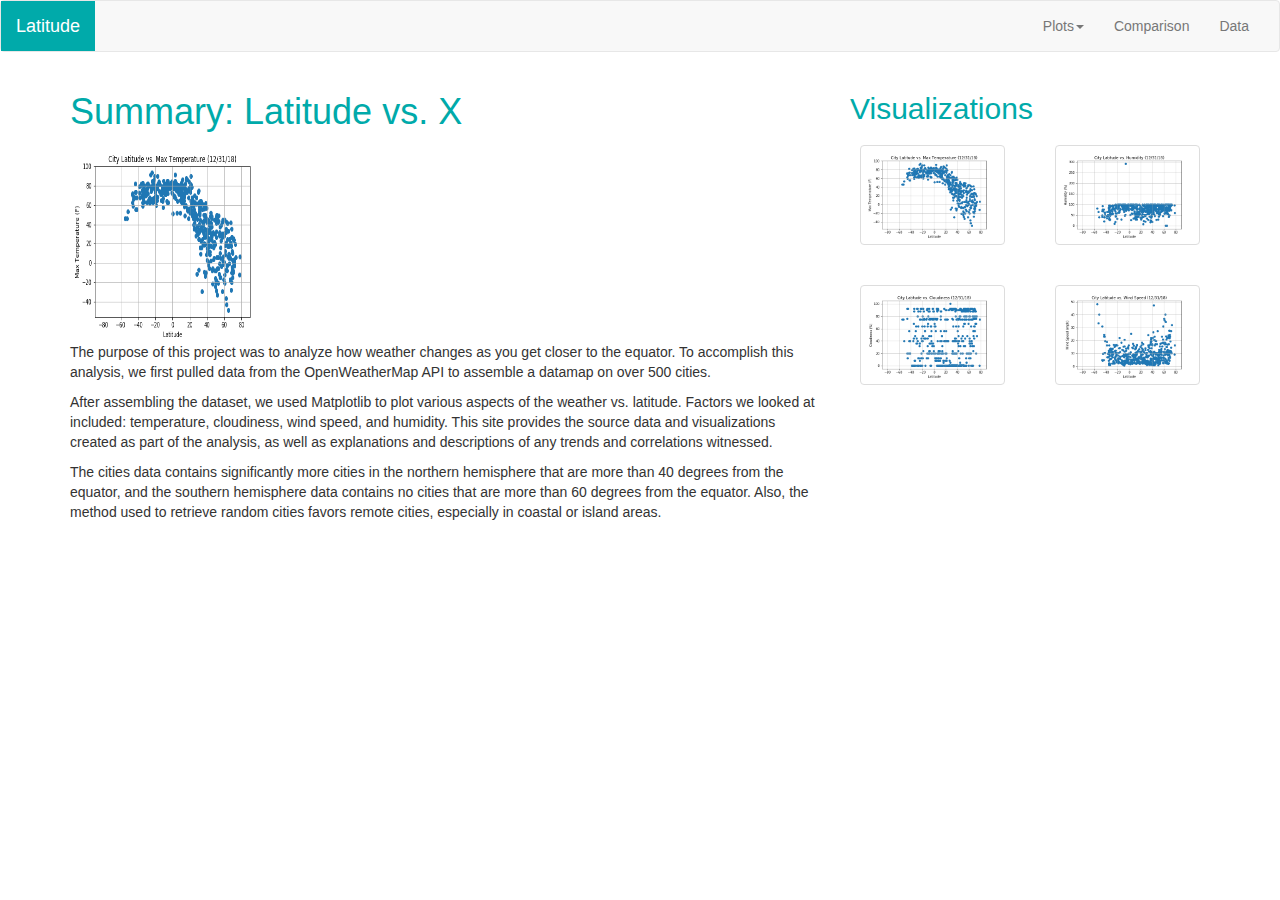
<file: Web-Weather/index.html>
<!DOCTYPE html>
<html lang="en">

<head>
  <meta charset="UTF-8">
  <title>Latitude</title>
  <link rel="stylesheet" href="https://maxcdn.bootstrapcdn.com/bootstrap/3.3.7/css/bootstrap.min.css" integrity="sha384-BVYiiSIFeK1dGmJRAkycuHAHRg32OmUcww7on3RYdg4Va+PmSTsz/K68vbdEjh4u" crossorigin="anonymous">
  <!-- <link rel="stylesheet" href="reset.css"> -->
  <link rel="stylesheet" href="style.css">
  <script src="https://ajax.googleapis.com/ajax/libs/jquery/3.3.1/jquery.min.js"></script>
  <script src="https://maxcdn.bootstrapcdn.com/bootstrap/3.3.7/js/bootstrap.min.js" integrity="sha384-Tc5IQib027qvyjSMfHjOMaLkfuWVxZxUPnCJA7l2mCWNIpG9mGCD8wGNIcPD7Txa" crossorigin="anonymous"></script>
</head>

<body>

  <nav class="navbar navbar-default">
    <div class="container-fluid" id="container-id">
      <!-- Brand and toggle get grouped for better mobile display -->
      <div class="navbar-header" id="navbar-banner">
        <button type="button" class="navbar-toggle collapsed" data-toggle="collapse" data-target="#bs-example-navbar-collapse-1" aria-expanded="false">
          <span class="sr-only">Toggle navigation</span>
          <span class="icon-bar"></span>
          <span class="icon-bar"></span>
          <span class="icon-bar"></span>
        </button>
        <a class="navbar-brand" id="home" href="index.html">Latitude</a>
      </div>
  
      <!-- Collect the nav links, forms, and other content for toggling -->
      <div class="collapse navbar-collapse" id="bs-example-navbar-collapse-1">
        <ul class="nav navbar-nav navbar-right">
          <li class="dropdown">
            <a href="#" class="dropdown-toggle" data-toggle="dropdown" role="button" aria-haspopup="true" aria-expanded="false">Plots<span class="caret"></span></a>
            <ul class="dropdown-menu">
              <li><a href="plot1.html">Max Temperature</a></li>
              <li><a href="plot2.html">Humidity</a></li>
              <li><a href="plot3.html">Cloudiness</a></li>
              <li><a href="plot4.html">Wind Speed</a></li>
            </ul>
          </li>
          <li><a href="comparisons.html">Comparison</a></li>
          <li><a href="data.html">Data</a></li>
        </ul>
      </div><!-- /.navbar-collapse -->

      <div class="navbar-toggle navbar-nav pull-left">
          <a href="#" class="dropdown-toggle" data-toggle="dropdown" role="button" aria-haspopup="true" aria-expanded="false">Plots<span class="caret"></span></a>
          <ul class="dropdown-menu">
            <li><a href="plot1.html">Max Temperature</a></li>
            <li><a href="plot2.html">Humidity</a></li>
            <li><a href="plot3.html">Cloudiness</a></li>
            <li><a href="plot4.html">Wind Speed</a></li>
            <li role="separator" class="divider"></li>
            <li><a href="comparisons.html">Comparison</a></li>
            <li role="separator" class="divider"></li>
            <li><a href="data.html">Data</a></li>
          </ul>
      </div>
  
    </div><!-- /.container-fluid -->
  </nav>


  <div class="container">

    <div class="row">
      <div class="col-md-8">
          <h1>Summary: Latitude vs. X</h1>

          <section id="main">
            <section id="figure">
              <img id="main-image" src="Resources/assets/images/MaxTemperatureByLatitude.png" alt="Temperture" width="25%">
            </section>
              <p>
              The purpose of this project was to analyze how weather changes
              as you get closer to the equator.  To accomplish this
              analysis, we first pulled data from the OpenWeatherMap API
              to assemble a datamap on over 500 cities.
              </p>
    
              <p>
              After assembling the dataset, we used Matplotlib to plot
              various aspects of the weather vs. latitude.  Factors we looked
              at included: temperature, cloudiness, wind speed, and humidity.
              This site provides the source data and visualizations created as part of the analysis,
              as well as explanations and descriptions of any trends and correlations witnessed.
              </p>

              <p>
              The cities data contains significantly more cities in the northern hemisphere that are
              more than 40 degrees from the equator, and the southern hemisphere data contains no
              cities that are more than 60 degrees from the equator. Also, the method used to
              retrieve random cities favors remote cities, especially in coastal or island areas.
              </p>
          </section>
      
      </div>
      <div class="col-md-4">
        <div class=""><h2>Visualizations</h2>

          <div class="row">
              <div class="col-xs-3 col-sm-6">
                <div class = "unselected-visualization">
                <a href="plot1.html" class="thumbnail">
                  <img src="Resources/assets/images/MaxTemperatureByLatitude.png" alt="Temperature">
                </a>
                </div>
              </div>
              <div class="col-xs-3 col-sm-6">
                <div class = "unselected-visualization">
                    <a href="plot2.html" class="thumbnail">
                    <img src="Resources/assets/images/HumidityByLatitude.png" alt="Humidity">
                  </a>
                </div>
              </div>
              <div class="col-xs-3 col-sm-6">
                  <div class = "unselected-visualization">
                  <a href="plot3.html" class="thumbnail">
                  <img src="Resources/assets/images/CloudinessByLatitude.png" alt="Cloudiness">
                  </a>
                  </div>
              </div>
              <div class="col-xs-3 col-sm-6">
                  <div class = "unselected-visualization">
                    <a href="plot4.html" class="thumbnail">
                    <img src="Resources/assets/images/WindSpeedByLatitude.png" alt="Wind Speed">
                    </a>
                  </div>
              </div>
          </div>

          </div>
        </div>
      </div>
    </div>

  </div>

</body>

</html>
</file>
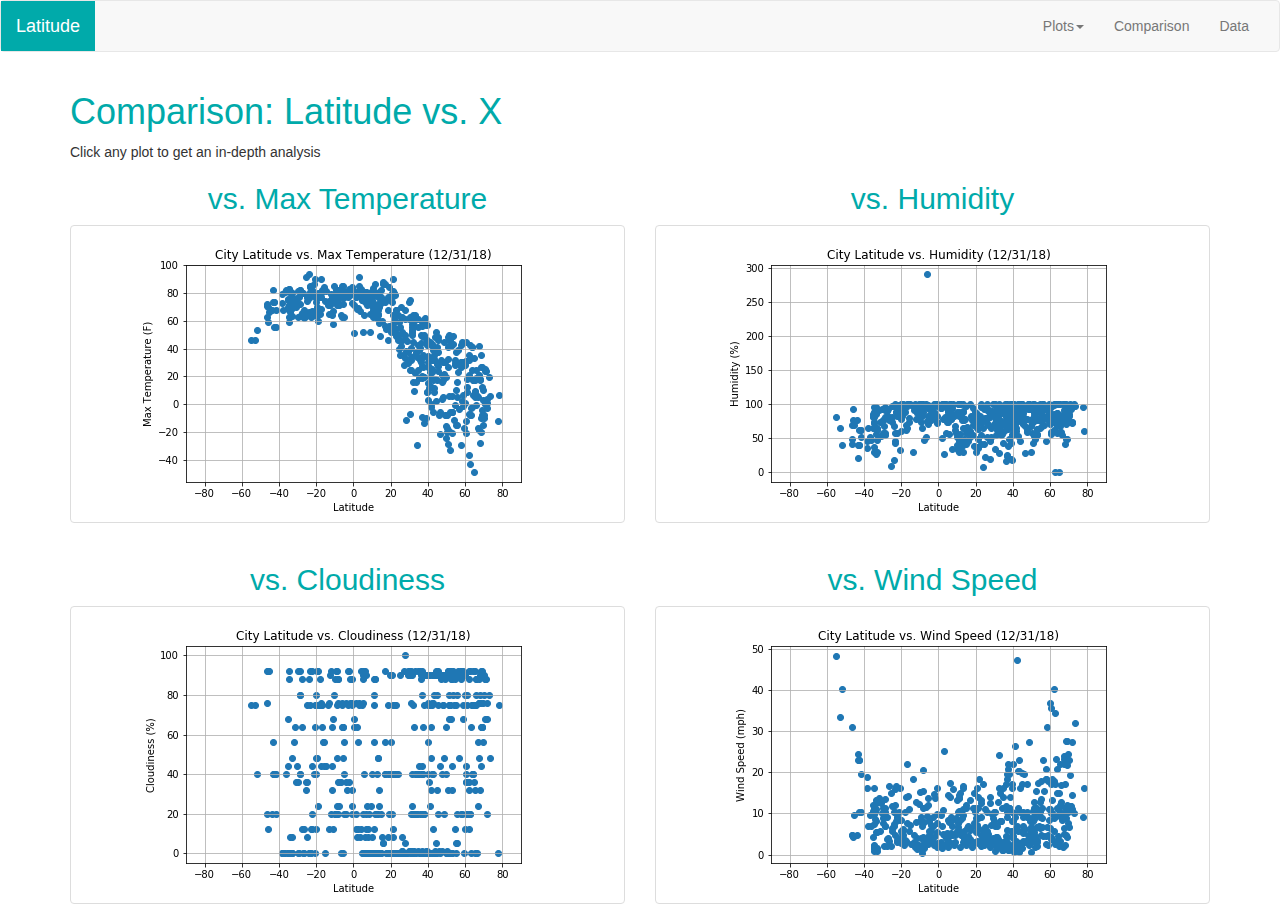
<file: Web-Weather/comparisons.html>
<!DOCTYPE html>
<html lang="en">

<head>
  <meta charset="UTF-8">
  <title>Comparisons</title>
  <link rel="stylesheet" href="https://maxcdn.bootstrapcdn.com/bootstrap/3.3.7/css/bootstrap.min.css" integrity="sha384-BVYiiSIFeK1dGmJRAkycuHAHRg32OmUcww7on3RYdg4Va+PmSTsz/K68vbdEjh4u" crossorigin="anonymous">
  <!-- <link rel="stylesheet" href="reset.css"> -->
  <link rel="stylesheet" href="style.css">
  <script src="https://ajax.googleapis.com/ajax/libs/jquery/3.3.1/jquery.min.js"></script>
  <script src="https://maxcdn.bootstrapcdn.com/bootstrap/3.3.7/js/bootstrap.min.js" integrity="sha384-Tc5IQib027qvyjSMfHjOMaLkfuWVxZxUPnCJA7l2mCWNIpG9mGCD8wGNIcPD7Txa" crossorigin="anonymous"></script>
</head>

<body>

    <nav class="navbar navbar-default">
        <div class="container-fluid" id="container-id">
          <!-- Brand and toggle get grouped for better mobile display -->
          <div class="navbar-header" id="navbar-banner">
            <button type="button" class="navbar-toggle collapsed" data-toggle="collapse" data-target="#bs-example-navbar-collapse-1" aria-expanded="false">
              <span class="sr-only">Toggle navigation</span>
              <span class="icon-bar"></span>
              <span class="icon-bar"></span>
              <span class="icon-bar"></span>
            </button>
            <a class="navbar-brand" id="home" href="index.html">Latitude</a>
          </div>
      
          <!-- Collect the nav links, forms, and other content for toggling -->
          <div class="collapse navbar-collapse" id="bs-example-navbar-collapse-1">
            <ul class="nav navbar-nav navbar-right">
              <li class="dropdown">
                <a href="#" class="dropdown-toggle" data-toggle="dropdown" role="button" aria-haspopup="true" aria-expanded="false">Plots<span class="caret"></span></a>
                <ul class="dropdown-menu">
                  <li><a href="plot1.html">Max Temperature</a></li>
                  <li><a href="plot2.html">Humidity</a></li>
                  <li><a href="plot3.html">Cloudiness</a></li>
                  <li><a href="plot4.html">Wind Speed</a></li>
                </ul>
              </li>
              <li><a href="comparisons.html">Comparison</a></li>
              <li><a href="data.html">Data</a></li>
            </ul>
          </div><!-- /.navbar-collapse -->
    
          <div class="navbar-toggle navbar-nav pull-left">
              <a href="#" class="dropdown-toggle" data-toggle="dropdown" role="button" aria-haspopup="true" aria-expanded="false">Plots<span class="caret"></span></a>
              <ul class="dropdown-menu">
                <li><a href="plot1.html">Max Temperature</a></li>
                <li><a href="plot2.html">Humidity</a></li>
                <li><a href="plot3.html">Cloudiness</a></li>
                <li><a href="plot4.html">Wind Speed</a></li>
                <li role="separator" class="divider"></li>
                <li><a href="comparisons.html">Comparison</a></li>
                <li role="separator" class="divider"></li>
                <li><a href="data.html">Data</a></li>
              </ul>
          </div>
      
        </div><!-- /.container-fluid -->
      </nav>
    


  <div class="container">
    <!--Normally these medium columns go full wide on small screen sizes-->
    <div class="row">
        <div class="col-md-12">
          <div class=""><h1>Comparison: Latitude vs. X</h1></div>
        </div>
    </div>
    <div class="row">
        <div class="col-md-12">
          <div class="">Click any plot to get an in-depth analysis</div>
        </div>
    </div>

    <div class="row">
      <div class="col-sm-3 col-md-6">
        <div class="comparison-header">
          <h2>vs. Max Temperature</h2>
          <a href="plot1.html" class="thumbnail">
            <img src="Resources/assets/images/MaxTemperatureByLatitude.png" alt="Temperature">
          </a>
        </div>
      </div>
      <div class="col-sm-3 col-md-6">
        <div class="comparison-header">
          <h2>vs. Humidity</h2>
          <a href=""plot2.html class="thumbnail">
            <img src="Resources/assets/images/HumidityByLatitude.png" alt="Humidity">
          </a>
        </div>
      </div>
    </div>
    <div class="row">
        <div class="col-sm-3 col-md-6">
          <div class="comparison-header">
            <h2>vs. Cloudiness</h2>
            <a href="plot3.html" class="thumbnail">
              <img src="Resources/assets/images/CloudinessByLatitude.png" alt="Cloudiness">
            </a>
          </div>
        </div>
        <div class="col-sm-3 col-md-6">
          <div class="comparison-header">
            <h2>vs. Wind Speed</h2>
            <a href="plot4.html" class="thumbnail">
              <img src="Resources/assets/images/WindSpeedByLatitude.png" alt="Wind Speed">
            </a>
          </div>
        </div>
    </div>
  </div>

</body>

</html>
</file>
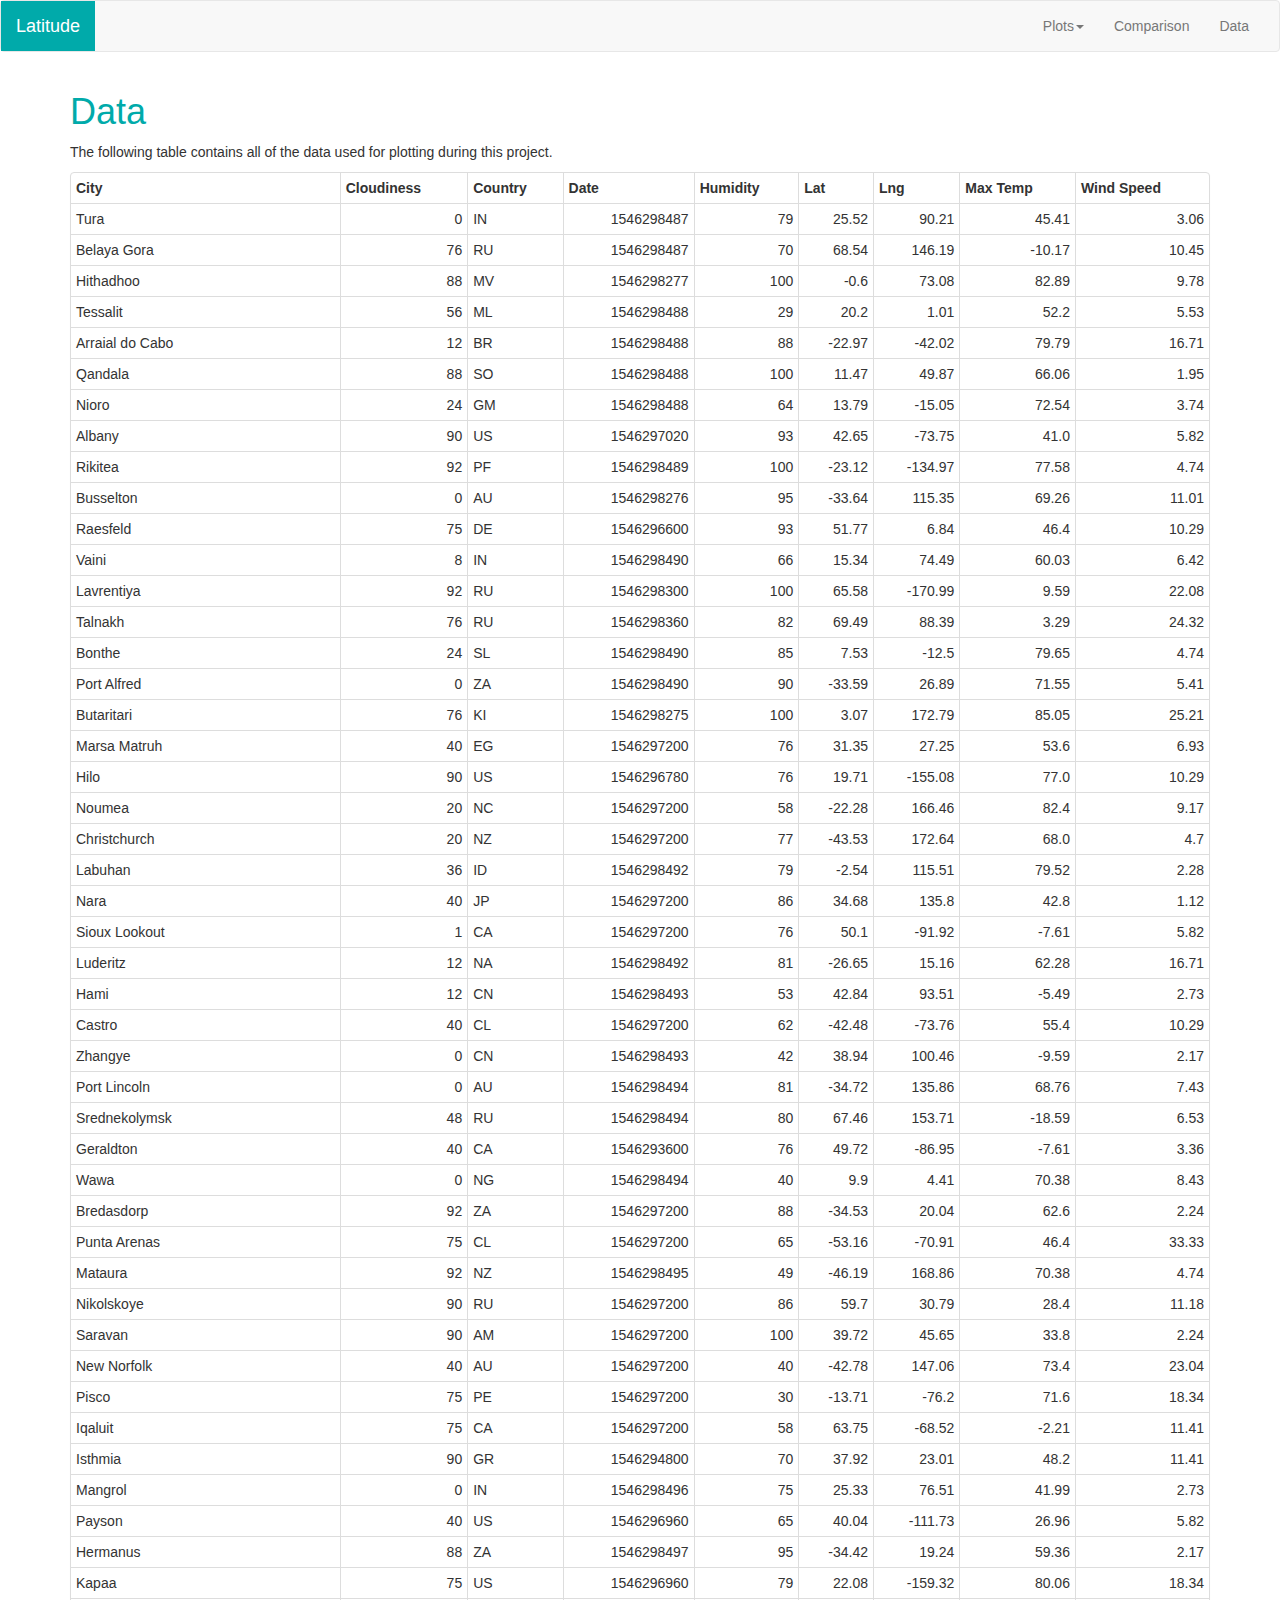
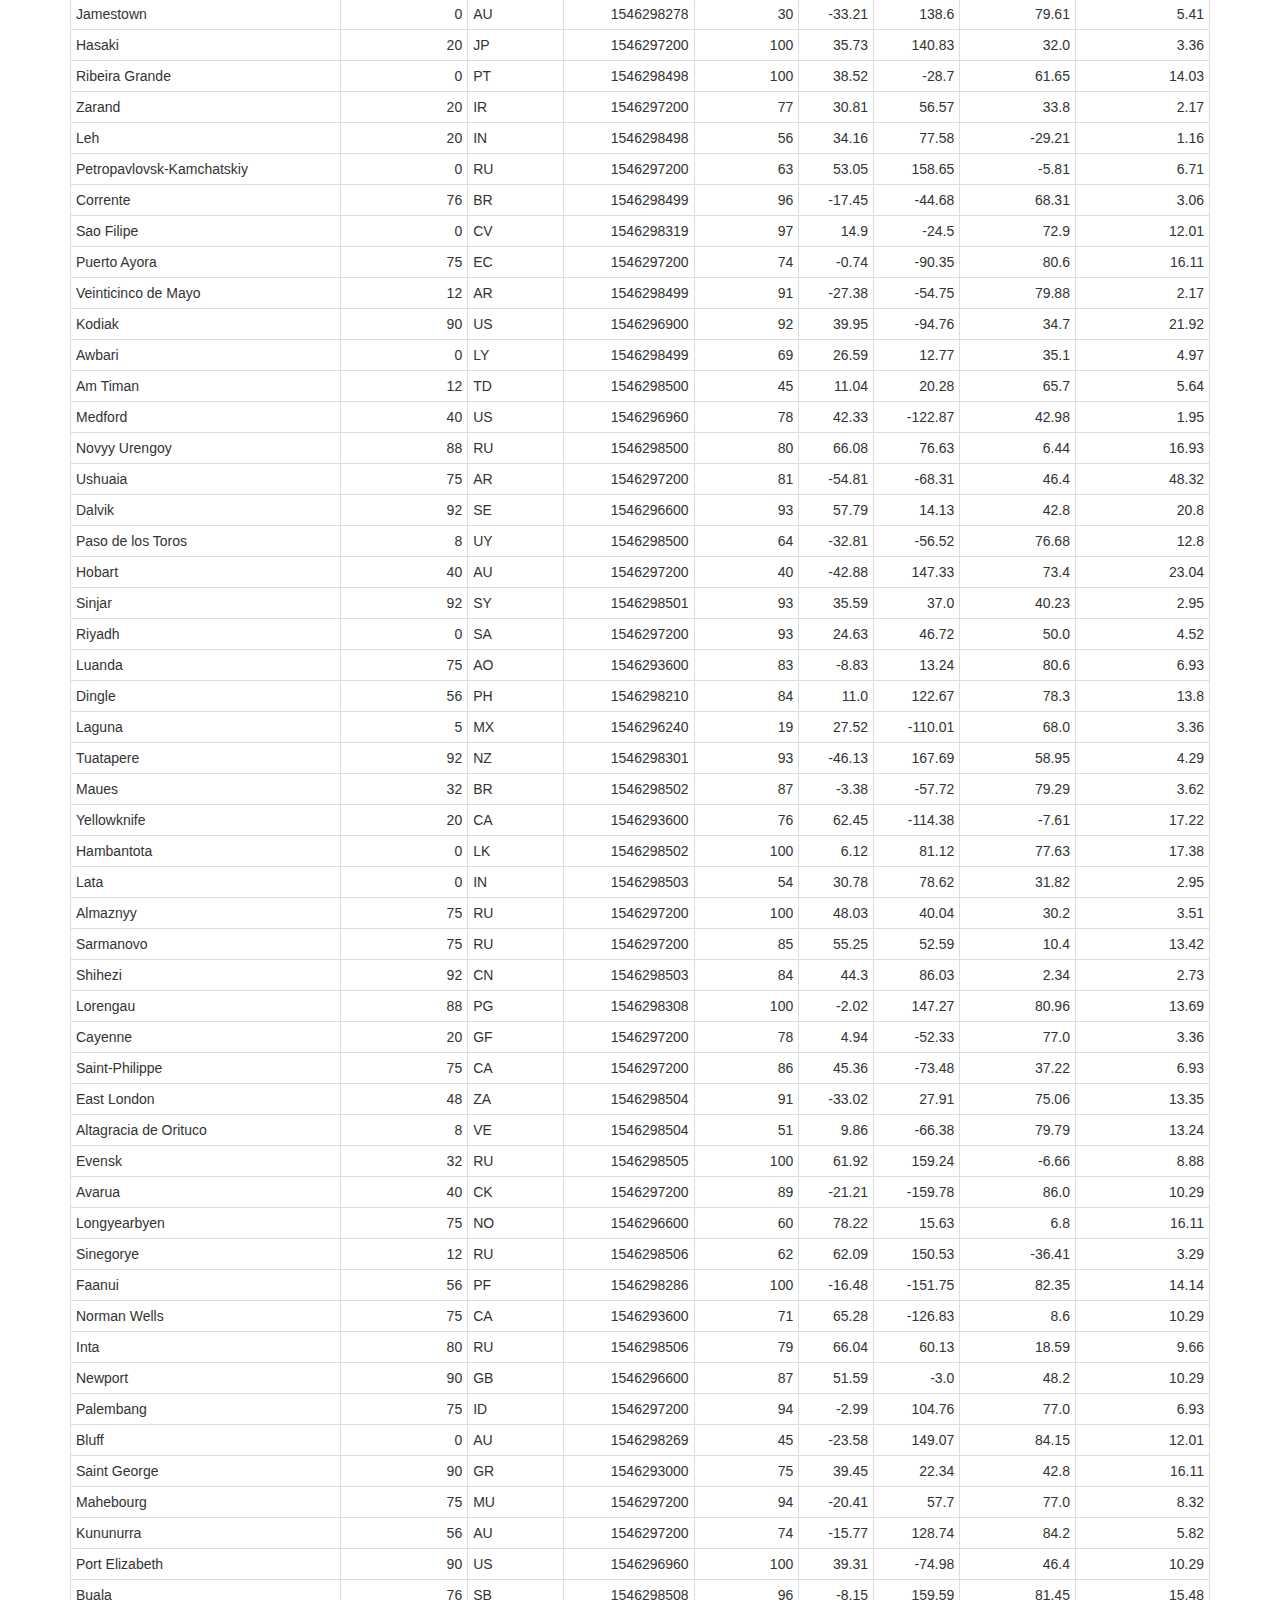
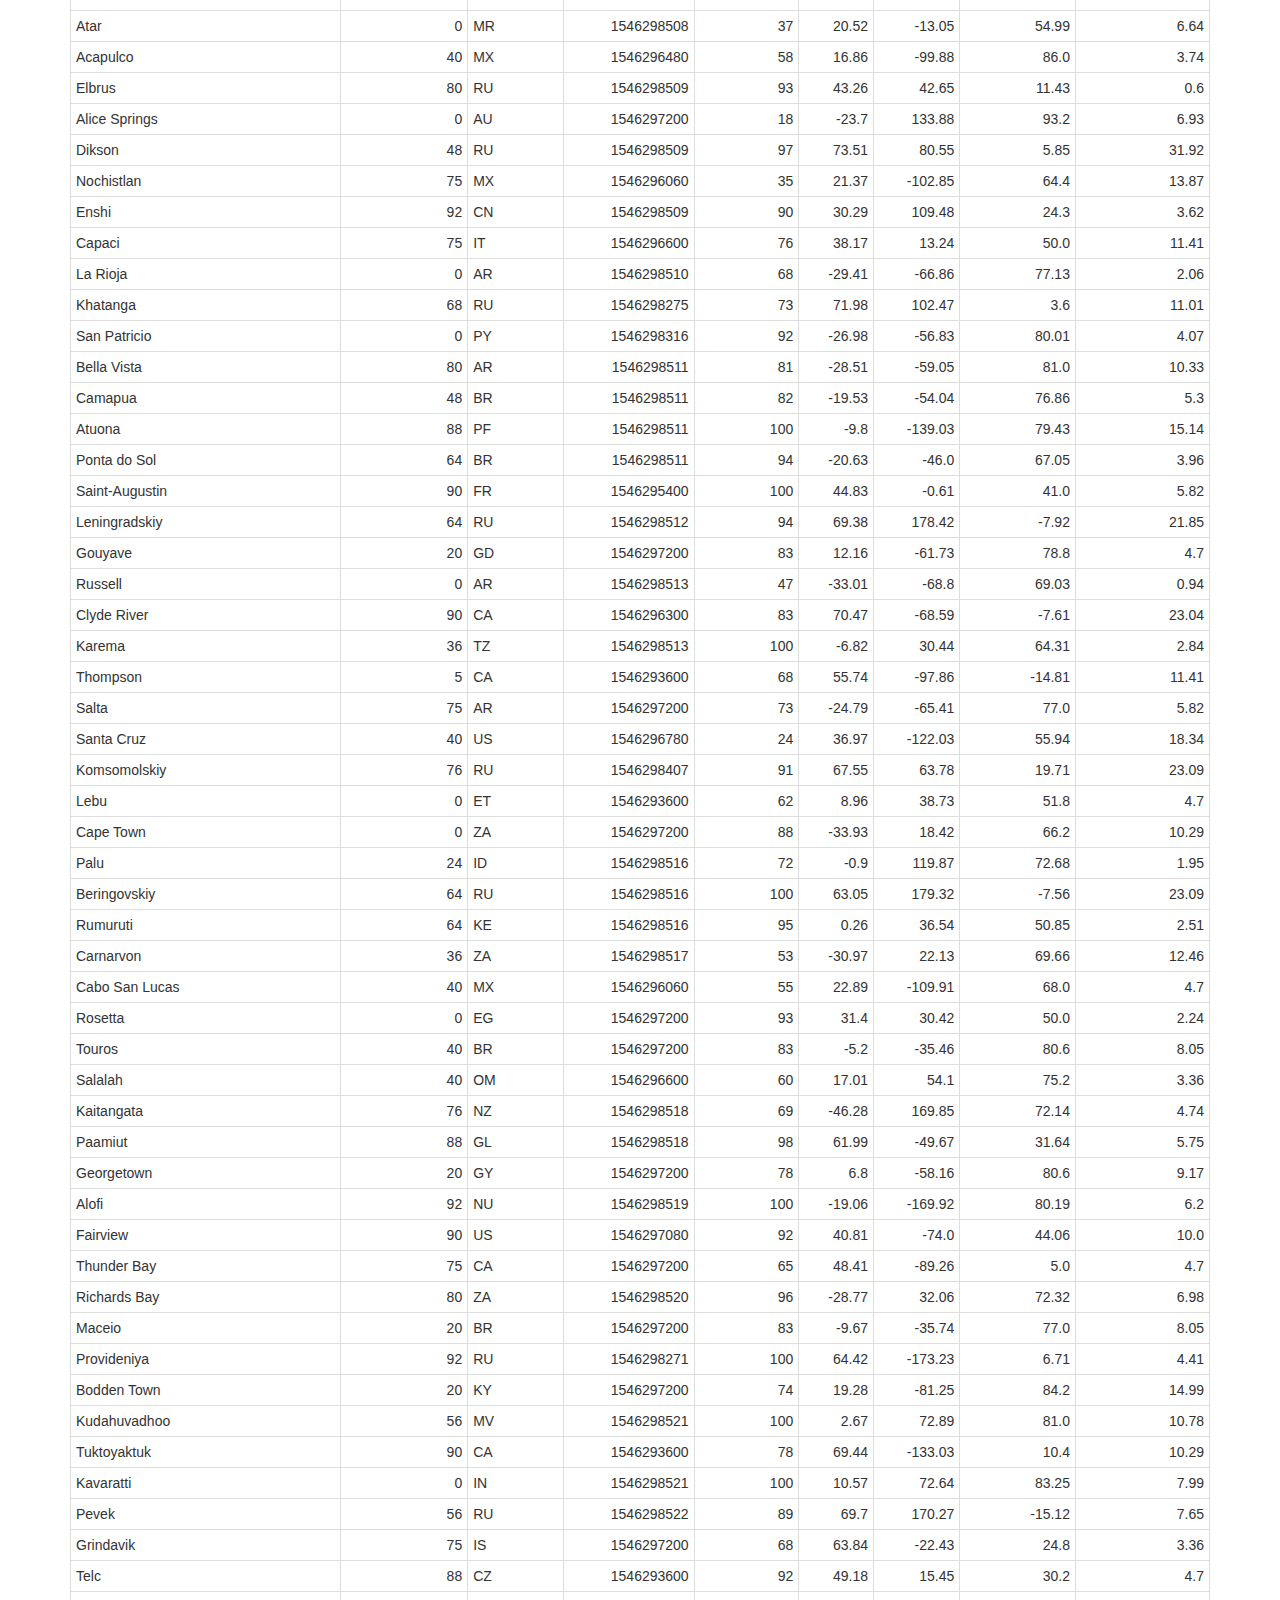
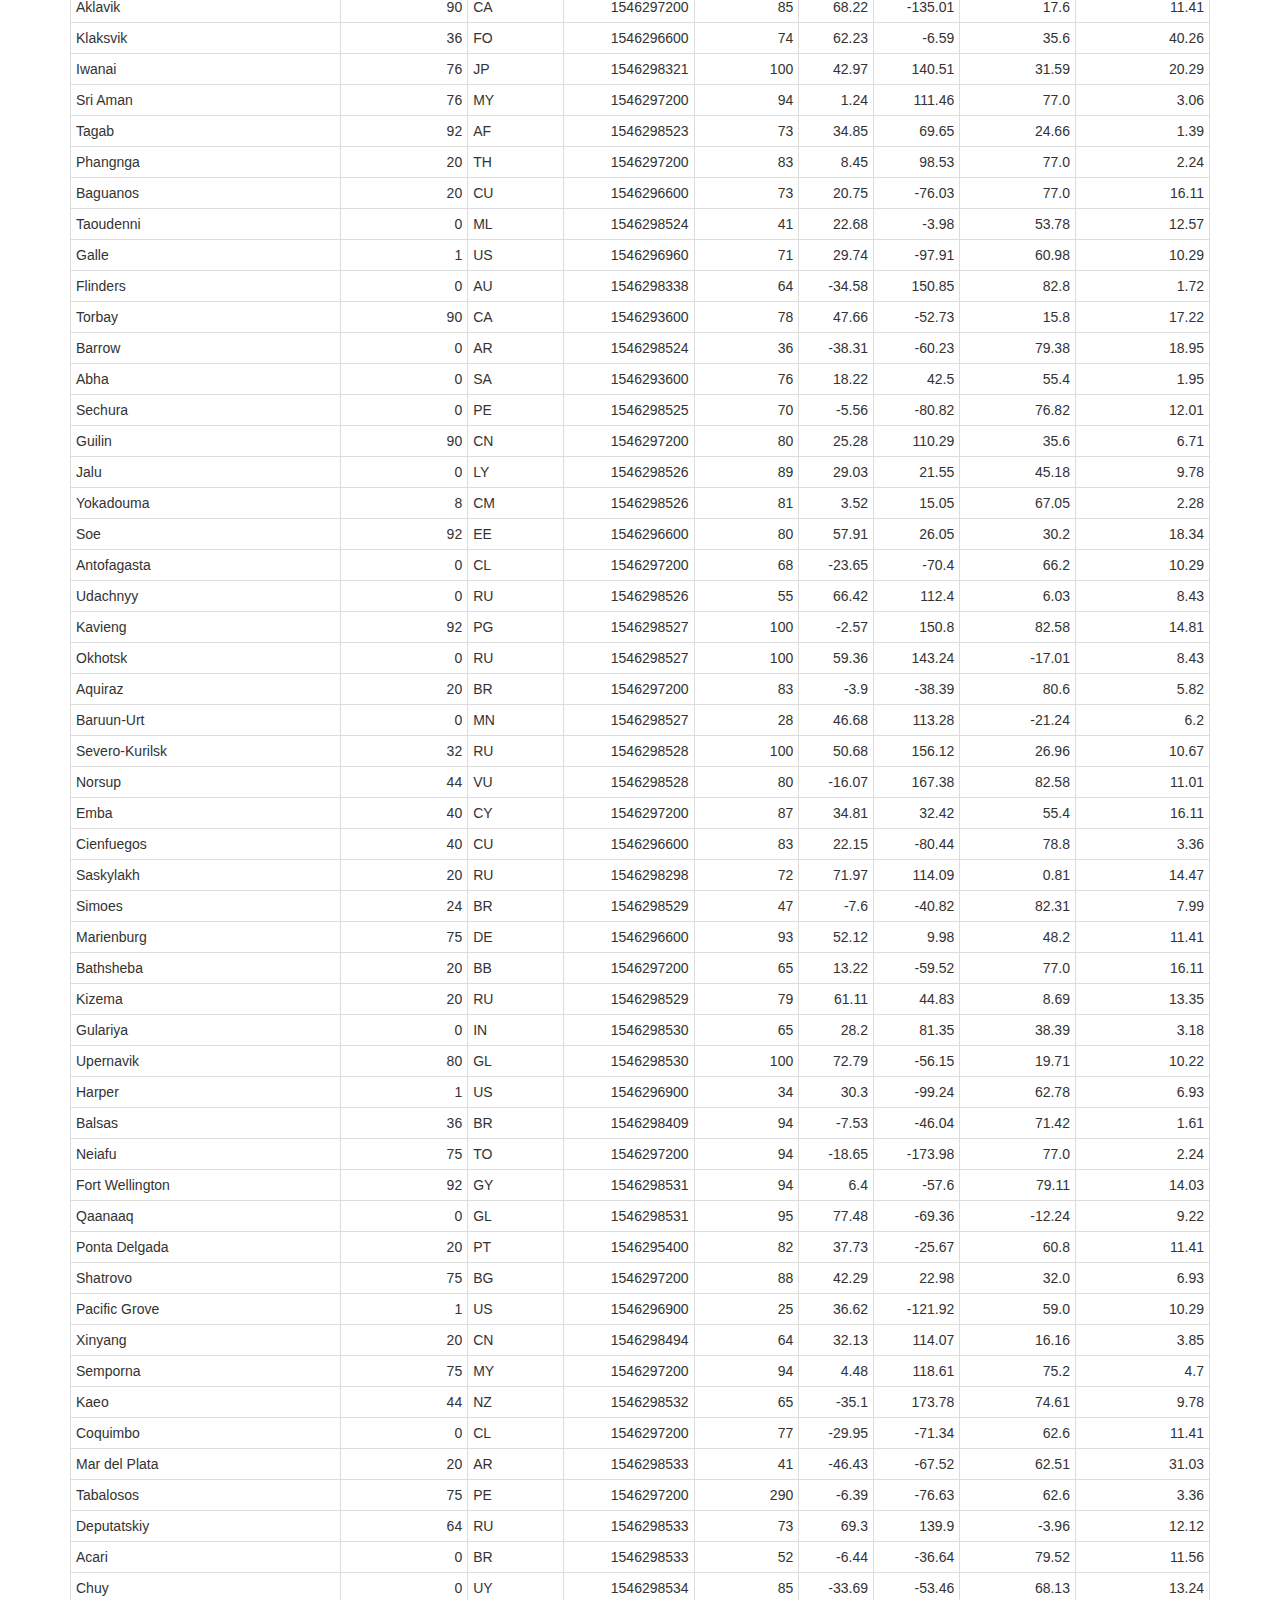
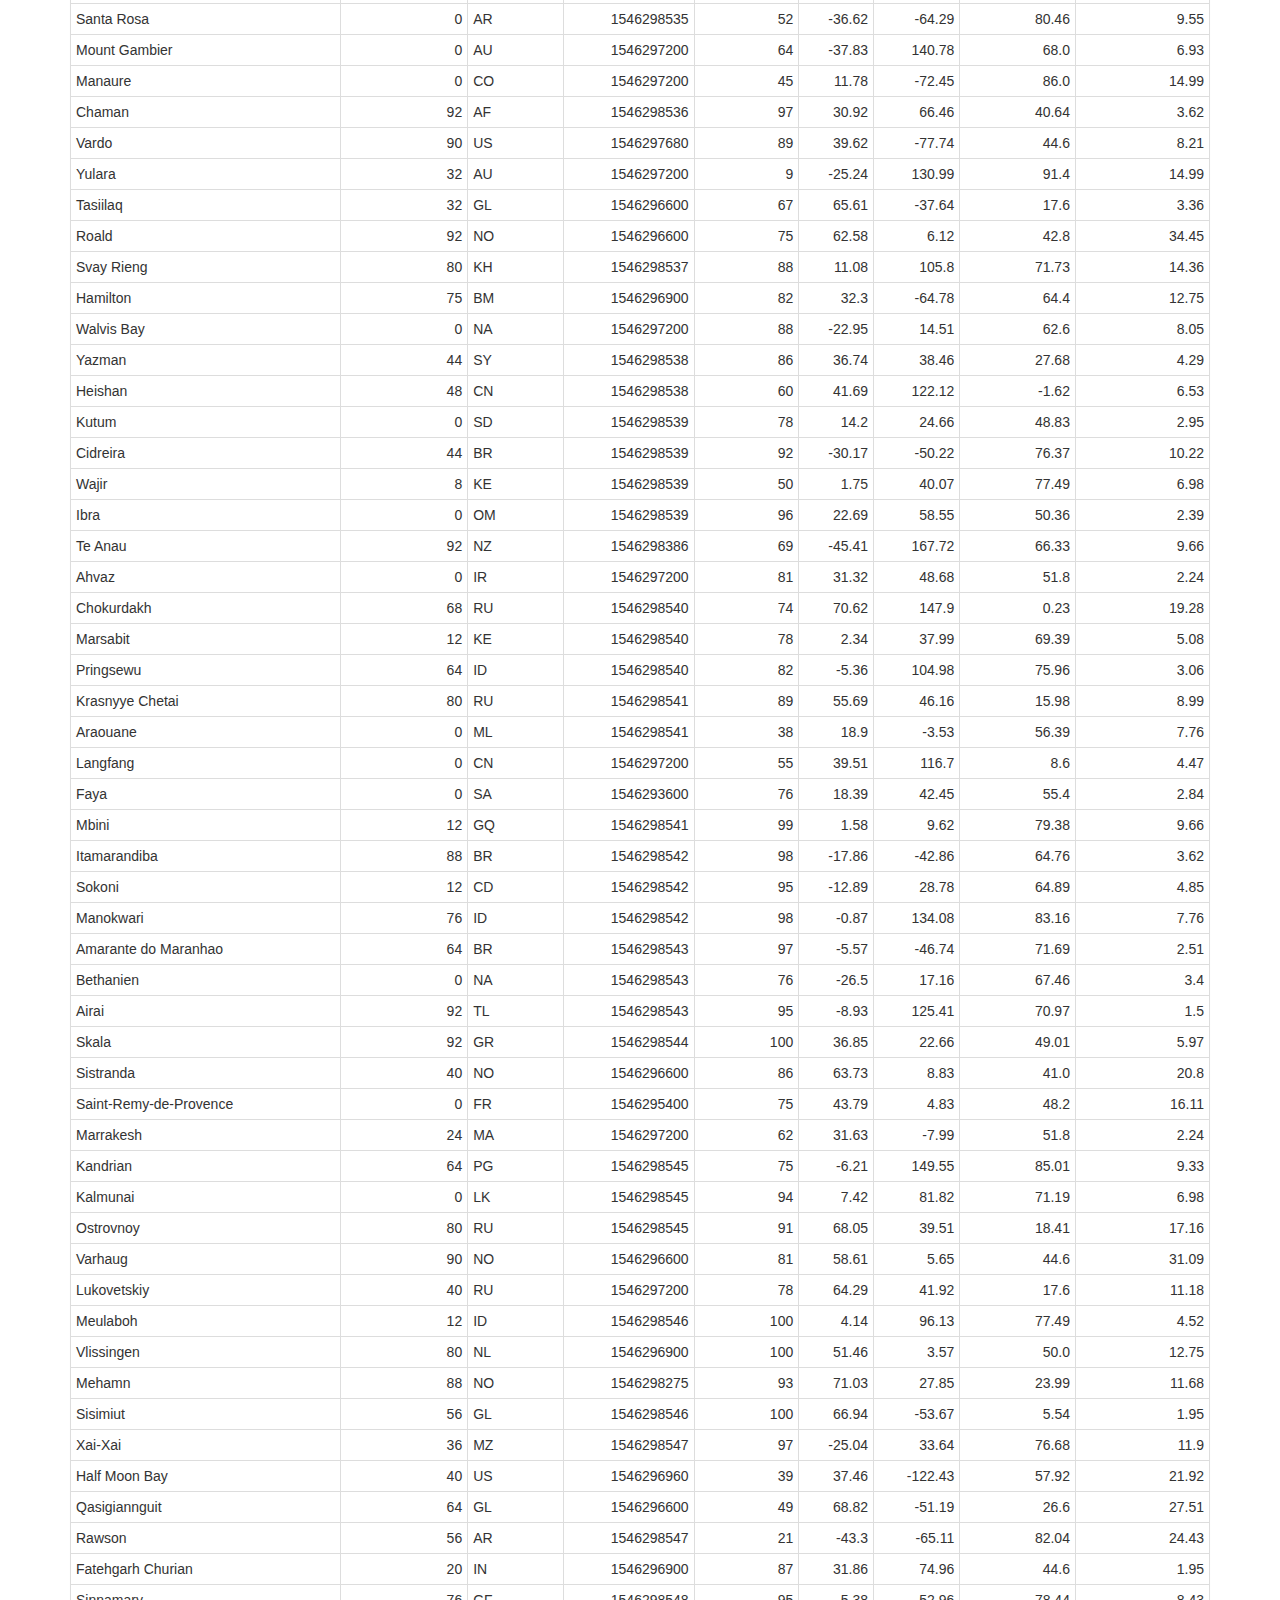
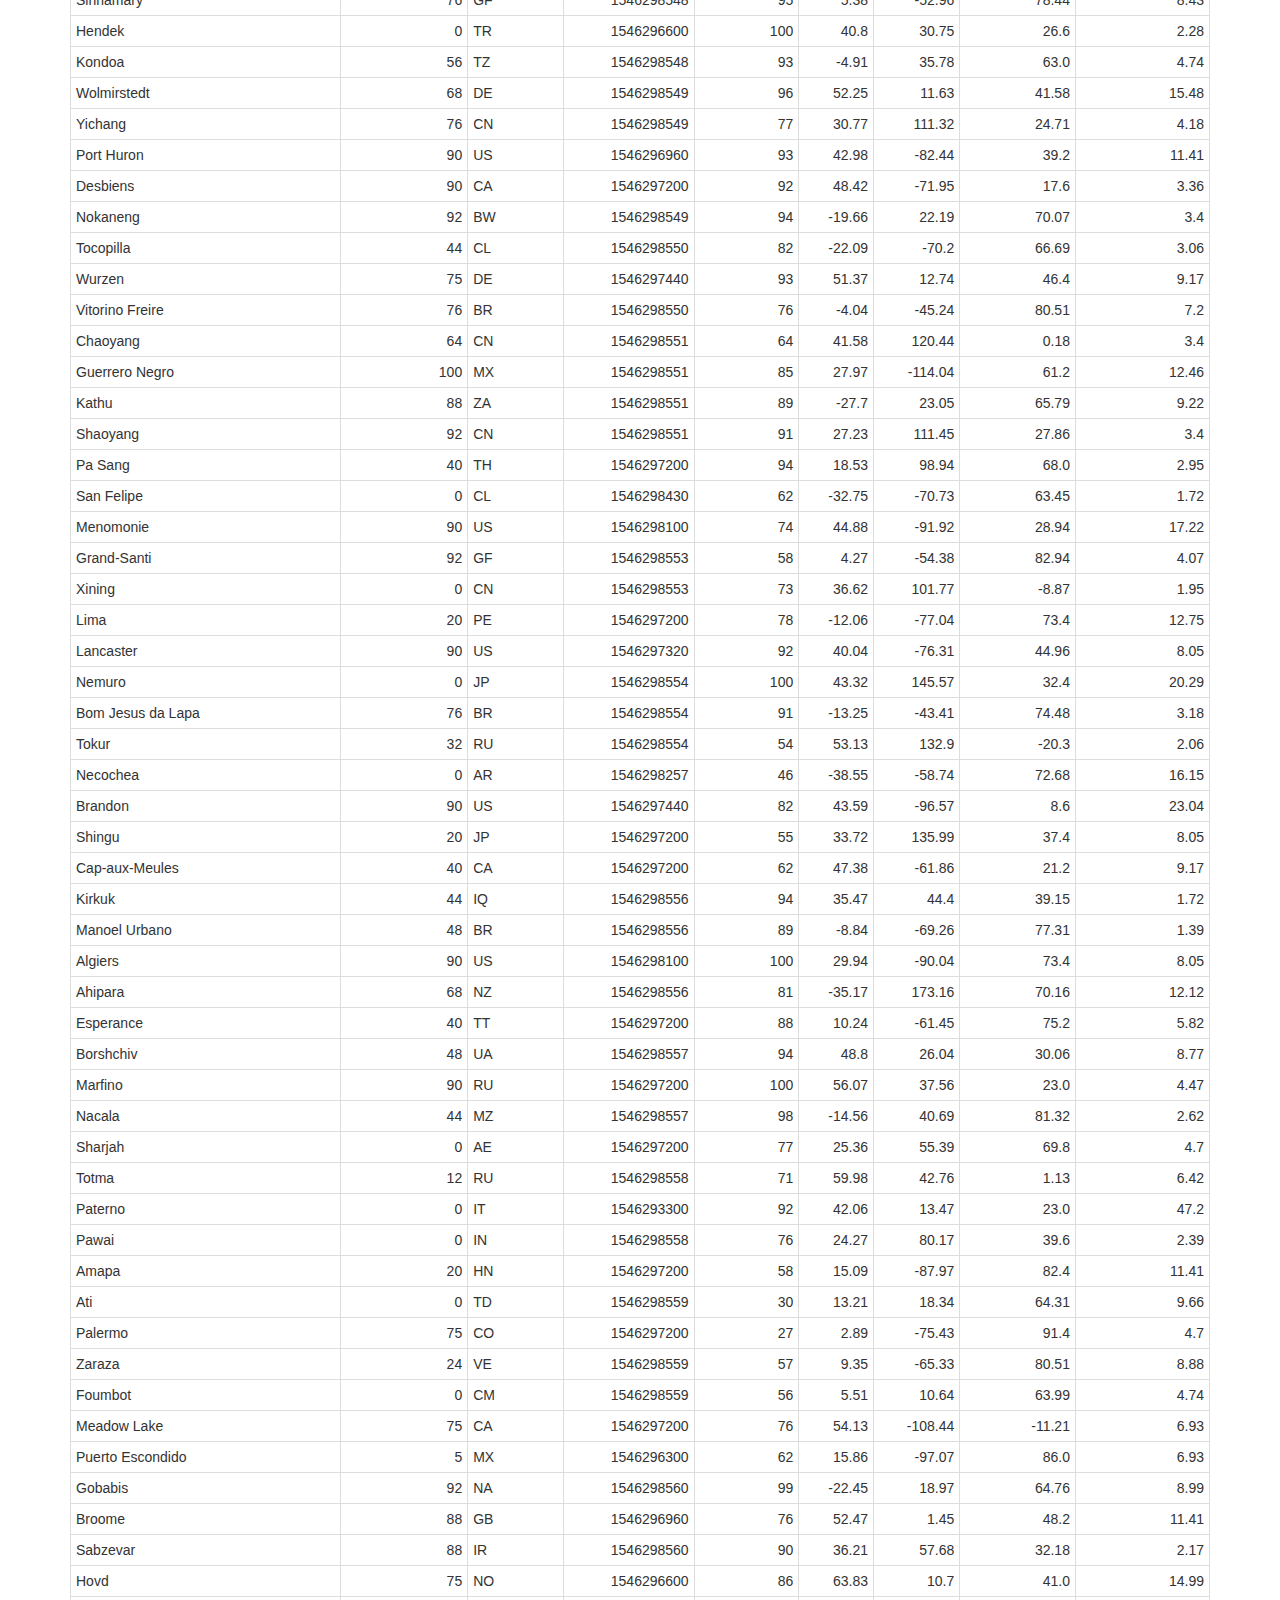
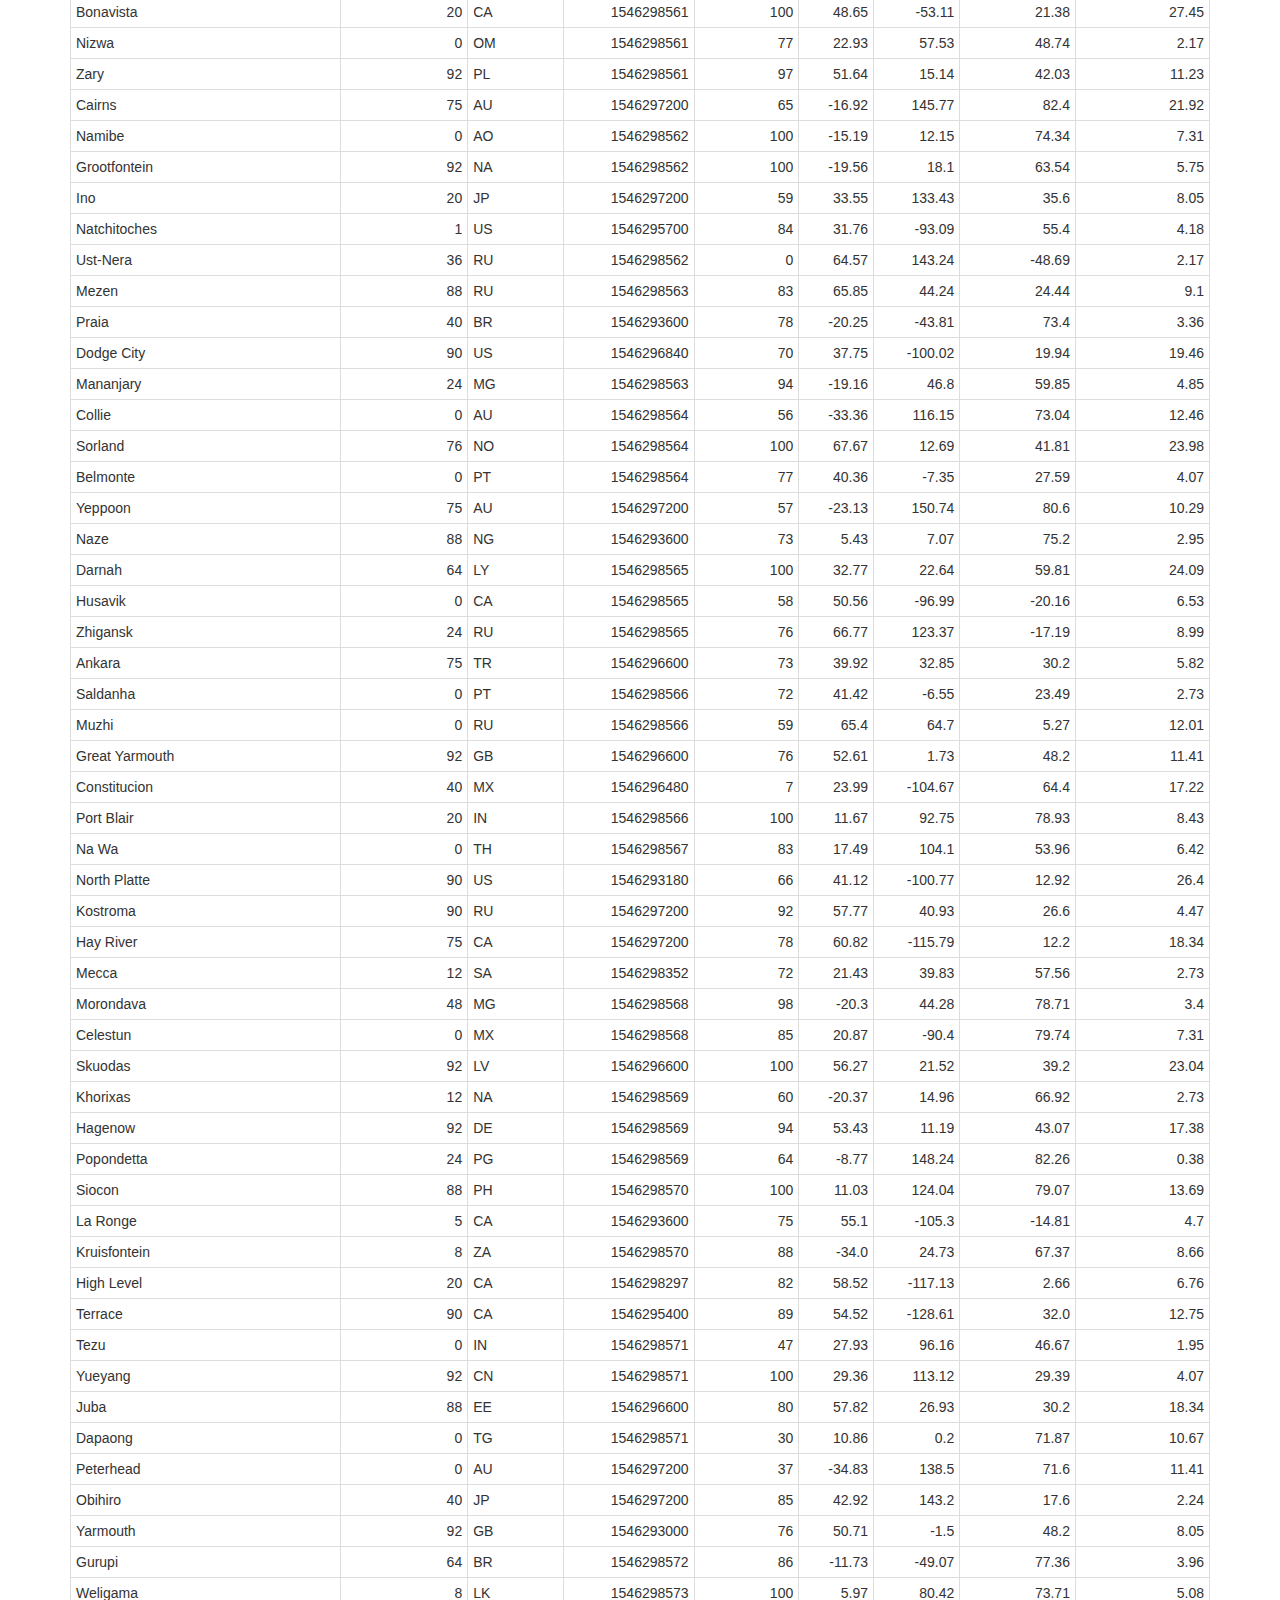
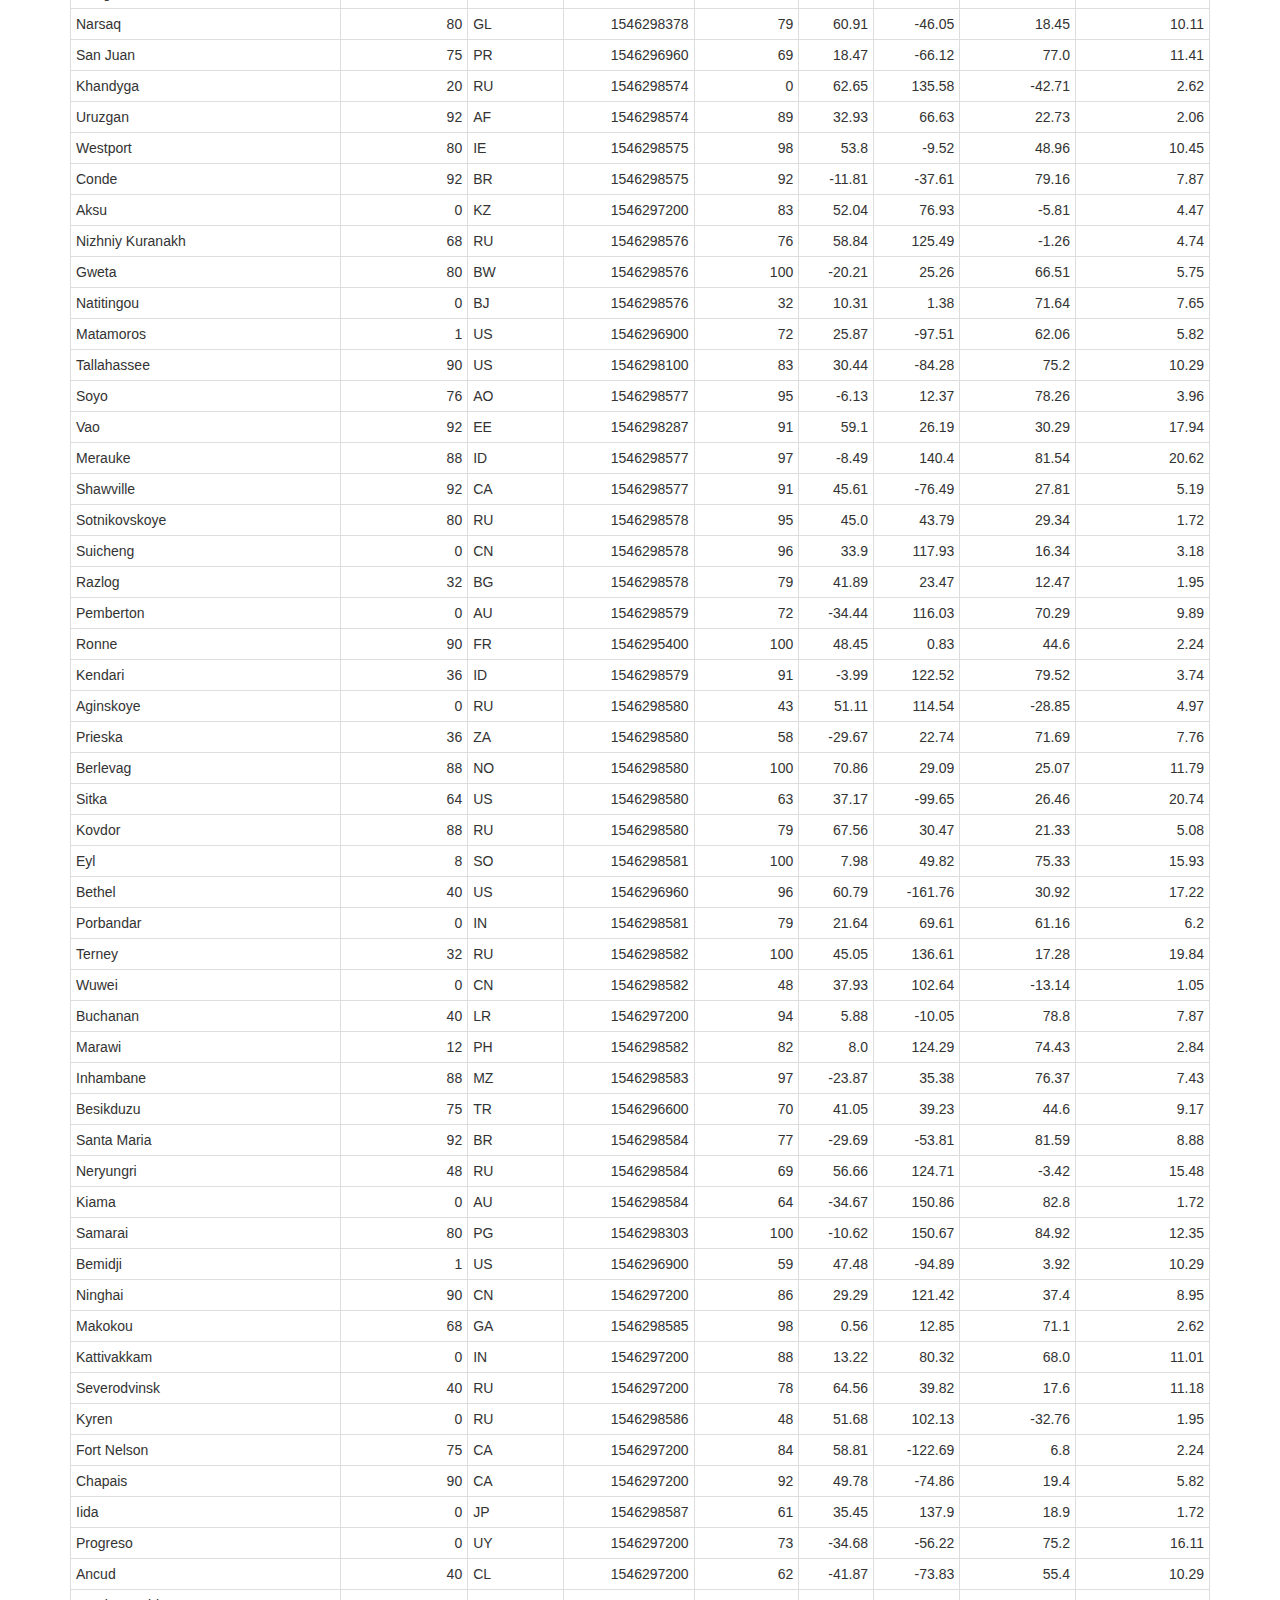
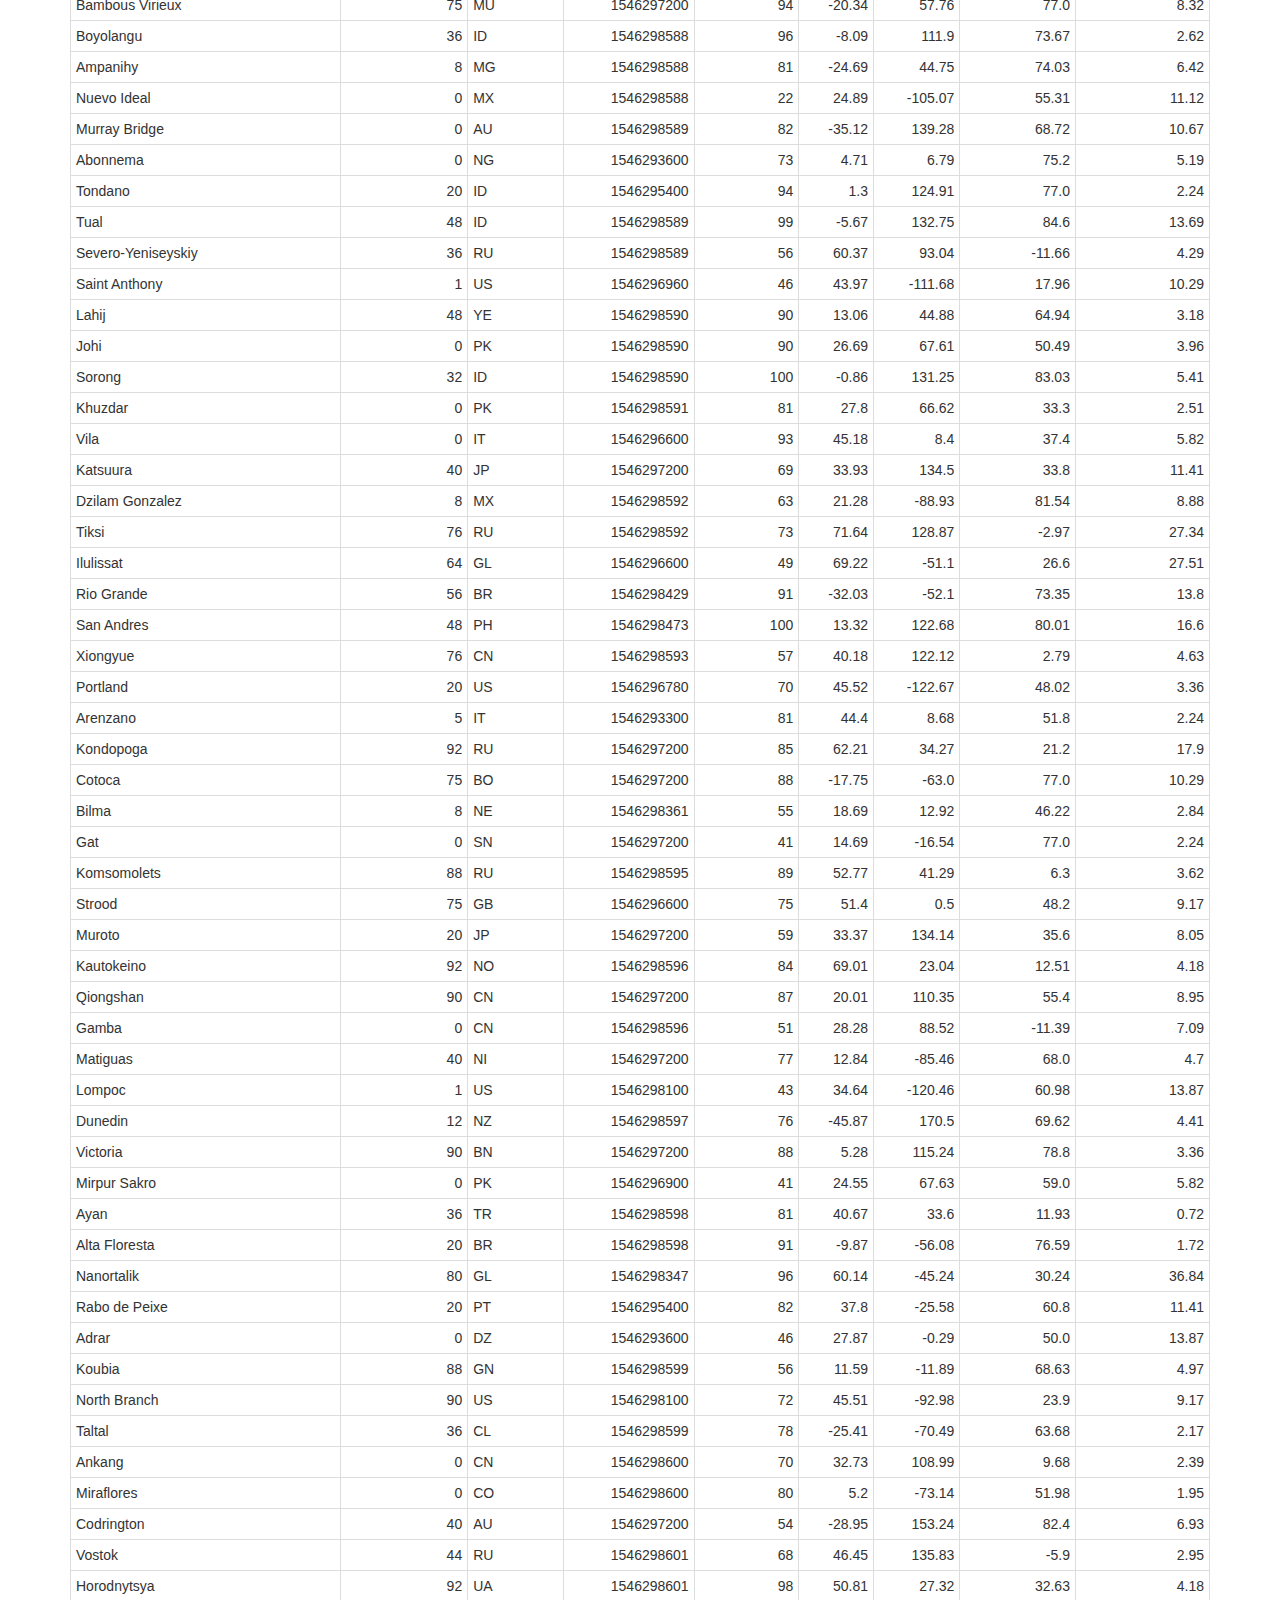
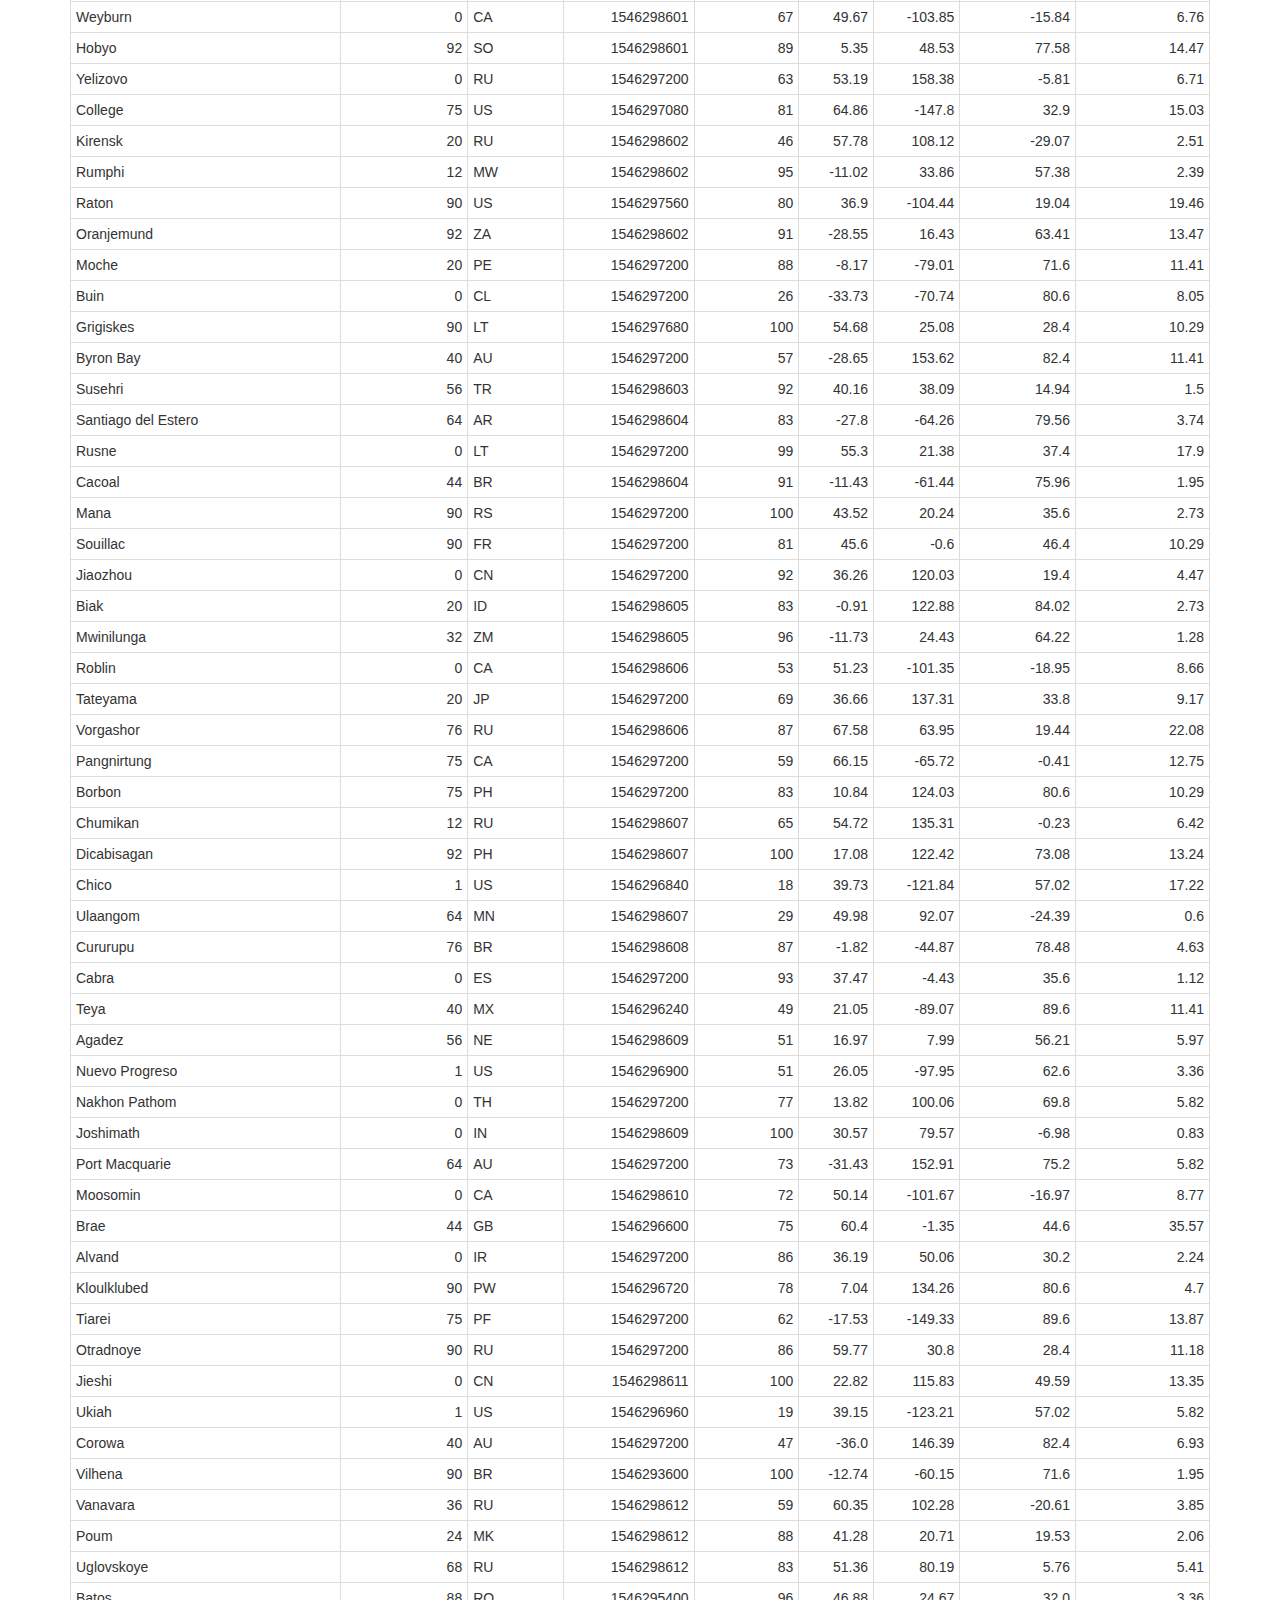
<file: Web-Weather/data.html>
<!DOCTYPE html>
<html lang="en">

<head>
  <meta charset="UTF-8">
  <title>Data</title>
  <link rel="stylesheet" href="https://maxcdn.bootstrapcdn.com/bootstrap/3.3.7/css/bootstrap.min.css" integrity="sha384-BVYiiSIFeK1dGmJRAkycuHAHRg32OmUcww7on3RYdg4Va+PmSTsz/K68vbdEjh4u" crossorigin="anonymous">
  <!-- <link rel="stylesheet" href="reset.css"> -->
  <link rel="stylesheet" href="style.css">
  <script src="https://ajax.googleapis.com/ajax/libs/jquery/3.3.1/jquery.min.js"></script>
  <script src="https://maxcdn.bootstrapcdn.com/bootstrap/3.3.7/js/bootstrap.min.js" integrity="sha384-Tc5IQib027qvyjSMfHjOMaLkfuWVxZxUPnCJA7l2mCWNIpG9mGCD8wGNIcPD7Txa" crossorigin="anonymous"></script>
</head>

<body>

    <nav class="navbar navbar-default">
        <div class="container-fluid" id="container-id">
          <!-- Brand and toggle get grouped for better mobile display -->
          <div class="navbar-header" id="navbar-banner">
            <button type="button" class="navbar-toggle collapsed" data-toggle="collapse" data-target="#bs-example-navbar-collapse-1" aria-expanded="false">
              <span class="sr-only">Toggle navigation</span>
              <span class="icon-bar"></span>
              <span class="icon-bar"></span>
              <span class="icon-bar"></span>
            </button>
            <a class="navbar-brand" id="home" href="index.html">Latitude</a>
          </div>
      
          <!-- Collect the nav links, forms, and other content for toggling -->
          <div class="collapse navbar-collapse" id="bs-example-navbar-collapse-1">
            <ul class="nav navbar-nav navbar-right">
              <li class="dropdown">
                <a href="#" class="dropdown-toggle" data-toggle="dropdown" role="button" aria-haspopup="true" aria-expanded="false">Plots<span class="caret"></span></a>
                <ul class="dropdown-menu">
                  <li><a href="plot1.html">Max Temperature</a></li>
                  <li><a href="plot2.html">Humidity</a></li>
                  <li><a href="plot3.html">Cloudiness</a></li>
                  <li><a href="plot4.html">Wind Speed</a></li>
                </ul>
              </li>
              <li><a href="comparisons.html">Comparison</a></li>
              <li><a href="data.html">Data</a></li>
            </ul>
          </div><!-- /.navbar-collapse -->
    
          <div class="navbar-toggle navbar-nav pull-left">
              <a href="#" class="dropdown-toggle" data-toggle="dropdown" role="button" aria-haspopup="true" aria-expanded="false">Plots<span class="caret"></span></a>
              <ul class="dropdown-menu">
                <li><a href="plot1.html">Max Temperature</a></li>
                <li><a href="plot2.html">Humidity</a></li>
                <li><a href="plot3.html">Cloudiness</a></li>
                <li><a href="plot4.html">Wind Speed</a></li>
                <li role="separator" class="divider"></li>
                <li><a href="comparisons.html">Comparison</a></li>
                <li role="separator" class="divider"></li>
                <li><a href="data.html">Data</a></li>
              </ul>
          </div>
      
        </div><!-- /.container-fluid -->
      </nav>
    


  <div class="container">
      <div class="row">
          <div class="col-md-12">
            <div class="">
              <h1>
                Data
              </h1>
            </div>
          </div>
      </div>
      <div class="row">
          <div class="col-md-12">
            <div class="">
              The following table contains all of the data used for plotting during this project.
              <p></p>
            </div>
          </div>
      </div>
      <div class="row">
          <div class="col-md-12">
            <div class="">
              <div class="panel panel-default">
                
                  <!-- Table -->

                  <table class="table table-bordered table-hover table-condensed">
                    <thead><tr><th title="Field #1">City</th>
                    <th title="Field #2">Cloudiness</th>
                    <th title="Field #3">Country</th>
                    <th title="Field #4">Date</th>
                    <th title="Field #5">Humidity</th>
                    <th title="Field #6">Lat</th>
                    <th title="Field #7">Lng</th>
                    <th title="Field #8">Max Temp</th>
                    <th title="Field #9">Wind Speed</th>
                    </tr></thead>
                    <tbody><tr>
                    <td>Tura</td>
                    <td align="right">0</td>
                    <td>IN</td>
                    <td align="right">1546298487</td>
                    <td align="right">79</td>
                    <td align="right">25.52</td>
                    <td align="right">90.21</td>
                    <td align="right">45.41</td>
                    <td align="right">3.06</td>
                    </tr>
                    <tr>
                    <td>Belaya Gora</td>
                    <td align="right">76</td>
                    <td>RU</td>
                    <td align="right">1546298487</td>
                    <td align="right">70</td>
                    <td align="right">68.54</td>
                    <td align="right">146.19</td>
                    <td align="right">-10.17</td>
                    <td align="right">10.45</td>
                    </tr>
                    <tr>
                    <td>Hithadhoo</td>
                    <td align="right">88</td>
                    <td>MV</td>
                    <td align="right">1546298277</td>
                    <td align="right">100</td>
                    <td align="right">-0.6</td>
                    <td align="right">73.08</td>
                    <td align="right">82.89</td>
                    <td align="right">9.78</td>
                    </tr>
                    <tr>
                    <td>Tessalit</td>
                    <td align="right">56</td>
                    <td>ML</td>
                    <td align="right">1546298488</td>
                    <td align="right">29</td>
                    <td align="right">20.2</td>
                    <td align="right">1.01</td>
                    <td align="right">52.2</td>
                    <td align="right">5.53</td>
                    </tr>
                    <tr>
                    <td>Arraial do Cabo</td>
                    <td align="right">12</td>
                    <td>BR</td>
                    <td align="right">1546298488</td>
                    <td align="right">88</td>
                    <td align="right">-22.97</td>
                    <td align="right">-42.02</td>
                    <td align="right">79.79</td>
                    <td align="right">16.71</td>
                    </tr>
                    <tr>
                    <td>Qandala</td>
                    <td align="right">88</td>
                    <td>SO</td>
                    <td align="right">1546298488</td>
                    <td align="right">100</td>
                    <td align="right">11.47</td>
                    <td align="right">49.87</td>
                    <td align="right">66.06</td>
                    <td align="right">1.95</td>
                    </tr>
                    <tr>
                    <td>Nioro</td>
                    <td align="right">24</td>
                    <td>GM</td>
                    <td align="right">1546298488</td>
                    <td align="right">64</td>
                    <td align="right">13.79</td>
                    <td align="right">-15.05</td>
                    <td align="right">72.54</td>
                    <td align="right">3.74</td>
                    </tr>
                    <tr>
                    <td>Albany</td>
                    <td align="right">90</td>
                    <td>US</td>
                    <td align="right">1546297020</td>
                    <td align="right">93</td>
                    <td align="right">42.65</td>
                    <td align="right">-73.75</td>
                    <td align="right">41.0</td>
                    <td align="right">5.82</td>
                    </tr>
                    <tr>
                    <td>Rikitea</td>
                    <td align="right">92</td>
                    <td>PF</td>
                    <td align="right">1546298489</td>
                    <td align="right">100</td>
                    <td align="right">-23.12</td>
                    <td align="right">-134.97</td>
                    <td align="right">77.58</td>
                    <td align="right">4.74</td>
                    </tr>
                    <tr>
                    <td>Busselton</td>
                    <td align="right">0</td>
                    <td>AU</td>
                    <td align="right">1546298276</td>
                    <td align="right">95</td>
                    <td align="right">-33.64</td>
                    <td align="right">115.35</td>
                    <td align="right">69.26</td>
                    <td align="right">11.01</td>
                    </tr>
                    <tr>
                    <td>Raesfeld</td>
                    <td align="right">75</td>
                    <td>DE</td>
                    <td align="right">1546296600</td>
                    <td align="right">93</td>
                    <td align="right">51.77</td>
                    <td align="right">6.84</td>
                    <td align="right">46.4</td>
                    <td align="right">10.29</td>
                    </tr>
                    <tr>
                    <td>Vaini</td>
                    <td align="right">8</td>
                    <td>IN</td>
                    <td align="right">1546298490</td>
                    <td align="right">66</td>
                    <td align="right">15.34</td>
                    <td align="right">74.49</td>
                    <td align="right">60.03</td>
                    <td align="right">6.42</td>
                    </tr>
                    <tr>
                    <td>Lavrentiya</td>
                    <td align="right">92</td>
                    <td>RU</td>
                    <td align="right">1546298300</td>
                    <td align="right">100</td>
                    <td align="right">65.58</td>
                    <td align="right">-170.99</td>
                    <td align="right">9.59</td>
                    <td align="right">22.08</td>
                    </tr>
                    <tr>
                    <td>Talnakh</td>
                    <td align="right">76</td>
                    <td>RU</td>
                    <td align="right">1546298360</td>
                    <td align="right">82</td>
                    <td align="right">69.49</td>
                    <td align="right">88.39</td>
                    <td align="right">3.29</td>
                    <td align="right">24.32</td>
                    </tr>
                    <tr>
                    <td>Bonthe</td>
                    <td align="right">24</td>
                    <td>SL</td>
                    <td align="right">1546298490</td>
                    <td align="right">85</td>
                    <td align="right">7.53</td>
                    <td align="right">-12.5</td>
                    <td align="right">79.65</td>
                    <td align="right">4.74</td>
                    </tr>
                    <tr>
                    <td>Port Alfred</td>
                    <td align="right">0</td>
                    <td>ZA</td>
                    <td align="right">1546298490</td>
                    <td align="right">90</td>
                    <td align="right">-33.59</td>
                    <td align="right">26.89</td>
                    <td align="right">71.55</td>
                    <td align="right">5.41</td>
                    </tr>
                    <tr>
                    <td>Butaritari</td>
                    <td align="right">76</td>
                    <td>KI</td>
                    <td align="right">1546298275</td>
                    <td align="right">100</td>
                    <td align="right">3.07</td>
                    <td align="right">172.79</td>
                    <td align="right">85.05</td>
                    <td align="right">25.21</td>
                    </tr>
                    <tr>
                    <td>Marsa Matruh</td>
                    <td align="right">40</td>
                    <td>EG</td>
                    <td align="right">1546297200</td>
                    <td align="right">76</td>
                    <td align="right">31.35</td>
                    <td align="right">27.25</td>
                    <td align="right">53.6</td>
                    <td align="right">6.93</td>
                    </tr>
                    <tr>
                    <td>Hilo</td>
                    <td align="right">90</td>
                    <td>US</td>
                    <td align="right">1546296780</td>
                    <td align="right">76</td>
                    <td align="right">19.71</td>
                    <td align="right">-155.08</td>
                    <td align="right">77.0</td>
                    <td align="right">10.29</td>
                    </tr>
                    <tr>
                    <td>Noumea</td>
                    <td align="right">20</td>
                    <td>NC</td>
                    <td align="right">1546297200</td>
                    <td align="right">58</td>
                    <td align="right">-22.28</td>
                    <td align="right">166.46</td>
                    <td align="right">82.4</td>
                    <td align="right">9.17</td>
                    </tr>
                    <tr>
                    <td>Christchurch</td>
                    <td align="right">20</td>
                    <td>NZ</td>
                    <td align="right">1546297200</td>
                    <td align="right">77</td>
                    <td align="right">-43.53</td>
                    <td align="right">172.64</td>
                    <td align="right">68.0</td>
                    <td align="right">4.7</td>
                    </tr>
                    <tr>
                    <td>Labuhan</td>
                    <td align="right">36</td>
                    <td>ID</td>
                    <td align="right">1546298492</td>
                    <td align="right">79</td>
                    <td align="right">-2.54</td>
                    <td align="right">115.51</td>
                    <td align="right">79.52</td>
                    <td align="right">2.28</td>
                    </tr>
                    <tr>
                    <td>Nara</td>
                    <td align="right">40</td>
                    <td>JP</td>
                    <td align="right">1546297200</td>
                    <td align="right">86</td>
                    <td align="right">34.68</td>
                    <td align="right">135.8</td>
                    <td align="right">42.8</td>
                    <td align="right">1.12</td>
                    </tr>
                    <tr>
                    <td>Sioux Lookout</td>
                    <td align="right">1</td>
                    <td>CA</td>
                    <td align="right">1546297200</td>
                    <td align="right">76</td>
                    <td align="right">50.1</td>
                    <td align="right">-91.92</td>
                    <td align="right">-7.61</td>
                    <td align="right">5.82</td>
                    </tr>
                    <tr>
                    <td>Luderitz</td>
                    <td align="right">12</td>
                    <td>NA</td>
                    <td align="right">1546298492</td>
                    <td align="right">81</td>
                    <td align="right">-26.65</td>
                    <td align="right">15.16</td>
                    <td align="right">62.28</td>
                    <td align="right">16.71</td>
                    </tr>
                    <tr>
                    <td>Hami</td>
                    <td align="right">12</td>
                    <td>CN</td>
                    <td align="right">1546298493</td>
                    <td align="right">53</td>
                    <td align="right">42.84</td>
                    <td align="right">93.51</td>
                    <td align="right">-5.49</td>
                    <td align="right">2.73</td>
                    </tr>
                    <tr>
                    <td>Castro</td>
                    <td align="right">40</td>
                    <td>CL</td>
                    <td align="right">1546297200</td>
                    <td align="right">62</td>
                    <td align="right">-42.48</td>
                    <td align="right">-73.76</td>
                    <td align="right">55.4</td>
                    <td align="right">10.29</td>
                    </tr>
                    <tr>
                    <td>Zhangye</td>
                    <td align="right">0</td>
                    <td>CN</td>
                    <td align="right">1546298493</td>
                    <td align="right">42</td>
                    <td align="right">38.94</td>
                    <td align="right">100.46</td>
                    <td align="right">-9.59</td>
                    <td align="right">2.17</td>
                    </tr>
                    <tr>
                    <td>Port Lincoln</td>
                    <td align="right">0</td>
                    <td>AU</td>
                    <td align="right">1546298494</td>
                    <td align="right">81</td>
                    <td align="right">-34.72</td>
                    <td align="right">135.86</td>
                    <td align="right">68.76</td>
                    <td align="right">7.43</td>
                    </tr>
                    <tr>
                    <td>Srednekolymsk</td>
                    <td align="right">48</td>
                    <td>RU</td>
                    <td align="right">1546298494</td>
                    <td align="right">80</td>
                    <td align="right">67.46</td>
                    <td align="right">153.71</td>
                    <td align="right">-18.59</td>
                    <td align="right">6.53</td>
                    </tr>
                    <tr>
                    <td>Geraldton</td>
                    <td align="right">40</td>
                    <td>CA</td>
                    <td align="right">1546293600</td>
                    <td align="right">76</td>
                    <td align="right">49.72</td>
                    <td align="right">-86.95</td>
                    <td align="right">-7.61</td>
                    <td align="right">3.36</td>
                    </tr>
                    <tr>
                    <td>Wawa</td>
                    <td align="right">0</td>
                    <td>NG</td>
                    <td align="right">1546298494</td>
                    <td align="right">40</td>
                    <td align="right">9.9</td>
                    <td align="right">4.41</td>
                    <td align="right">70.38</td>
                    <td align="right">8.43</td>
                    </tr>
                    <tr>
                    <td>Bredasdorp</td>
                    <td align="right">92</td>
                    <td>ZA</td>
                    <td align="right">1546297200</td>
                    <td align="right">88</td>
                    <td align="right">-34.53</td>
                    <td align="right">20.04</td>
                    <td align="right">62.6</td>
                    <td align="right">2.24</td>
                    </tr>
                    <tr>
                    <td>Punta Arenas</td>
                    <td align="right">75</td>
                    <td>CL</td>
                    <td align="right">1546297200</td>
                    <td align="right">65</td>
                    <td align="right">-53.16</td>
                    <td align="right">-70.91</td>
                    <td align="right">46.4</td>
                    <td align="right">33.33</td>
                    </tr>
                    <tr>
                    <td>Mataura</td>
                    <td align="right">92</td>
                    <td>NZ</td>
                    <td align="right">1546298495</td>
                    <td align="right">49</td>
                    <td align="right">-46.19</td>
                    <td align="right">168.86</td>
                    <td align="right">70.38</td>
                    <td align="right">4.74</td>
                    </tr>
                    <tr>
                    <td>Nikolskoye</td>
                    <td align="right">90</td>
                    <td>RU</td>
                    <td align="right">1546297200</td>
                    <td align="right">86</td>
                    <td align="right">59.7</td>
                    <td align="right">30.79</td>
                    <td align="right">28.4</td>
                    <td align="right">11.18</td>
                    </tr>
                    <tr>
                    <td>Saravan</td>
                    <td align="right">90</td>
                    <td>AM</td>
                    <td align="right">1546297200</td>
                    <td align="right">100</td>
                    <td align="right">39.72</td>
                    <td align="right">45.65</td>
                    <td align="right">33.8</td>
                    <td align="right">2.24</td>
                    </tr>
                    <tr>
                    <td>New Norfolk</td>
                    <td align="right">40</td>
                    <td>AU</td>
                    <td align="right">1546297200</td>
                    <td align="right">40</td>
                    <td align="right">-42.78</td>
                    <td align="right">147.06</td>
                    <td align="right">73.4</td>
                    <td align="right">23.04</td>
                    </tr>
                    <tr>
                    <td>Pisco</td>
                    <td align="right">75</td>
                    <td>PE</td>
                    <td align="right">1546297200</td>
                    <td align="right">30</td>
                    <td align="right">-13.71</td>
                    <td align="right">-76.2</td>
                    <td align="right">71.6</td>
                    <td align="right">18.34</td>
                    </tr>
                    <tr>
                    <td>Iqaluit</td>
                    <td align="right">75</td>
                    <td>CA</td>
                    <td align="right">1546297200</td>
                    <td align="right">58</td>
                    <td align="right">63.75</td>
                    <td align="right">-68.52</td>
                    <td align="right">-2.21</td>
                    <td align="right">11.41</td>
                    </tr>
                    <tr>
                    <td>Isthmia</td>
                    <td align="right">90</td>
                    <td>GR</td>
                    <td align="right">1546294800</td>
                    <td align="right">70</td>
                    <td align="right">37.92</td>
                    <td align="right">23.01</td>
                    <td align="right">48.2</td>
                    <td align="right">11.41</td>
                    </tr>
                    <tr>
                    <td>Mangrol</td>
                    <td align="right">0</td>
                    <td>IN</td>
                    <td align="right">1546298496</td>
                    <td align="right">75</td>
                    <td align="right">25.33</td>
                    <td align="right">76.51</td>
                    <td align="right">41.99</td>
                    <td align="right">2.73</td>
                    </tr>
                    <tr>
                    <td>Payson</td>
                    <td align="right">40</td>
                    <td>US</td>
                    <td align="right">1546296960</td>
                    <td align="right">65</td>
                    <td align="right">40.04</td>
                    <td align="right">-111.73</td>
                    <td align="right">26.96</td>
                    <td align="right">5.82</td>
                    </tr>
                    <tr>
                    <td>Hermanus</td>
                    <td align="right">88</td>
                    <td>ZA</td>
                    <td align="right">1546298497</td>
                    <td align="right">95</td>
                    <td align="right">-34.42</td>
                    <td align="right">19.24</td>
                    <td align="right">59.36</td>
                    <td align="right">2.17</td>
                    </tr>
                    <tr>
                    <td>Kapaa</td>
                    <td align="right">75</td>
                    <td>US</td>
                    <td align="right">1546296960</td>
                    <td align="right">79</td>
                    <td align="right">22.08</td>
                    <td align="right">-159.32</td>
                    <td align="right">80.06</td>
                    <td align="right">18.34</td>
                    </tr>
                    <tr>
                    <td>Jamestown</td>
                    <td align="right">0</td>
                    <td>AU</td>
                    <td align="right">1546298278</td>
                    <td align="right">30</td>
                    <td align="right">-33.21</td>
                    <td align="right">138.6</td>
                    <td align="right">79.61</td>
                    <td align="right">5.41</td>
                    </tr>
                    <tr>
                    <td>Hasaki</td>
                    <td align="right">20</td>
                    <td>JP</td>
                    <td align="right">1546297200</td>
                    <td align="right">100</td>
                    <td align="right">35.73</td>
                    <td align="right">140.83</td>
                    <td align="right">32.0</td>
                    <td align="right">3.36</td>
                    </tr>
                    <tr>
                    <td>Ribeira Grande</td>
                    <td align="right">0</td>
                    <td>PT</td>
                    <td align="right">1546298498</td>
                    <td align="right">100</td>
                    <td align="right">38.52</td>
                    <td align="right">-28.7</td>
                    <td align="right">61.65</td>
                    <td align="right">14.03</td>
                    </tr>
                    <tr>
                    <td>Zarand</td>
                    <td align="right">20</td>
                    <td>IR</td>
                    <td align="right">1546297200</td>
                    <td align="right">77</td>
                    <td align="right">30.81</td>
                    <td align="right">56.57</td>
                    <td align="right">33.8</td>
                    <td align="right">2.17</td>
                    </tr>
                    <tr>
                    <td>Leh</td>
                    <td align="right">20</td>
                    <td>IN</td>
                    <td align="right">1546298498</td>
                    <td align="right">56</td>
                    <td align="right">34.16</td>
                    <td align="right">77.58</td>
                    <td align="right">-29.21</td>
                    <td align="right">1.16</td>
                    </tr>
                    <tr>
                    <td>Petropavlovsk-Kamchatskiy</td>
                    <td align="right">0</td>
                    <td>RU</td>
                    <td align="right">1546297200</td>
                    <td align="right">63</td>
                    <td align="right">53.05</td>
                    <td align="right">158.65</td>
                    <td align="right">-5.81</td>
                    <td align="right">6.71</td>
                    </tr>
                    <tr>
                    <td>Corrente</td>
                    <td align="right">76</td>
                    <td>BR</td>
                    <td align="right">1546298499</td>
                    <td align="right">96</td>
                    <td align="right">-17.45</td>
                    <td align="right">-44.68</td>
                    <td align="right">68.31</td>
                    <td align="right">3.06</td>
                    </tr>
                    <tr>
                    <td>Sao Filipe</td>
                    <td align="right">0</td>
                    <td>CV</td>
                    <td align="right">1546298319</td>
                    <td align="right">97</td>
                    <td align="right">14.9</td>
                    <td align="right">-24.5</td>
                    <td align="right">72.9</td>
                    <td align="right">12.01</td>
                    </tr>
                    <tr>
                    <td>Puerto Ayora</td>
                    <td align="right">75</td>
                    <td>EC</td>
                    <td align="right">1546297200</td>
                    <td align="right">74</td>
                    <td align="right">-0.74</td>
                    <td align="right">-90.35</td>
                    <td align="right">80.6</td>
                    <td align="right">16.11</td>
                    </tr>
                    <tr>
                    <td>Veinticinco de Mayo</td>
                    <td align="right">12</td>
                    <td>AR</td>
                    <td align="right">1546298499</td>
                    <td align="right">91</td>
                    <td align="right">-27.38</td>
                    <td align="right">-54.75</td>
                    <td align="right">79.88</td>
                    <td align="right">2.17</td>
                    </tr>
                    <tr>
                    <td>Kodiak</td>
                    <td align="right">90</td>
                    <td>US</td>
                    <td align="right">1546296900</td>
                    <td align="right">92</td>
                    <td align="right">39.95</td>
                    <td align="right">-94.76</td>
                    <td align="right">34.7</td>
                    <td align="right">21.92</td>
                    </tr>
                    <tr>
                    <td>Awbari</td>
                    <td align="right">0</td>
                    <td>LY</td>
                    <td align="right">1546298499</td>
                    <td align="right">69</td>
                    <td align="right">26.59</td>
                    <td align="right">12.77</td>
                    <td align="right">35.1</td>
                    <td align="right">4.97</td>
                    </tr>
                    <tr>
                    <td>Am Timan</td>
                    <td align="right">12</td>
                    <td>TD</td>
                    <td align="right">1546298500</td>
                    <td align="right">45</td>
                    <td align="right">11.04</td>
                    <td align="right">20.28</td>
                    <td align="right">65.7</td>
                    <td align="right">5.64</td>
                    </tr>
                    <tr>
                    <td>Medford</td>
                    <td align="right">40</td>
                    <td>US</td>
                    <td align="right">1546296960</td>
                    <td align="right">78</td>
                    <td align="right">42.33</td>
                    <td align="right">-122.87</td>
                    <td align="right">42.98</td>
                    <td align="right">1.95</td>
                    </tr>
                    <tr>
                    <td>Novyy Urengoy</td>
                    <td align="right">88</td>
                    <td>RU</td>
                    <td align="right">1546298500</td>
                    <td align="right">80</td>
                    <td align="right">66.08</td>
                    <td align="right">76.63</td>
                    <td align="right">6.44</td>
                    <td align="right">16.93</td>
                    </tr>
                    <tr>
                    <td>Ushuaia</td>
                    <td align="right">75</td>
                    <td>AR</td>
                    <td align="right">1546297200</td>
                    <td align="right">81</td>
                    <td align="right">-54.81</td>
                    <td align="right">-68.31</td>
                    <td align="right">46.4</td>
                    <td align="right">48.32</td>
                    </tr>
                    <tr>
                    <td>Dalvik</td>
                    <td align="right">92</td>
                    <td>SE</td>
                    <td align="right">1546296600</td>
                    <td align="right">93</td>
                    <td align="right">57.79</td>
                    <td align="right">14.13</td>
                    <td align="right">42.8</td>
                    <td align="right">20.8</td>
                    </tr>
                    <tr>
                    <td>Paso de los Toros</td>
                    <td align="right">8</td>
                    <td>UY</td>
                    <td align="right">1546298500</td>
                    <td align="right">64</td>
                    <td align="right">-32.81</td>
                    <td align="right">-56.52</td>
                    <td align="right">76.68</td>
                    <td align="right">12.8</td>
                    </tr>
                    <tr>
                    <td>Hobart</td>
                    <td align="right">40</td>
                    <td>AU</td>
                    <td align="right">1546297200</td>
                    <td align="right">40</td>
                    <td align="right">-42.88</td>
                    <td align="right">147.33</td>
                    <td align="right">73.4</td>
                    <td align="right">23.04</td>
                    </tr>
                    <tr>
                    <td>Sinjar</td>
                    <td align="right">92</td>
                    <td>SY</td>
                    <td align="right">1546298501</td>
                    <td align="right">93</td>
                    <td align="right">35.59</td>
                    <td align="right">37.0</td>
                    <td align="right">40.23</td>
                    <td align="right">2.95</td>
                    </tr>
                    <tr>
                    <td>Riyadh</td>
                    <td align="right">0</td>
                    <td>SA</td>
                    <td align="right">1546297200</td>
                    <td align="right">93</td>
                    <td align="right">24.63</td>
                    <td align="right">46.72</td>
                    <td align="right">50.0</td>
                    <td align="right">4.52</td>
                    </tr>
                    <tr>
                    <td>Luanda</td>
                    <td align="right">75</td>
                    <td>AO</td>
                    <td align="right">1546293600</td>
                    <td align="right">83</td>
                    <td align="right">-8.83</td>
                    <td align="right">13.24</td>
                    <td align="right">80.6</td>
                    <td align="right">6.93</td>
                    </tr>
                    <tr>
                    <td>Dingle</td>
                    <td align="right">56</td>
                    <td>PH</td>
                    <td align="right">1546298210</td>
                    <td align="right">84</td>
                    <td align="right">11.0</td>
                    <td align="right">122.67</td>
                    <td align="right">78.3</td>
                    <td align="right">13.8</td>
                    </tr>
                    <tr>
                    <td>Laguna</td>
                    <td align="right">5</td>
                    <td>MX</td>
                    <td align="right">1546296240</td>
                    <td align="right">19</td>
                    <td align="right">27.52</td>
                    <td align="right">-110.01</td>
                    <td align="right">68.0</td>
                    <td align="right">3.36</td>
                    </tr>
                    <tr>
                    <td>Tuatapere</td>
                    <td align="right">92</td>
                    <td>NZ</td>
                    <td align="right">1546298301</td>
                    <td align="right">93</td>
                    <td align="right">-46.13</td>
                    <td align="right">167.69</td>
                    <td align="right">58.95</td>
                    <td align="right">4.29</td>
                    </tr>
                    <tr>
                    <td>Maues</td>
                    <td align="right">32</td>
                    <td>BR</td>
                    <td align="right">1546298502</td>
                    <td align="right">87</td>
                    <td align="right">-3.38</td>
                    <td align="right">-57.72</td>
                    <td align="right">79.29</td>
                    <td align="right">3.62</td>
                    </tr>
                    <tr>
                    <td>Yellowknife</td>
                    <td align="right">20</td>
                    <td>CA</td>
                    <td align="right">1546293600</td>
                    <td align="right">76</td>
                    <td align="right">62.45</td>
                    <td align="right">-114.38</td>
                    <td align="right">-7.61</td>
                    <td align="right">17.22</td>
                    </tr>
                    <tr>
                    <td>Hambantota</td>
                    <td align="right">0</td>
                    <td>LK</td>
                    <td align="right">1546298502</td>
                    <td align="right">100</td>
                    <td align="right">6.12</td>
                    <td align="right">81.12</td>
                    <td align="right">77.63</td>
                    <td align="right">17.38</td>
                    </tr>
                    <tr>
                    <td>Lata</td>
                    <td align="right">0</td>
                    <td>IN</td>
                    <td align="right">1546298503</td>
                    <td align="right">54</td>
                    <td align="right">30.78</td>
                    <td align="right">78.62</td>
                    <td align="right">31.82</td>
                    <td align="right">2.95</td>
                    </tr>
                    <tr>
                    <td>Almaznyy</td>
                    <td align="right">75</td>
                    <td>RU</td>
                    <td align="right">1546297200</td>
                    <td align="right">100</td>
                    <td align="right">48.03</td>
                    <td align="right">40.04</td>
                    <td align="right">30.2</td>
                    <td align="right">3.51</td>
                    </tr>
                    <tr>
                    <td>Sarmanovo</td>
                    <td align="right">75</td>
                    <td>RU</td>
                    <td align="right">1546297200</td>
                    <td align="right">85</td>
                    <td align="right">55.25</td>
                    <td align="right">52.59</td>
                    <td align="right">10.4</td>
                    <td align="right">13.42</td>
                    </tr>
                    <tr>
                    <td>Shihezi</td>
                    <td align="right">92</td>
                    <td>CN</td>
                    <td align="right">1546298503</td>
                    <td align="right">84</td>
                    <td align="right">44.3</td>
                    <td align="right">86.03</td>
                    <td align="right">2.34</td>
                    <td align="right">2.73</td>
                    </tr>
                    <tr>
                    <td>Lorengau</td>
                    <td align="right">88</td>
                    <td>PG</td>
                    <td align="right">1546298308</td>
                    <td align="right">100</td>
                    <td align="right">-2.02</td>
                    <td align="right">147.27</td>
                    <td align="right">80.96</td>
                    <td align="right">13.69</td>
                    </tr>
                    <tr>
                    <td>Cayenne</td>
                    <td align="right">20</td>
                    <td>GF</td>
                    <td align="right">1546297200</td>
                    <td align="right">78</td>
                    <td align="right">4.94</td>
                    <td align="right">-52.33</td>
                    <td align="right">77.0</td>
                    <td align="right">3.36</td>
                    </tr>
                    <tr>
                    <td>Saint-Philippe</td>
                    <td align="right">75</td>
                    <td>CA</td>
                    <td align="right">1546297200</td>
                    <td align="right">86</td>
                    <td align="right">45.36</td>
                    <td align="right">-73.48</td>
                    <td align="right">37.22</td>
                    <td align="right">6.93</td>
                    </tr>
                    <tr>
                    <td>East London</td>
                    <td align="right">48</td>
                    <td>ZA</td>
                    <td align="right">1546298504</td>
                    <td align="right">91</td>
                    <td align="right">-33.02</td>
                    <td align="right">27.91</td>
                    <td align="right">75.06</td>
                    <td align="right">13.35</td>
                    </tr>
                    <tr>
                    <td>Altagracia de Orituco</td>
                    <td align="right">8</td>
                    <td>VE</td>
                    <td align="right">1546298504</td>
                    <td align="right">51</td>
                    <td align="right">9.86</td>
                    <td align="right">-66.38</td>
                    <td align="right">79.79</td>
                    <td align="right">13.24</td>
                    </tr>
                    <tr>
                    <td>Evensk</td>
                    <td align="right">32</td>
                    <td>RU</td>
                    <td align="right">1546298505</td>
                    <td align="right">100</td>
                    <td align="right">61.92</td>
                    <td align="right">159.24</td>
                    <td align="right">-6.66</td>
                    <td align="right">8.88</td>
                    </tr>
                    <tr>
                    <td>Avarua</td>
                    <td align="right">40</td>
                    <td>CK</td>
                    <td align="right">1546297200</td>
                    <td align="right">89</td>
                    <td align="right">-21.21</td>
                    <td align="right">-159.78</td>
                    <td align="right">86.0</td>
                    <td align="right">10.29</td>
                    </tr>
                    <tr>
                    <td>Longyearbyen</td>
                    <td align="right">75</td>
                    <td>NO</td>
                    <td align="right">1546296600</td>
                    <td align="right">60</td>
                    <td align="right">78.22</td>
                    <td align="right">15.63</td>
                    <td align="right">6.8</td>
                    <td align="right">16.11</td>
                    </tr>
                    <tr>
                    <td>Sinegorye</td>
                    <td align="right">12</td>
                    <td>RU</td>
                    <td align="right">1546298506</td>
                    <td align="right">62</td>
                    <td align="right">62.09</td>
                    <td align="right">150.53</td>
                    <td align="right">-36.41</td>
                    <td align="right">3.29</td>
                    </tr>
                    <tr>
                    <td>Faanui</td>
                    <td align="right">56</td>
                    <td>PF</td>
                    <td align="right">1546298286</td>
                    <td align="right">100</td>
                    <td align="right">-16.48</td>
                    <td align="right">-151.75</td>
                    <td align="right">82.35</td>
                    <td align="right">14.14</td>
                    </tr>
                    <tr>
                    <td>Norman Wells</td>
                    <td align="right">75</td>
                    <td>CA</td>
                    <td align="right">1546293600</td>
                    <td align="right">71</td>
                    <td align="right">65.28</td>
                    <td align="right">-126.83</td>
                    <td align="right">8.6</td>
                    <td align="right">10.29</td>
                    </tr>
                    <tr>
                    <td>Inta</td>
                    <td align="right">80</td>
                    <td>RU</td>
                    <td align="right">1546298506</td>
                    <td align="right">79</td>
                    <td align="right">66.04</td>
                    <td align="right">60.13</td>
                    <td align="right">18.59</td>
                    <td align="right">9.66</td>
                    </tr>
                    <tr>
                    <td>Newport</td>
                    <td align="right">90</td>
                    <td>GB</td>
                    <td align="right">1546296600</td>
                    <td align="right">87</td>
                    <td align="right">51.59</td>
                    <td align="right">-3.0</td>
                    <td align="right">48.2</td>
                    <td align="right">10.29</td>
                    </tr>
                    <tr>
                    <td>Palembang</td>
                    <td align="right">75</td>
                    <td>ID</td>
                    <td align="right">1546297200</td>
                    <td align="right">94</td>
                    <td align="right">-2.99</td>
                    <td align="right">104.76</td>
                    <td align="right">77.0</td>
                    <td align="right">6.93</td>
                    </tr>
                    <tr>
                    <td>Bluff</td>
                    <td align="right">0</td>
                    <td>AU</td>
                    <td align="right">1546298269</td>
                    <td align="right">45</td>
                    <td align="right">-23.58</td>
                    <td align="right">149.07</td>
                    <td align="right">84.15</td>
                    <td align="right">12.01</td>
                    </tr>
                    <tr>
                    <td>Saint George</td>
                    <td align="right">90</td>
                    <td>GR</td>
                    <td align="right">1546293000</td>
                    <td align="right">75</td>
                    <td align="right">39.45</td>
                    <td align="right">22.34</td>
                    <td align="right">42.8</td>
                    <td align="right">16.11</td>
                    </tr>
                    <tr>
                    <td>Mahebourg</td>
                    <td align="right">75</td>
                    <td>MU</td>
                    <td align="right">1546297200</td>
                    <td align="right">94</td>
                    <td align="right">-20.41</td>
                    <td align="right">57.7</td>
                    <td align="right">77.0</td>
                    <td align="right">8.32</td>
                    </tr>
                    <tr>
                    <td>Kununurra</td>
                    <td align="right">56</td>
                    <td>AU</td>
                    <td align="right">1546297200</td>
                    <td align="right">74</td>
                    <td align="right">-15.77</td>
                    <td align="right">128.74</td>
                    <td align="right">84.2</td>
                    <td align="right">5.82</td>
                    </tr>
                    <tr>
                    <td>Port Elizabeth</td>
                    <td align="right">90</td>
                    <td>US</td>
                    <td align="right">1546296960</td>
                    <td align="right">100</td>
                    <td align="right">39.31</td>
                    <td align="right">-74.98</td>
                    <td align="right">46.4</td>
                    <td align="right">10.29</td>
                    </tr>
                    <tr>
                    <td>Buala</td>
                    <td align="right">76</td>
                    <td>SB</td>
                    <td align="right">1546298508</td>
                    <td align="right">96</td>
                    <td align="right">-8.15</td>
                    <td align="right">159.59</td>
                    <td align="right">81.45</td>
                    <td align="right">15.48</td>
                    </tr>
                    <tr>
                    <td>Atar</td>
                    <td align="right">0</td>
                    <td>MR</td>
                    <td align="right">1546298508</td>
                    <td align="right">37</td>
                    <td align="right">20.52</td>
                    <td align="right">-13.05</td>
                    <td align="right">54.99</td>
                    <td align="right">6.64</td>
                    </tr>
                    <tr>
                    <td>Acapulco</td>
                    <td align="right">40</td>
                    <td>MX</td>
                    <td align="right">1546296480</td>
                    <td align="right">58</td>
                    <td align="right">16.86</td>
                    <td align="right">-99.88</td>
                    <td align="right">86.0</td>
                    <td align="right">3.74</td>
                    </tr>
                    <tr>
                    <td>Elbrus</td>
                    <td align="right">80</td>
                    <td>RU</td>
                    <td align="right">1546298509</td>
                    <td align="right">93</td>
                    <td align="right">43.26</td>
                    <td align="right">42.65</td>
                    <td align="right">11.43</td>
                    <td align="right">0.6</td>
                    </tr>
                    <tr>
                    <td>Alice Springs</td>
                    <td align="right">0</td>
                    <td>AU</td>
                    <td align="right">1546297200</td>
                    <td align="right">18</td>
                    <td align="right">-23.7</td>
                    <td align="right">133.88</td>
                    <td align="right">93.2</td>
                    <td align="right">6.93</td>
                    </tr>
                    <tr>
                    <td>Dikson</td>
                    <td align="right">48</td>
                    <td>RU</td>
                    <td align="right">1546298509</td>
                    <td align="right">97</td>
                    <td align="right">73.51</td>
                    <td align="right">80.55</td>
                    <td align="right">5.85</td>
                    <td align="right">31.92</td>
                    </tr>
                    <tr>
                    <td>Nochistlan</td>
                    <td align="right">75</td>
                    <td>MX</td>
                    <td align="right">1546296060</td>
                    <td align="right">35</td>
                    <td align="right">21.37</td>
                    <td align="right">-102.85</td>
                    <td align="right">64.4</td>
                    <td align="right">13.87</td>
                    </tr>
                    <tr>
                    <td>Enshi</td>
                    <td align="right">92</td>
                    <td>CN</td>
                    <td align="right">1546298509</td>
                    <td align="right">90</td>
                    <td align="right">30.29</td>
                    <td align="right">109.48</td>
                    <td align="right">24.3</td>
                    <td align="right">3.62</td>
                    </tr>
                    <tr>
                    <td>Capaci</td>
                    <td align="right">75</td>
                    <td>IT</td>
                    <td align="right">1546296600</td>
                    <td align="right">76</td>
                    <td align="right">38.17</td>
                    <td align="right">13.24</td>
                    <td align="right">50.0</td>
                    <td align="right">11.41</td>
                    </tr>
                    <tr>
                    <td>La Rioja</td>
                    <td align="right">0</td>
                    <td>AR</td>
                    <td align="right">1546298510</td>
                    <td align="right">68</td>
                    <td align="right">-29.41</td>
                    <td align="right">-66.86</td>
                    <td align="right">77.13</td>
                    <td align="right">2.06</td>
                    </tr>
                    <tr>
                    <td>Khatanga</td>
                    <td align="right">68</td>
                    <td>RU</td>
                    <td align="right">1546298275</td>
                    <td align="right">73</td>
                    <td align="right">71.98</td>
                    <td align="right">102.47</td>
                    <td align="right">3.6</td>
                    <td align="right">11.01</td>
                    </tr>
                    <tr>
                    <td>San Patricio</td>
                    <td align="right">0</td>
                    <td>PY</td>
                    <td align="right">1546298316</td>
                    <td align="right">92</td>
                    <td align="right">-26.98</td>
                    <td align="right">-56.83</td>
                    <td align="right">80.01</td>
                    <td align="right">4.07</td>
                    </tr>
                    <tr>
                    <td>Bella Vista</td>
                    <td align="right">80</td>
                    <td>AR</td>
                    <td align="right">1546298511</td>
                    <td align="right">81</td>
                    <td align="right">-28.51</td>
                    <td align="right">-59.05</td>
                    <td align="right">81.0</td>
                    <td align="right">10.33</td>
                    </tr>
                    <tr>
                    <td>Camapua</td>
                    <td align="right">48</td>
                    <td>BR</td>
                    <td align="right">1546298511</td>
                    <td align="right">82</td>
                    <td align="right">-19.53</td>
                    <td align="right">-54.04</td>
                    <td align="right">76.86</td>
                    <td align="right">5.3</td>
                    </tr>
                    <tr>
                    <td>Atuona</td>
                    <td align="right">88</td>
                    <td>PF</td>
                    <td align="right">1546298511</td>
                    <td align="right">100</td>
                    <td align="right">-9.8</td>
                    <td align="right">-139.03</td>
                    <td align="right">79.43</td>
                    <td align="right">15.14</td>
                    </tr>
                    <tr>
                    <td>Ponta do Sol</td>
                    <td align="right">64</td>
                    <td>BR</td>
                    <td align="right">1546298511</td>
                    <td align="right">94</td>
                    <td align="right">-20.63</td>
                    <td align="right">-46.0</td>
                    <td align="right">67.05</td>
                    <td align="right">3.96</td>
                    </tr>
                    <tr>
                    <td>Saint-Augustin</td>
                    <td align="right">90</td>
                    <td>FR</td>
                    <td align="right">1546295400</td>
                    <td align="right">100</td>
                    <td align="right">44.83</td>
                    <td align="right">-0.61</td>
                    <td align="right">41.0</td>
                    <td align="right">5.82</td>
                    </tr>
                    <tr>
                    <td>Leningradskiy</td>
                    <td align="right">64</td>
                    <td>RU</td>
                    <td align="right">1546298512</td>
                    <td align="right">94</td>
                    <td align="right">69.38</td>
                    <td align="right">178.42</td>
                    <td align="right">-7.92</td>
                    <td align="right">21.85</td>
                    </tr>
                    <tr>
                    <td>Gouyave</td>
                    <td align="right">20</td>
                    <td>GD</td>
                    <td align="right">1546297200</td>
                    <td align="right">83</td>
                    <td align="right">12.16</td>
                    <td align="right">-61.73</td>
                    <td align="right">78.8</td>
                    <td align="right">4.7</td>
                    </tr>
                    <tr>
                    <td>Russell</td>
                    <td align="right">0</td>
                    <td>AR</td>
                    <td align="right">1546298513</td>
                    <td align="right">47</td>
                    <td align="right">-33.01</td>
                    <td align="right">-68.8</td>
                    <td align="right">69.03</td>
                    <td align="right">0.94</td>
                    </tr>
                    <tr>
                    <td>Clyde River</td>
                    <td align="right">90</td>
                    <td>CA</td>
                    <td align="right">1546296300</td>
                    <td align="right">83</td>
                    <td align="right">70.47</td>
                    <td align="right">-68.59</td>
                    <td align="right">-7.61</td>
                    <td align="right">23.04</td>
                    </tr>
                    <tr>
                    <td>Karema</td>
                    <td align="right">36</td>
                    <td>TZ</td>
                    <td align="right">1546298513</td>
                    <td align="right">100</td>
                    <td align="right">-6.82</td>
                    <td align="right">30.44</td>
                    <td align="right">64.31</td>
                    <td align="right">2.84</td>
                    </tr>
                    <tr>
                    <td>Thompson</td>
                    <td align="right">5</td>
                    <td>CA</td>
                    <td align="right">1546293600</td>
                    <td align="right">68</td>
                    <td align="right">55.74</td>
                    <td align="right">-97.86</td>
                    <td align="right">-14.81</td>
                    <td align="right">11.41</td>
                    </tr>
                    <tr>
                    <td>Salta</td>
                    <td align="right">75</td>
                    <td>AR</td>
                    <td align="right">1546297200</td>
                    <td align="right">73</td>
                    <td align="right">-24.79</td>
                    <td align="right">-65.41</td>
                    <td align="right">77.0</td>
                    <td align="right">5.82</td>
                    </tr>
                    <tr>
                    <td>Santa Cruz</td>
                    <td align="right">40</td>
                    <td>US</td>
                    <td align="right">1546296780</td>
                    <td align="right">24</td>
                    <td align="right">36.97</td>
                    <td align="right">-122.03</td>
                    <td align="right">55.94</td>
                    <td align="right">18.34</td>
                    </tr>
                    <tr>
                    <td>Komsomolskiy</td>
                    <td align="right">76</td>
                    <td>RU</td>
                    <td align="right">1546298407</td>
                    <td align="right">91</td>
                    <td align="right">67.55</td>
                    <td align="right">63.78</td>
                    <td align="right">19.71</td>
                    <td align="right">23.09</td>
                    </tr>
                    <tr>
                    <td>Lebu</td>
                    <td align="right">0</td>
                    <td>ET</td>
                    <td align="right">1546293600</td>
                    <td align="right">62</td>
                    <td align="right">8.96</td>
                    <td align="right">38.73</td>
                    <td align="right">51.8</td>
                    <td align="right">4.7</td>
                    </tr>
                    <tr>
                    <td>Cape Town</td>
                    <td align="right">0</td>
                    <td>ZA</td>
                    <td align="right">1546297200</td>
                    <td align="right">88</td>
                    <td align="right">-33.93</td>
                    <td align="right">18.42</td>
                    <td align="right">66.2</td>
                    <td align="right">10.29</td>
                    </tr>
                    <tr>
                    <td>Palu</td>
                    <td align="right">24</td>
                    <td>ID</td>
                    <td align="right">1546298516</td>
                    <td align="right">72</td>
                    <td align="right">-0.9</td>
                    <td align="right">119.87</td>
                    <td align="right">72.68</td>
                    <td align="right">1.95</td>
                    </tr>
                    <tr>
                    <td>Beringovskiy</td>
                    <td align="right">64</td>
                    <td>RU</td>
                    <td align="right">1546298516</td>
                    <td align="right">100</td>
                    <td align="right">63.05</td>
                    <td align="right">179.32</td>
                    <td align="right">-7.56</td>
                    <td align="right">23.09</td>
                    </tr>
                    <tr>
                    <td>Rumuruti</td>
                    <td align="right">64</td>
                    <td>KE</td>
                    <td align="right">1546298516</td>
                    <td align="right">95</td>
                    <td align="right">0.26</td>
                    <td align="right">36.54</td>
                    <td align="right">50.85</td>
                    <td align="right">2.51</td>
                    </tr>
                    <tr>
                    <td>Carnarvon</td>
                    <td align="right">36</td>
                    <td>ZA</td>
                    <td align="right">1546298517</td>
                    <td align="right">53</td>
                    <td align="right">-30.97</td>
                    <td align="right">22.13</td>
                    <td align="right">69.66</td>
                    <td align="right">12.46</td>
                    </tr>
                    <tr>
                    <td>Cabo San Lucas</td>
                    <td align="right">40</td>
                    <td>MX</td>
                    <td align="right">1546296060</td>
                    <td align="right">55</td>
                    <td align="right">22.89</td>
                    <td align="right">-109.91</td>
                    <td align="right">68.0</td>
                    <td align="right">4.7</td>
                    </tr>
                    <tr>
                    <td>Rosetta</td>
                    <td align="right">0</td>
                    <td>EG</td>
                    <td align="right">1546297200</td>
                    <td align="right">93</td>
                    <td align="right">31.4</td>
                    <td align="right">30.42</td>
                    <td align="right">50.0</td>
                    <td align="right">2.24</td>
                    </tr>
                    <tr>
                    <td>Touros</td>
                    <td align="right">40</td>
                    <td>BR</td>
                    <td align="right">1546297200</td>
                    <td align="right">83</td>
                    <td align="right">-5.2</td>
                    <td align="right">-35.46</td>
                    <td align="right">80.6</td>
                    <td align="right">8.05</td>
                    </tr>
                    <tr>
                    <td>Salalah</td>
                    <td align="right">40</td>
                    <td>OM</td>
                    <td align="right">1546296600</td>
                    <td align="right">60</td>
                    <td align="right">17.01</td>
                    <td align="right">54.1</td>
                    <td align="right">75.2</td>
                    <td align="right">3.36</td>
                    </tr>
                    <tr>
                    <td>Kaitangata</td>
                    <td align="right">76</td>
                    <td>NZ</td>
                    <td align="right">1546298518</td>
                    <td align="right">69</td>
                    <td align="right">-46.28</td>
                    <td align="right">169.85</td>
                    <td align="right">72.14</td>
                    <td align="right">4.74</td>
                    </tr>
                    <tr>
                    <td>Paamiut</td>
                    <td align="right">88</td>
                    <td>GL</td>
                    <td align="right">1546298518</td>
                    <td align="right">98</td>
                    <td align="right">61.99</td>
                    <td align="right">-49.67</td>
                    <td align="right">31.64</td>
                    <td align="right">5.75</td>
                    </tr>
                    <tr>
                    <td>Georgetown</td>
                    <td align="right">20</td>
                    <td>GY</td>
                    <td align="right">1546297200</td>
                    <td align="right">78</td>
                    <td align="right">6.8</td>
                    <td align="right">-58.16</td>
                    <td align="right">80.6</td>
                    <td align="right">9.17</td>
                    </tr>
                    <tr>
                    <td>Alofi</td>
                    <td align="right">92</td>
                    <td>NU</td>
                    <td align="right">1546298519</td>
                    <td align="right">100</td>
                    <td align="right">-19.06</td>
                    <td align="right">-169.92</td>
                    <td align="right">80.19</td>
                    <td align="right">6.2</td>
                    </tr>
                    <tr>
                    <td>Fairview</td>
                    <td align="right">90</td>
                    <td>US</td>
                    <td align="right">1546297080</td>
                    <td align="right">92</td>
                    <td align="right">40.81</td>
                    <td align="right">-74.0</td>
                    <td align="right">44.06</td>
                    <td align="right">10.0</td>
                    </tr>
                    <tr>
                    <td>Thunder Bay</td>
                    <td align="right">75</td>
                    <td>CA</td>
                    <td align="right">1546297200</td>
                    <td align="right">65</td>
                    <td align="right">48.41</td>
                    <td align="right">-89.26</td>
                    <td align="right">5.0</td>
                    <td align="right">4.7</td>
                    </tr>
                    <tr>
                    <td>Richards Bay</td>
                    <td align="right">80</td>
                    <td>ZA</td>
                    <td align="right">1546298520</td>
                    <td align="right">96</td>
                    <td align="right">-28.77</td>
                    <td align="right">32.06</td>
                    <td align="right">72.32</td>
                    <td align="right">6.98</td>
                    </tr>
                    <tr>
                    <td>Maceio</td>
                    <td align="right">20</td>
                    <td>BR</td>
                    <td align="right">1546297200</td>
                    <td align="right">83</td>
                    <td align="right">-9.67</td>
                    <td align="right">-35.74</td>
                    <td align="right">77.0</td>
                    <td align="right">8.05</td>
                    </tr>
                    <tr>
                    <td>Provideniya</td>
                    <td align="right">92</td>
                    <td>RU</td>
                    <td align="right">1546298271</td>
                    <td align="right">100</td>
                    <td align="right">64.42</td>
                    <td align="right">-173.23</td>
                    <td align="right">6.71</td>
                    <td align="right">4.41</td>
                    </tr>
                    <tr>
                    <td>Bodden Town</td>
                    <td align="right">20</td>
                    <td>KY</td>
                    <td align="right">1546297200</td>
                    <td align="right">74</td>
                    <td align="right">19.28</td>
                    <td align="right">-81.25</td>
                    <td align="right">84.2</td>
                    <td align="right">14.99</td>
                    </tr>
                    <tr>
                    <td>Kudahuvadhoo</td>
                    <td align="right">56</td>
                    <td>MV</td>
                    <td align="right">1546298521</td>
                    <td align="right">100</td>
                    <td align="right">2.67</td>
                    <td align="right">72.89</td>
                    <td align="right">81.0</td>
                    <td align="right">10.78</td>
                    </tr>
                    <tr>
                    <td>Tuktoyaktuk</td>
                    <td align="right">90</td>
                    <td>CA</td>
                    <td align="right">1546293600</td>
                    <td align="right">78</td>
                    <td align="right">69.44</td>
                    <td align="right">-133.03</td>
                    <td align="right">10.4</td>
                    <td align="right">10.29</td>
                    </tr>
                    <tr>
                    <td>Kavaratti</td>
                    <td align="right">0</td>
                    <td>IN</td>
                    <td align="right">1546298521</td>
                    <td align="right">100</td>
                    <td align="right">10.57</td>
                    <td align="right">72.64</td>
                    <td align="right">83.25</td>
                    <td align="right">7.99</td>
                    </tr>
                    <tr>
                    <td>Pevek</td>
                    <td align="right">56</td>
                    <td>RU</td>
                    <td align="right">1546298522</td>
                    <td align="right">89</td>
                    <td align="right">69.7</td>
                    <td align="right">170.27</td>
                    <td align="right">-15.12</td>
                    <td align="right">7.65</td>
                    </tr>
                    <tr>
                    <td>Grindavik</td>
                    <td align="right">75</td>
                    <td>IS</td>
                    <td align="right">1546297200</td>
                    <td align="right">68</td>
                    <td align="right">63.84</td>
                    <td align="right">-22.43</td>
                    <td align="right">24.8</td>
                    <td align="right">3.36</td>
                    </tr>
                    <tr>
                    <td>Telc</td>
                    <td align="right">88</td>
                    <td>CZ</td>
                    <td align="right">1546293600</td>
                    <td align="right">92</td>
                    <td align="right">49.18</td>
                    <td align="right">15.45</td>
                    <td align="right">30.2</td>
                    <td align="right">4.7</td>
                    </tr>
                    <tr>
                    <td>Aklavik</td>
                    <td align="right">90</td>
                    <td>CA</td>
                    <td align="right">1546297200</td>
                    <td align="right">85</td>
                    <td align="right">68.22</td>
                    <td align="right">-135.01</td>
                    <td align="right">17.6</td>
                    <td align="right">11.41</td>
                    </tr>
                    <tr>
                    <td>Klaksvik</td>
                    <td align="right">36</td>
                    <td>FO</td>
                    <td align="right">1546296600</td>
                    <td align="right">74</td>
                    <td align="right">62.23</td>
                    <td align="right">-6.59</td>
                    <td align="right">35.6</td>
                    <td align="right">40.26</td>
                    </tr>
                    <tr>
                    <td>Iwanai</td>
                    <td align="right">76</td>
                    <td>JP</td>
                    <td align="right">1546298321</td>
                    <td align="right">100</td>
                    <td align="right">42.97</td>
                    <td align="right">140.51</td>
                    <td align="right">31.59</td>
                    <td align="right">20.29</td>
                    </tr>
                    <tr>
                    <td>Sri Aman</td>
                    <td align="right">76</td>
                    <td>MY</td>
                    <td align="right">1546297200</td>
                    <td align="right">94</td>
                    <td align="right">1.24</td>
                    <td align="right">111.46</td>
                    <td align="right">77.0</td>
                    <td align="right">3.06</td>
                    </tr>
                    <tr>
                    <td>Tagab</td>
                    <td align="right">92</td>
                    <td>AF</td>
                    <td align="right">1546298523</td>
                    <td align="right">73</td>
                    <td align="right">34.85</td>
                    <td align="right">69.65</td>
                    <td align="right">24.66</td>
                    <td align="right">1.39</td>
                    </tr>
                    <tr>
                    <td>Phangnga</td>
                    <td align="right">20</td>
                    <td>TH</td>
                    <td align="right">1546297200</td>
                    <td align="right">83</td>
                    <td align="right">8.45</td>
                    <td align="right">98.53</td>
                    <td align="right">77.0</td>
                    <td align="right">2.24</td>
                    </tr>
                    <tr>
                    <td>Baguanos</td>
                    <td align="right">20</td>
                    <td>CU</td>
                    <td align="right">1546296600</td>
                    <td align="right">73</td>
                    <td align="right">20.75</td>
                    <td align="right">-76.03</td>
                    <td align="right">77.0</td>
                    <td align="right">16.11</td>
                    </tr>
                    <tr>
                    <td>Taoudenni</td>
                    <td align="right">0</td>
                    <td>ML</td>
                    <td align="right">1546298524</td>
                    <td align="right">41</td>
                    <td align="right">22.68</td>
                    <td align="right">-3.98</td>
                    <td align="right">53.78</td>
                    <td align="right">12.57</td>
                    </tr>
                    <tr>
                    <td>Galle</td>
                    <td align="right">1</td>
                    <td>US</td>
                    <td align="right">1546296960</td>
                    <td align="right">71</td>
                    <td align="right">29.74</td>
                    <td align="right">-97.91</td>
                    <td align="right">60.98</td>
                    <td align="right">10.29</td>
                    </tr>
                    <tr>
                    <td>Flinders</td>
                    <td align="right">0</td>
                    <td>AU</td>
                    <td align="right">1546298338</td>
                    <td align="right">64</td>
                    <td align="right">-34.58</td>
                    <td align="right">150.85</td>
                    <td align="right">82.8</td>
                    <td align="right">1.72</td>
                    </tr>
                    <tr>
                    <td>Torbay</td>
                    <td align="right">90</td>
                    <td>CA</td>
                    <td align="right">1546293600</td>
                    <td align="right">78</td>
                    <td align="right">47.66</td>
                    <td align="right">-52.73</td>
                    <td align="right">15.8</td>
                    <td align="right">17.22</td>
                    </tr>
                    <tr>
                    <td>Barrow</td>
                    <td align="right">0</td>
                    <td>AR</td>
                    <td align="right">1546298524</td>
                    <td align="right">36</td>
                    <td align="right">-38.31</td>
                    <td align="right">-60.23</td>
                    <td align="right">79.38</td>
                    <td align="right">18.95</td>
                    </tr>
                    <tr>
                    <td>Abha</td>
                    <td align="right">0</td>
                    <td>SA</td>
                    <td align="right">1546293600</td>
                    <td align="right">76</td>
                    <td align="right">18.22</td>
                    <td align="right">42.5</td>
                    <td align="right">55.4</td>
                    <td align="right">1.95</td>
                    </tr>
                    <tr>
                    <td>Sechura</td>
                    <td align="right">0</td>
                    <td>PE</td>
                    <td align="right">1546298525</td>
                    <td align="right">70</td>
                    <td align="right">-5.56</td>
                    <td align="right">-80.82</td>
                    <td align="right">76.82</td>
                    <td align="right">12.01</td>
                    </tr>
                    <tr>
                    <td>Guilin</td>
                    <td align="right">90</td>
                    <td>CN</td>
                    <td align="right">1546297200</td>
                    <td align="right">80</td>
                    <td align="right">25.28</td>
                    <td align="right">110.29</td>
                    <td align="right">35.6</td>
                    <td align="right">6.71</td>
                    </tr>
                    <tr>
                    <td>Jalu</td>
                    <td align="right">0</td>
                    <td>LY</td>
                    <td align="right">1546298526</td>
                    <td align="right">89</td>
                    <td align="right">29.03</td>
                    <td align="right">21.55</td>
                    <td align="right">45.18</td>
                    <td align="right">9.78</td>
                    </tr>
                    <tr>
                    <td>Yokadouma</td>
                    <td align="right">8</td>
                    <td>CM</td>
                    <td align="right">1546298526</td>
                    <td align="right">81</td>
                    <td align="right">3.52</td>
                    <td align="right">15.05</td>
                    <td align="right">67.05</td>
                    <td align="right">2.28</td>
                    </tr>
                    <tr>
                    <td>Soe</td>
                    <td align="right">92</td>
                    <td>EE</td>
                    <td align="right">1546296600</td>
                    <td align="right">80</td>
                    <td align="right">57.91</td>
                    <td align="right">26.05</td>
                    <td align="right">30.2</td>
                    <td align="right">18.34</td>
                    </tr>
                    <tr>
                    <td>Antofagasta</td>
                    <td align="right">0</td>
                    <td>CL</td>
                    <td align="right">1546297200</td>
                    <td align="right">68</td>
                    <td align="right">-23.65</td>
                    <td align="right">-70.4</td>
                    <td align="right">66.2</td>
                    <td align="right">10.29</td>
                    </tr>
                    <tr>
                    <td>Udachnyy</td>
                    <td align="right">0</td>
                    <td>RU</td>
                    <td align="right">1546298526</td>
                    <td align="right">55</td>
                    <td align="right">66.42</td>
                    <td align="right">112.4</td>
                    <td align="right">6.03</td>
                    <td align="right">8.43</td>
                    </tr>
                    <tr>
                    <td>Kavieng</td>
                    <td align="right">92</td>
                    <td>PG</td>
                    <td align="right">1546298527</td>
                    <td align="right">100</td>
                    <td align="right">-2.57</td>
                    <td align="right">150.8</td>
                    <td align="right">82.58</td>
                    <td align="right">14.81</td>
                    </tr>
                    <tr>
                    <td>Okhotsk</td>
                    <td align="right">0</td>
                    <td>RU</td>
                    <td align="right">1546298527</td>
                    <td align="right">100</td>
                    <td align="right">59.36</td>
                    <td align="right">143.24</td>
                    <td align="right">-17.01</td>
                    <td align="right">8.43</td>
                    </tr>
                    <tr>
                    <td>Aquiraz</td>
                    <td align="right">20</td>
                    <td>BR</td>
                    <td align="right">1546297200</td>
                    <td align="right">83</td>
                    <td align="right">-3.9</td>
                    <td align="right">-38.39</td>
                    <td align="right">80.6</td>
                    <td align="right">5.82</td>
                    </tr>
                    <tr>
                    <td>Baruun-Urt</td>
                    <td align="right">0</td>
                    <td>MN</td>
                    <td align="right">1546298527</td>
                    <td align="right">28</td>
                    <td align="right">46.68</td>
                    <td align="right">113.28</td>
                    <td align="right">-21.24</td>
                    <td align="right">6.2</td>
                    </tr>
                    <tr>
                    <td>Severo-Kurilsk</td>
                    <td align="right">32</td>
                    <td>RU</td>
                    <td align="right">1546298528</td>
                    <td align="right">100</td>
                    <td align="right">50.68</td>
                    <td align="right">156.12</td>
                    <td align="right">26.96</td>
                    <td align="right">10.67</td>
                    </tr>
                    <tr>
                    <td>Norsup</td>
                    <td align="right">44</td>
                    <td>VU</td>
                    <td align="right">1546298528</td>
                    <td align="right">80</td>
                    <td align="right">-16.07</td>
                    <td align="right">167.38</td>
                    <td align="right">82.58</td>
                    <td align="right">11.01</td>
                    </tr>
                    <tr>
                    <td>Emba</td>
                    <td align="right">40</td>
                    <td>CY</td>
                    <td align="right">1546297200</td>
                    <td align="right">87</td>
                    <td align="right">34.81</td>
                    <td align="right">32.42</td>
                    <td align="right">55.4</td>
                    <td align="right">16.11</td>
                    </tr>
                    <tr>
                    <td>Cienfuegos</td>
                    <td align="right">40</td>
                    <td>CU</td>
                    <td align="right">1546296600</td>
                    <td align="right">83</td>
                    <td align="right">22.15</td>
                    <td align="right">-80.44</td>
                    <td align="right">78.8</td>
                    <td align="right">3.36</td>
                    </tr>
                    <tr>
                    <td>Saskylakh</td>
                    <td align="right">20</td>
                    <td>RU</td>
                    <td align="right">1546298298</td>
                    <td align="right">72</td>
                    <td align="right">71.97</td>
                    <td align="right">114.09</td>
                    <td align="right">0.81</td>
                    <td align="right">14.47</td>
                    </tr>
                    <tr>
                    <td>Simoes</td>
                    <td align="right">24</td>
                    <td>BR</td>
                    <td align="right">1546298529</td>
                    <td align="right">47</td>
                    <td align="right">-7.6</td>
                    <td align="right">-40.82</td>
                    <td align="right">82.31</td>
                    <td align="right">7.99</td>
                    </tr>
                    <tr>
                    <td>Marienburg</td>
                    <td align="right">75</td>
                    <td>DE</td>
                    <td align="right">1546296600</td>
                    <td align="right">93</td>
                    <td align="right">52.12</td>
                    <td align="right">9.98</td>
                    <td align="right">48.2</td>
                    <td align="right">11.41</td>
                    </tr>
                    <tr>
                    <td>Bathsheba</td>
                    <td align="right">20</td>
                    <td>BB</td>
                    <td align="right">1546297200</td>
                    <td align="right">65</td>
                    <td align="right">13.22</td>
                    <td align="right">-59.52</td>
                    <td align="right">77.0</td>
                    <td align="right">16.11</td>
                    </tr>
                    <tr>
                    <td>Kizema</td>
                    <td align="right">20</td>
                    <td>RU</td>
                    <td align="right">1546298529</td>
                    <td align="right">79</td>
                    <td align="right">61.11</td>
                    <td align="right">44.83</td>
                    <td align="right">8.69</td>
                    <td align="right">13.35</td>
                    </tr>
                    <tr>
                    <td>Gulariya</td>
                    <td align="right">0</td>
                    <td>IN</td>
                    <td align="right">1546298530</td>
                    <td align="right">65</td>
                    <td align="right">28.2</td>
                    <td align="right">81.35</td>
                    <td align="right">38.39</td>
                    <td align="right">3.18</td>
                    </tr>
                    <tr>
                    <td>Upernavik</td>
                    <td align="right">80</td>
                    <td>GL</td>
                    <td align="right">1546298530</td>
                    <td align="right">100</td>
                    <td align="right">72.79</td>
                    <td align="right">-56.15</td>
                    <td align="right">19.71</td>
                    <td align="right">10.22</td>
                    </tr>
                    <tr>
                    <td>Harper</td>
                    <td align="right">1</td>
                    <td>US</td>
                    <td align="right">1546296900</td>
                    <td align="right">34</td>
                    <td align="right">30.3</td>
                    <td align="right">-99.24</td>
                    <td align="right">62.78</td>
                    <td align="right">6.93</td>
                    </tr>
                    <tr>
                    <td>Balsas</td>
                    <td align="right">36</td>
                    <td>BR</td>
                    <td align="right">1546298409</td>
                    <td align="right">94</td>
                    <td align="right">-7.53</td>
                    <td align="right">-46.04</td>
                    <td align="right">71.42</td>
                    <td align="right">1.61</td>
                    </tr>
                    <tr>
                    <td>Neiafu</td>
                    <td align="right">75</td>
                    <td>TO</td>
                    <td align="right">1546297200</td>
                    <td align="right">94</td>
                    <td align="right">-18.65</td>
                    <td align="right">-173.98</td>
                    <td align="right">77.0</td>
                    <td align="right">2.24</td>
                    </tr>
                    <tr>
                    <td>Fort Wellington</td>
                    <td align="right">92</td>
                    <td>GY</td>
                    <td align="right">1546298531</td>
                    <td align="right">94</td>
                    <td align="right">6.4</td>
                    <td align="right">-57.6</td>
                    <td align="right">79.11</td>
                    <td align="right">14.03</td>
                    </tr>
                    <tr>
                    <td>Qaanaaq</td>
                    <td align="right">0</td>
                    <td>GL</td>
                    <td align="right">1546298531</td>
                    <td align="right">95</td>
                    <td align="right">77.48</td>
                    <td align="right">-69.36</td>
                    <td align="right">-12.24</td>
                    <td align="right">9.22</td>
                    </tr>
                    <tr>
                    <td>Ponta Delgada</td>
                    <td align="right">20</td>
                    <td>PT</td>
                    <td align="right">1546295400</td>
                    <td align="right">82</td>
                    <td align="right">37.73</td>
                    <td align="right">-25.67</td>
                    <td align="right">60.8</td>
                    <td align="right">11.41</td>
                    </tr>
                    <tr>
                    <td>Shatrovo</td>
                    <td align="right">75</td>
                    <td>BG</td>
                    <td align="right">1546297200</td>
                    <td align="right">88</td>
                    <td align="right">42.29</td>
                    <td align="right">22.98</td>
                    <td align="right">32.0</td>
                    <td align="right">6.93</td>
                    </tr>
                    <tr>
                    <td>Pacific Grove</td>
                    <td align="right">1</td>
                    <td>US</td>
                    <td align="right">1546296900</td>
                    <td align="right">25</td>
                    <td align="right">36.62</td>
                    <td align="right">-121.92</td>
                    <td align="right">59.0</td>
                    <td align="right">10.29</td>
                    </tr>
                    <tr>
                    <td>Xinyang</td>
                    <td align="right">20</td>
                    <td>CN</td>
                    <td align="right">1546298494</td>
                    <td align="right">64</td>
                    <td align="right">32.13</td>
                    <td align="right">114.07</td>
                    <td align="right">16.16</td>
                    <td align="right">3.85</td>
                    </tr>
                    <tr>
                    <td>Semporna</td>
                    <td align="right">75</td>
                    <td>MY</td>
                    <td align="right">1546297200</td>
                    <td align="right">94</td>
                    <td align="right">4.48</td>
                    <td align="right">118.61</td>
                    <td align="right">75.2</td>
                    <td align="right">4.7</td>
                    </tr>
                    <tr>
                    <td>Kaeo</td>
                    <td align="right">44</td>
                    <td>NZ</td>
                    <td align="right">1546298532</td>
                    <td align="right">65</td>
                    <td align="right">-35.1</td>
                    <td align="right">173.78</td>
                    <td align="right">74.61</td>
                    <td align="right">9.78</td>
                    </tr>
                    <tr>
                    <td>Coquimbo</td>
                    <td align="right">0</td>
                    <td>CL</td>
                    <td align="right">1546297200</td>
                    <td align="right">77</td>
                    <td align="right">-29.95</td>
                    <td align="right">-71.34</td>
                    <td align="right">62.6</td>
                    <td align="right">11.41</td>
                    </tr>
                    <tr>
                    <td>Mar del Plata</td>
                    <td align="right">20</td>
                    <td>AR</td>
                    <td align="right">1546298533</td>
                    <td align="right">41</td>
                    <td align="right">-46.43</td>
                    <td align="right">-67.52</td>
                    <td align="right">62.51</td>
                    <td align="right">31.03</td>
                    </tr>
                    <tr>
                    <td>Tabalosos</td>
                    <td align="right">75</td>
                    <td>PE</td>
                    <td align="right">1546297200</td>
                    <td align="right">290</td>
                    <td align="right">-6.39</td>
                    <td align="right">-76.63</td>
                    <td align="right">62.6</td>
                    <td align="right">3.36</td>
                    </tr>
                    <tr>
                    <td>Deputatskiy</td>
                    <td align="right">64</td>
                    <td>RU</td>
                    <td align="right">1546298533</td>
                    <td align="right">73</td>
                    <td align="right">69.3</td>
                    <td align="right">139.9</td>
                    <td align="right">-3.96</td>
                    <td align="right">12.12</td>
                    </tr>
                    <tr>
                    <td>Acari</td>
                    <td align="right">0</td>
                    <td>BR</td>
                    <td align="right">1546298533</td>
                    <td align="right">52</td>
                    <td align="right">-6.44</td>
                    <td align="right">-36.64</td>
                    <td align="right">79.52</td>
                    <td align="right">11.56</td>
                    </tr>
                    <tr>
                    <td>Chuy</td>
                    <td align="right">0</td>
                    <td>UY</td>
                    <td align="right">1546298534</td>
                    <td align="right">85</td>
                    <td align="right">-33.69</td>
                    <td align="right">-53.46</td>
                    <td align="right">68.13</td>
                    <td align="right">13.24</td>
                    </tr>
                    <tr>
                    <td>Santa Rosa</td>
                    <td align="right">0</td>
                    <td>AR</td>
                    <td align="right">1546298535</td>
                    <td align="right">52</td>
                    <td align="right">-36.62</td>
                    <td align="right">-64.29</td>
                    <td align="right">80.46</td>
                    <td align="right">9.55</td>
                    </tr>
                    <tr>
                    <td>Mount Gambier</td>
                    <td align="right">0</td>
                    <td>AU</td>
                    <td align="right">1546297200</td>
                    <td align="right">64</td>
                    <td align="right">-37.83</td>
                    <td align="right">140.78</td>
                    <td align="right">68.0</td>
                    <td align="right">6.93</td>
                    </tr>
                    <tr>
                    <td>Manaure</td>
                    <td align="right">0</td>
                    <td>CO</td>
                    <td align="right">1546297200</td>
                    <td align="right">45</td>
                    <td align="right">11.78</td>
                    <td align="right">-72.45</td>
                    <td align="right">86.0</td>
                    <td align="right">14.99</td>
                    </tr>
                    <tr>
                    <td>Chaman</td>
                    <td align="right">92</td>
                    <td>AF</td>
                    <td align="right">1546298536</td>
                    <td align="right">97</td>
                    <td align="right">30.92</td>
                    <td align="right">66.46</td>
                    <td align="right">40.64</td>
                    <td align="right">3.62</td>
                    </tr>
                    <tr>
                    <td>Vardo</td>
                    <td align="right">90</td>
                    <td>US</td>
                    <td align="right">1546297680</td>
                    <td align="right">89</td>
                    <td align="right">39.62</td>
                    <td align="right">-77.74</td>
                    <td align="right">44.6</td>
                    <td align="right">8.21</td>
                    </tr>
                    <tr>
                    <td>Yulara</td>
                    <td align="right">32</td>
                    <td>AU</td>
                    <td align="right">1546297200</td>
                    <td align="right">9</td>
                    <td align="right">-25.24</td>
                    <td align="right">130.99</td>
                    <td align="right">91.4</td>
                    <td align="right">14.99</td>
                    </tr>
                    <tr>
                    <td>Tasiilaq</td>
                    <td align="right">32</td>
                    <td>GL</td>
                    <td align="right">1546296600</td>
                    <td align="right">67</td>
                    <td align="right">65.61</td>
                    <td align="right">-37.64</td>
                    <td align="right">17.6</td>
                    <td align="right">3.36</td>
                    </tr>
                    <tr>
                    <td>Roald</td>
                    <td align="right">92</td>
                    <td>NO</td>
                    <td align="right">1546296600</td>
                    <td align="right">75</td>
                    <td align="right">62.58</td>
                    <td align="right">6.12</td>
                    <td align="right">42.8</td>
                    <td align="right">34.45</td>
                    </tr>
                    <tr>
                    <td>Svay Rieng</td>
                    <td align="right">80</td>
                    <td>KH</td>
                    <td align="right">1546298537</td>
                    <td align="right">88</td>
                    <td align="right">11.08</td>
                    <td align="right">105.8</td>
                    <td align="right">71.73</td>
                    <td align="right">14.36</td>
                    </tr>
                    <tr>
                    <td>Hamilton</td>
                    <td align="right">75</td>
                    <td>BM</td>
                    <td align="right">1546296900</td>
                    <td align="right">82</td>
                    <td align="right">32.3</td>
                    <td align="right">-64.78</td>
                    <td align="right">64.4</td>
                    <td align="right">12.75</td>
                    </tr>
                    <tr>
                    <td>Walvis Bay</td>
                    <td align="right">0</td>
                    <td>NA</td>
                    <td align="right">1546297200</td>
                    <td align="right">88</td>
                    <td align="right">-22.95</td>
                    <td align="right">14.51</td>
                    <td align="right">62.6</td>
                    <td align="right">8.05</td>
                    </tr>
                    <tr>
                    <td>Yazman</td>
                    <td align="right">44</td>
                    <td>SY</td>
                    <td align="right">1546298538</td>
                    <td align="right">86</td>
                    <td align="right">36.74</td>
                    <td align="right">38.46</td>
                    <td align="right">27.68</td>
                    <td align="right">4.29</td>
                    </tr>
                    <tr>
                    <td>Heishan</td>
                    <td align="right">48</td>
                    <td>CN</td>
                    <td align="right">1546298538</td>
                    <td align="right">60</td>
                    <td align="right">41.69</td>
                    <td align="right">122.12</td>
                    <td align="right">-1.62</td>
                    <td align="right">6.53</td>
                    </tr>
                    <tr>
                    <td>Kutum</td>
                    <td align="right">0</td>
                    <td>SD</td>
                    <td align="right">1546298539</td>
                    <td align="right">78</td>
                    <td align="right">14.2</td>
                    <td align="right">24.66</td>
                    <td align="right">48.83</td>
                    <td align="right">2.95</td>
                    </tr>
                    <tr>
                    <td>Cidreira</td>
                    <td align="right">44</td>
                    <td>BR</td>
                    <td align="right">1546298539</td>
                    <td align="right">92</td>
                    <td align="right">-30.17</td>
                    <td align="right">-50.22</td>
                    <td align="right">76.37</td>
                    <td align="right">10.22</td>
                    </tr>
                    <tr>
                    <td>Wajir</td>
                    <td align="right">8</td>
                    <td>KE</td>
                    <td align="right">1546298539</td>
                    <td align="right">50</td>
                    <td align="right">1.75</td>
                    <td align="right">40.07</td>
                    <td align="right">77.49</td>
                    <td align="right">6.98</td>
                    </tr>
                    <tr>
                    <td>Ibra</td>
                    <td align="right">0</td>
                    <td>OM</td>
                    <td align="right">1546298539</td>
                    <td align="right">96</td>
                    <td align="right">22.69</td>
                    <td align="right">58.55</td>
                    <td align="right">50.36</td>
                    <td align="right">2.39</td>
                    </tr>
                    <tr>
                    <td>Te Anau</td>
                    <td align="right">92</td>
                    <td>NZ</td>
                    <td align="right">1546298386</td>
                    <td align="right">69</td>
                    <td align="right">-45.41</td>
                    <td align="right">167.72</td>
                    <td align="right">66.33</td>
                    <td align="right">9.66</td>
                    </tr>
                    <tr>
                    <td>Ahvaz</td>
                    <td align="right">0</td>
                    <td>IR</td>
                    <td align="right">1546297200</td>
                    <td align="right">81</td>
                    <td align="right">31.32</td>
                    <td align="right">48.68</td>
                    <td align="right">51.8</td>
                    <td align="right">2.24</td>
                    </tr>
                    <tr>
                    <td>Chokurdakh</td>
                    <td align="right">68</td>
                    <td>RU</td>
                    <td align="right">1546298540</td>
                    <td align="right">74</td>
                    <td align="right">70.62</td>
                    <td align="right">147.9</td>
                    <td align="right">0.23</td>
                    <td align="right">19.28</td>
                    </tr>
                    <tr>
                    <td>Marsabit</td>
                    <td align="right">12</td>
                    <td>KE</td>
                    <td align="right">1546298540</td>
                    <td align="right">78</td>
                    <td align="right">2.34</td>
                    <td align="right">37.99</td>
                    <td align="right">69.39</td>
                    <td align="right">5.08</td>
                    </tr>
                    <tr>
                    <td>Pringsewu</td>
                    <td align="right">64</td>
                    <td>ID</td>
                    <td align="right">1546298540</td>
                    <td align="right">82</td>
                    <td align="right">-5.36</td>
                    <td align="right">104.98</td>
                    <td align="right">75.96</td>
                    <td align="right">3.06</td>
                    </tr>
                    <tr>
                    <td>Krasnyye Chetai</td>
                    <td align="right">80</td>
                    <td>RU</td>
                    <td align="right">1546298541</td>
                    <td align="right">89</td>
                    <td align="right">55.69</td>
                    <td align="right">46.16</td>
                    <td align="right">15.98</td>
                    <td align="right">8.99</td>
                    </tr>
                    <tr>
                    <td>Araouane</td>
                    <td align="right">0</td>
                    <td>ML</td>
                    <td align="right">1546298541</td>
                    <td align="right">38</td>
                    <td align="right">18.9</td>
                    <td align="right">-3.53</td>
                    <td align="right">56.39</td>
                    <td align="right">7.76</td>
                    </tr>
                    <tr>
                    <td>Langfang</td>
                    <td align="right">0</td>
                    <td>CN</td>
                    <td align="right">1546297200</td>
                    <td align="right">55</td>
                    <td align="right">39.51</td>
                    <td align="right">116.7</td>
                    <td align="right">8.6</td>
                    <td align="right">4.47</td>
                    </tr>
                    <tr>
                    <td>Faya</td>
                    <td align="right">0</td>
                    <td>SA</td>
                    <td align="right">1546293600</td>
                    <td align="right">76</td>
                    <td align="right">18.39</td>
                    <td align="right">42.45</td>
                    <td align="right">55.4</td>
                    <td align="right">2.84</td>
                    </tr>
                    <tr>
                    <td>Mbini</td>
                    <td align="right">12</td>
                    <td>GQ</td>
                    <td align="right">1546298541</td>
                    <td align="right">99</td>
                    <td align="right">1.58</td>
                    <td align="right">9.62</td>
                    <td align="right">79.38</td>
                    <td align="right">9.66</td>
                    </tr>
                    <tr>
                    <td>Itamarandiba</td>
                    <td align="right">88</td>
                    <td>BR</td>
                    <td align="right">1546298542</td>
                    <td align="right">98</td>
                    <td align="right">-17.86</td>
                    <td align="right">-42.86</td>
                    <td align="right">64.76</td>
                    <td align="right">3.62</td>
                    </tr>
                    <tr>
                    <td>Sokoni</td>
                    <td align="right">12</td>
                    <td>CD</td>
                    <td align="right">1546298542</td>
                    <td align="right">95</td>
                    <td align="right">-12.89</td>
                    <td align="right">28.78</td>
                    <td align="right">64.89</td>
                    <td align="right">4.85</td>
                    </tr>
                    <tr>
                    <td>Manokwari</td>
                    <td align="right">76</td>
                    <td>ID</td>
                    <td align="right">1546298542</td>
                    <td align="right">98</td>
                    <td align="right">-0.87</td>
                    <td align="right">134.08</td>
                    <td align="right">83.16</td>
                    <td align="right">7.76</td>
                    </tr>
                    <tr>
                    <td>Amarante do Maranhao</td>
                    <td align="right">64</td>
                    <td>BR</td>
                    <td align="right">1546298543</td>
                    <td align="right">97</td>
                    <td align="right">-5.57</td>
                    <td align="right">-46.74</td>
                    <td align="right">71.69</td>
                    <td align="right">2.51</td>
                    </tr>
                    <tr>
                    <td>Bethanien</td>
                    <td align="right">0</td>
                    <td>NA</td>
                    <td align="right">1546298543</td>
                    <td align="right">76</td>
                    <td align="right">-26.5</td>
                    <td align="right">17.16</td>
                    <td align="right">67.46</td>
                    <td align="right">3.4</td>
                    </tr>
                    <tr>
                    <td>Airai</td>
                    <td align="right">92</td>
                    <td>TL</td>
                    <td align="right">1546298543</td>
                    <td align="right">95</td>
                    <td align="right">-8.93</td>
                    <td align="right">125.41</td>
                    <td align="right">70.97</td>
                    <td align="right">1.5</td>
                    </tr>
                    <tr>
                    <td>Skala</td>
                    <td align="right">92</td>
                    <td>GR</td>
                    <td align="right">1546298544</td>
                    <td align="right">100</td>
                    <td align="right">36.85</td>
                    <td align="right">22.66</td>
                    <td align="right">49.01</td>
                    <td align="right">5.97</td>
                    </tr>
                    <tr>
                    <td>Sistranda</td>
                    <td align="right">40</td>
                    <td>NO</td>
                    <td align="right">1546296600</td>
                    <td align="right">86</td>
                    <td align="right">63.73</td>
                    <td align="right">8.83</td>
                    <td align="right">41.0</td>
                    <td align="right">20.8</td>
                    </tr>
                    <tr>
                    <td>Saint-Remy-de-Provence</td>
                    <td align="right">0</td>
                    <td>FR</td>
                    <td align="right">1546295400</td>
                    <td align="right">75</td>
                    <td align="right">43.79</td>
                    <td align="right">4.83</td>
                    <td align="right">48.2</td>
                    <td align="right">16.11</td>
                    </tr>
                    <tr>
                    <td>Marrakesh</td>
                    <td align="right">24</td>
                    <td>MA</td>
                    <td align="right">1546297200</td>
                    <td align="right">62</td>
                    <td align="right">31.63</td>
                    <td align="right">-7.99</td>
                    <td align="right">51.8</td>
                    <td align="right">2.24</td>
                    </tr>
                    <tr>
                    <td>Kandrian</td>
                    <td align="right">64</td>
                    <td>PG</td>
                    <td align="right">1546298545</td>
                    <td align="right">75</td>
                    <td align="right">-6.21</td>
                    <td align="right">149.55</td>
                    <td align="right">85.01</td>
                    <td align="right">9.33</td>
                    </tr>
                    <tr>
                    <td>Kalmunai</td>
                    <td align="right">0</td>
                    <td>LK</td>
                    <td align="right">1546298545</td>
                    <td align="right">94</td>
                    <td align="right">7.42</td>
                    <td align="right">81.82</td>
                    <td align="right">71.19</td>
                    <td align="right">6.98</td>
                    </tr>
                    <tr>
                    <td>Ostrovnoy</td>
                    <td align="right">80</td>
                    <td>RU</td>
                    <td align="right">1546298545</td>
                    <td align="right">91</td>
                    <td align="right">68.05</td>
                    <td align="right">39.51</td>
                    <td align="right">18.41</td>
                    <td align="right">17.16</td>
                    </tr>
                    <tr>
                    <td>Varhaug</td>
                    <td align="right">90</td>
                    <td>NO</td>
                    <td align="right">1546296600</td>
                    <td align="right">81</td>
                    <td align="right">58.61</td>
                    <td align="right">5.65</td>
                    <td align="right">44.6</td>
                    <td align="right">31.09</td>
                    </tr>
                    <tr>
                    <td>Lukovetskiy</td>
                    <td align="right">40</td>
                    <td>RU</td>
                    <td align="right">1546297200</td>
                    <td align="right">78</td>
                    <td align="right">64.29</td>
                    <td align="right">41.92</td>
                    <td align="right">17.6</td>
                    <td align="right">11.18</td>
                    </tr>
                    <tr>
                    <td>Meulaboh</td>
                    <td align="right">12</td>
                    <td>ID</td>
                    <td align="right">1546298546</td>
                    <td align="right">100</td>
                    <td align="right">4.14</td>
                    <td align="right">96.13</td>
                    <td align="right">77.49</td>
                    <td align="right">4.52</td>
                    </tr>
                    <tr>
                    <td>Vlissingen</td>
                    <td align="right">80</td>
                    <td>NL</td>
                    <td align="right">1546296900</td>
                    <td align="right">100</td>
                    <td align="right">51.46</td>
                    <td align="right">3.57</td>
                    <td align="right">50.0</td>
                    <td align="right">12.75</td>
                    </tr>
                    <tr>
                    <td>Mehamn</td>
                    <td align="right">88</td>
                    <td>NO</td>
                    <td align="right">1546298275</td>
                    <td align="right">93</td>
                    <td align="right">71.03</td>
                    <td align="right">27.85</td>
                    <td align="right">23.99</td>
                    <td align="right">11.68</td>
                    </tr>
                    <tr>
                    <td>Sisimiut</td>
                    <td align="right">56</td>
                    <td>GL</td>
                    <td align="right">1546298546</td>
                    <td align="right">100</td>
                    <td align="right">66.94</td>
                    <td align="right">-53.67</td>
                    <td align="right">5.54</td>
                    <td align="right">1.95</td>
                    </tr>
                    <tr>
                    <td>Xai-Xai</td>
                    <td align="right">36</td>
                    <td>MZ</td>
                    <td align="right">1546298547</td>
                    <td align="right">97</td>
                    <td align="right">-25.04</td>
                    <td align="right">33.64</td>
                    <td align="right">76.68</td>
                    <td align="right">11.9</td>
                    </tr>
                    <tr>
                    <td>Half Moon Bay</td>
                    <td align="right">40</td>
                    <td>US</td>
                    <td align="right">1546296960</td>
                    <td align="right">39</td>
                    <td align="right">37.46</td>
                    <td align="right">-122.43</td>
                    <td align="right">57.92</td>
                    <td align="right">21.92</td>
                    </tr>
                    <tr>
                    <td>Qasigiannguit</td>
                    <td align="right">64</td>
                    <td>GL</td>
                    <td align="right">1546296600</td>
                    <td align="right">49</td>
                    <td align="right">68.82</td>
                    <td align="right">-51.19</td>
                    <td align="right">26.6</td>
                    <td align="right">27.51</td>
                    </tr>
                    <tr>
                    <td>Rawson</td>
                    <td align="right">56</td>
                    <td>AR</td>
                    <td align="right">1546298547</td>
                    <td align="right">21</td>
                    <td align="right">-43.3</td>
                    <td align="right">-65.11</td>
                    <td align="right">82.04</td>
                    <td align="right">24.43</td>
                    </tr>
                    <tr>
                    <td>Fatehgarh Churian</td>
                    <td align="right">20</td>
                    <td>IN</td>
                    <td align="right">1546296900</td>
                    <td align="right">87</td>
                    <td align="right">31.86</td>
                    <td align="right">74.96</td>
                    <td align="right">44.6</td>
                    <td align="right">1.95</td>
                    </tr>
                    <tr>
                    <td>Sinnamary</td>
                    <td align="right">76</td>
                    <td>GF</td>
                    <td align="right">1546298548</td>
                    <td align="right">95</td>
                    <td align="right">5.38</td>
                    <td align="right">-52.96</td>
                    <td align="right">78.44</td>
                    <td align="right">8.43</td>
                    </tr>
                    <tr>
                    <td>Hendek</td>
                    <td align="right">0</td>
                    <td>TR</td>
                    <td align="right">1546296600</td>
                    <td align="right">100</td>
                    <td align="right">40.8</td>
                    <td align="right">30.75</td>
                    <td align="right">26.6</td>
                    <td align="right">2.28</td>
                    </tr>
                    <tr>
                    <td>Kondoa</td>
                    <td align="right">56</td>
                    <td>TZ</td>
                    <td align="right">1546298548</td>
                    <td align="right">93</td>
                    <td align="right">-4.91</td>
                    <td align="right">35.78</td>
                    <td align="right">63.0</td>
                    <td align="right">4.74</td>
                    </tr>
                    <tr>
                    <td>Wolmirstedt</td>
                    <td align="right">68</td>
                    <td>DE</td>
                    <td align="right">1546298549</td>
                    <td align="right">96</td>
                    <td align="right">52.25</td>
                    <td align="right">11.63</td>
                    <td align="right">41.58</td>
                    <td align="right">15.48</td>
                    </tr>
                    <tr>
                    <td>Yichang</td>
                    <td align="right">76</td>
                    <td>CN</td>
                    <td align="right">1546298549</td>
                    <td align="right">77</td>
                    <td align="right">30.77</td>
                    <td align="right">111.32</td>
                    <td align="right">24.71</td>
                    <td align="right">4.18</td>
                    </tr>
                    <tr>
                    <td>Port Huron</td>
                    <td align="right">90</td>
                    <td>US</td>
                    <td align="right">1546296960</td>
                    <td align="right">93</td>
                    <td align="right">42.98</td>
                    <td align="right">-82.44</td>
                    <td align="right">39.2</td>
                    <td align="right">11.41</td>
                    </tr>
                    <tr>
                    <td>Desbiens</td>
                    <td align="right">90</td>
                    <td>CA</td>
                    <td align="right">1546297200</td>
                    <td align="right">92</td>
                    <td align="right">48.42</td>
                    <td align="right">-71.95</td>
                    <td align="right">17.6</td>
                    <td align="right">3.36</td>
                    </tr>
                    <tr>
                    <td>Nokaneng</td>
                    <td align="right">92</td>
                    <td>BW</td>
                    <td align="right">1546298549</td>
                    <td align="right">94</td>
                    <td align="right">-19.66</td>
                    <td align="right">22.19</td>
                    <td align="right">70.07</td>
                    <td align="right">3.4</td>
                    </tr>
                    <tr>
                    <td>Tocopilla</td>
                    <td align="right">44</td>
                    <td>CL</td>
                    <td align="right">1546298550</td>
                    <td align="right">82</td>
                    <td align="right">-22.09</td>
                    <td align="right">-70.2</td>
                    <td align="right">66.69</td>
                    <td align="right">3.06</td>
                    </tr>
                    <tr>
                    <td>Wurzen</td>
                    <td align="right">75</td>
                    <td>DE</td>
                    <td align="right">1546297440</td>
                    <td align="right">93</td>
                    <td align="right">51.37</td>
                    <td align="right">12.74</td>
                    <td align="right">46.4</td>
                    <td align="right">9.17</td>
                    </tr>
                    <tr>
                    <td>Vitorino Freire</td>
                    <td align="right">76</td>
                    <td>BR</td>
                    <td align="right">1546298550</td>
                    <td align="right">76</td>
                    <td align="right">-4.04</td>
                    <td align="right">-45.24</td>
                    <td align="right">80.51</td>
                    <td align="right">7.2</td>
                    </tr>
                    <tr>
                    <td>Chaoyang</td>
                    <td align="right">64</td>
                    <td>CN</td>
                    <td align="right">1546298551</td>
                    <td align="right">64</td>
                    <td align="right">41.58</td>
                    <td align="right">120.44</td>
                    <td align="right">0.18</td>
                    <td align="right">3.4</td>
                    </tr>
                    <tr>
                    <td>Guerrero Negro</td>
                    <td align="right">100</td>
                    <td>MX</td>
                    <td align="right">1546298551</td>
                    <td align="right">85</td>
                    <td align="right">27.97</td>
                    <td align="right">-114.04</td>
                    <td align="right">61.2</td>
                    <td align="right">12.46</td>
                    </tr>
                    <tr>
                    <td>Kathu</td>
                    <td align="right">88</td>
                    <td>ZA</td>
                    <td align="right">1546298551</td>
                    <td align="right">89</td>
                    <td align="right">-27.7</td>
                    <td align="right">23.05</td>
                    <td align="right">65.79</td>
                    <td align="right">9.22</td>
                    </tr>
                    <tr>
                    <td>Shaoyang</td>
                    <td align="right">92</td>
                    <td>CN</td>
                    <td align="right">1546298551</td>
                    <td align="right">91</td>
                    <td align="right">27.23</td>
                    <td align="right">111.45</td>
                    <td align="right">27.86</td>
                    <td align="right">3.4</td>
                    </tr>
                    <tr>
                    <td>Pa Sang</td>
                    <td align="right">40</td>
                    <td>TH</td>
                    <td align="right">1546297200</td>
                    <td align="right">94</td>
                    <td align="right">18.53</td>
                    <td align="right">98.94</td>
                    <td align="right">68.0</td>
                    <td align="right">2.95</td>
                    </tr>
                    <tr>
                    <td>San Felipe</td>
                    <td align="right">0</td>
                    <td>CL</td>
                    <td align="right">1546298430</td>
                    <td align="right">62</td>
                    <td align="right">-32.75</td>
                    <td align="right">-70.73</td>
                    <td align="right">63.45</td>
                    <td align="right">1.72</td>
                    </tr>
                    <tr>
                    <td>Menomonie</td>
                    <td align="right">90</td>
                    <td>US</td>
                    <td align="right">1546298100</td>
                    <td align="right">74</td>
                    <td align="right">44.88</td>
                    <td align="right">-91.92</td>
                    <td align="right">28.94</td>
                    <td align="right">17.22</td>
                    </tr>
                    <tr>
                    <td>Grand-Santi</td>
                    <td align="right">92</td>
                    <td>GF</td>
                    <td align="right">1546298553</td>
                    <td align="right">58</td>
                    <td align="right">4.27</td>
                    <td align="right">-54.38</td>
                    <td align="right">82.94</td>
                    <td align="right">4.07</td>
                    </tr>
                    <tr>
                    <td>Xining</td>
                    <td align="right">0</td>
                    <td>CN</td>
                    <td align="right">1546298553</td>
                    <td align="right">73</td>
                    <td align="right">36.62</td>
                    <td align="right">101.77</td>
                    <td align="right">-8.87</td>
                    <td align="right">1.95</td>
                    </tr>
                    <tr>
                    <td>Lima</td>
                    <td align="right">20</td>
                    <td>PE</td>
                    <td align="right">1546297200</td>
                    <td align="right">78</td>
                    <td align="right">-12.06</td>
                    <td align="right">-77.04</td>
                    <td align="right">73.4</td>
                    <td align="right">12.75</td>
                    </tr>
                    <tr>
                    <td>Lancaster</td>
                    <td align="right">90</td>
                    <td>US</td>
                    <td align="right">1546297320</td>
                    <td align="right">92</td>
                    <td align="right">40.04</td>
                    <td align="right">-76.31</td>
                    <td align="right">44.96</td>
                    <td align="right">8.05</td>
                    </tr>
                    <tr>
                    <td>Nemuro</td>
                    <td align="right">0</td>
                    <td>JP</td>
                    <td align="right">1546298554</td>
                    <td align="right">100</td>
                    <td align="right">43.32</td>
                    <td align="right">145.57</td>
                    <td align="right">32.4</td>
                    <td align="right">20.29</td>
                    </tr>
                    <tr>
                    <td>Bom Jesus da Lapa</td>
                    <td align="right">76</td>
                    <td>BR</td>
                    <td align="right">1546298554</td>
                    <td align="right">91</td>
                    <td align="right">-13.25</td>
                    <td align="right">-43.41</td>
                    <td align="right">74.48</td>
                    <td align="right">3.18</td>
                    </tr>
                    <tr>
                    <td>Tokur</td>
                    <td align="right">32</td>
                    <td>RU</td>
                    <td align="right">1546298554</td>
                    <td align="right">54</td>
                    <td align="right">53.13</td>
                    <td align="right">132.9</td>
                    <td align="right">-20.3</td>
                    <td align="right">2.06</td>
                    </tr>
                    <tr>
                    <td>Necochea</td>
                    <td align="right">0</td>
                    <td>AR</td>
                    <td align="right">1546298257</td>
                    <td align="right">46</td>
                    <td align="right">-38.55</td>
                    <td align="right">-58.74</td>
                    <td align="right">72.68</td>
                    <td align="right">16.15</td>
                    </tr>
                    <tr>
                    <td>Brandon</td>
                    <td align="right">90</td>
                    <td>US</td>
                    <td align="right">1546297440</td>
                    <td align="right">82</td>
                    <td align="right">43.59</td>
                    <td align="right">-96.57</td>
                    <td align="right">8.6</td>
                    <td align="right">23.04</td>
                    </tr>
                    <tr>
                    <td>Shingu</td>
                    <td align="right">20</td>
                    <td>JP</td>
                    <td align="right">1546297200</td>
                    <td align="right">55</td>
                    <td align="right">33.72</td>
                    <td align="right">135.99</td>
                    <td align="right">37.4</td>
                    <td align="right">8.05</td>
                    </tr>
                    <tr>
                    <td>Cap-aux-Meules</td>
                    <td align="right">40</td>
                    <td>CA</td>
                    <td align="right">1546297200</td>
                    <td align="right">62</td>
                    <td align="right">47.38</td>
                    <td align="right">-61.86</td>
                    <td align="right">21.2</td>
                    <td align="right">9.17</td>
                    </tr>
                    <tr>
                    <td>Kirkuk</td>
                    <td align="right">44</td>
                    <td>IQ</td>
                    <td align="right">1546298556</td>
                    <td align="right">94</td>
                    <td align="right">35.47</td>
                    <td align="right">44.4</td>
                    <td align="right">39.15</td>
                    <td align="right">1.72</td>
                    </tr>
                    <tr>
                    <td>Manoel Urbano</td>
                    <td align="right">48</td>
                    <td>BR</td>
                    <td align="right">1546298556</td>
                    <td align="right">89</td>
                    <td align="right">-8.84</td>
                    <td align="right">-69.26</td>
                    <td align="right">77.31</td>
                    <td align="right">1.39</td>
                    </tr>
                    <tr>
                    <td>Algiers</td>
                    <td align="right">90</td>
                    <td>US</td>
                    <td align="right">1546298100</td>
                    <td align="right">100</td>
                    <td align="right">29.94</td>
                    <td align="right">-90.04</td>
                    <td align="right">73.4</td>
                    <td align="right">8.05</td>
                    </tr>
                    <tr>
                    <td>Ahipara</td>
                    <td align="right">68</td>
                    <td>NZ</td>
                    <td align="right">1546298556</td>
                    <td align="right">81</td>
                    <td align="right">-35.17</td>
                    <td align="right">173.16</td>
                    <td align="right">70.16</td>
                    <td align="right">12.12</td>
                    </tr>
                    <tr>
                    <td>Esperance</td>
                    <td align="right">40</td>
                    <td>TT</td>
                    <td align="right">1546297200</td>
                    <td align="right">88</td>
                    <td align="right">10.24</td>
                    <td align="right">-61.45</td>
                    <td align="right">75.2</td>
                    <td align="right">5.82</td>
                    </tr>
                    <tr>
                    <td>Borshchiv</td>
                    <td align="right">48</td>
                    <td>UA</td>
                    <td align="right">1546298557</td>
                    <td align="right">94</td>
                    <td align="right">48.8</td>
                    <td align="right">26.04</td>
                    <td align="right">30.06</td>
                    <td align="right">8.77</td>
                    </tr>
                    <tr>
                    <td>Marfino</td>
                    <td align="right">90</td>
                    <td>RU</td>
                    <td align="right">1546297200</td>
                    <td align="right">100</td>
                    <td align="right">56.07</td>
                    <td align="right">37.56</td>
                    <td align="right">23.0</td>
                    <td align="right">4.47</td>
                    </tr>
                    <tr>
                    <td>Nacala</td>
                    <td align="right">44</td>
                    <td>MZ</td>
                    <td align="right">1546298557</td>
                    <td align="right">98</td>
                    <td align="right">-14.56</td>
                    <td align="right">40.69</td>
                    <td align="right">81.32</td>
                    <td align="right">2.62</td>
                    </tr>
                    <tr>
                    <td>Sharjah</td>
                    <td align="right">0</td>
                    <td>AE</td>
                    <td align="right">1546297200</td>
                    <td align="right">77</td>
                    <td align="right">25.36</td>
                    <td align="right">55.39</td>
                    <td align="right">69.8</td>
                    <td align="right">4.7</td>
                    </tr>
                    <tr>
                    <td>Totma</td>
                    <td align="right">12</td>
                    <td>RU</td>
                    <td align="right">1546298558</td>
                    <td align="right">71</td>
                    <td align="right">59.98</td>
                    <td align="right">42.76</td>
                    <td align="right">1.13</td>
                    <td align="right">6.42</td>
                    </tr>
                    <tr>
                    <td>Paterno</td>
                    <td align="right">0</td>
                    <td>IT</td>
                    <td align="right">1546293300</td>
                    <td align="right">92</td>
                    <td align="right">42.06</td>
                    <td align="right">13.47</td>
                    <td align="right">23.0</td>
                    <td align="right">47.2</td>
                    </tr>
                    <tr>
                    <td>Pawai</td>
                    <td align="right">0</td>
                    <td>IN</td>
                    <td align="right">1546298558</td>
                    <td align="right">76</td>
                    <td align="right">24.27</td>
                    <td align="right">80.17</td>
                    <td align="right">39.6</td>
                    <td align="right">2.39</td>
                    </tr>
                    <tr>
                    <td>Amapa</td>
                    <td align="right">20</td>
                    <td>HN</td>
                    <td align="right">1546297200</td>
                    <td align="right">58</td>
                    <td align="right">15.09</td>
                    <td align="right">-87.97</td>
                    <td align="right">82.4</td>
                    <td align="right">11.41</td>
                    </tr>
                    <tr>
                    <td>Ati</td>
                    <td align="right">0</td>
                    <td>TD</td>
                    <td align="right">1546298559</td>
                    <td align="right">30</td>
                    <td align="right">13.21</td>
                    <td align="right">18.34</td>
                    <td align="right">64.31</td>
                    <td align="right">9.66</td>
                    </tr>
                    <tr>
                    <td>Palermo</td>
                    <td align="right">75</td>
                    <td>CO</td>
                    <td align="right">1546297200</td>
                    <td align="right">27</td>
                    <td align="right">2.89</td>
                    <td align="right">-75.43</td>
                    <td align="right">91.4</td>
                    <td align="right">4.7</td>
                    </tr>
                    <tr>
                    <td>Zaraza</td>
                    <td align="right">24</td>
                    <td>VE</td>
                    <td align="right">1546298559</td>
                    <td align="right">57</td>
                    <td align="right">9.35</td>
                    <td align="right">-65.33</td>
                    <td align="right">80.51</td>
                    <td align="right">8.88</td>
                    </tr>
                    <tr>
                    <td>Foumbot</td>
                    <td align="right">0</td>
                    <td>CM</td>
                    <td align="right">1546298559</td>
                    <td align="right">56</td>
                    <td align="right">5.51</td>
                    <td align="right">10.64</td>
                    <td align="right">63.99</td>
                    <td align="right">4.74</td>
                    </tr>
                    <tr>
                    <td>Meadow Lake</td>
                    <td align="right">75</td>
                    <td>CA</td>
                    <td align="right">1546297200</td>
                    <td align="right">76</td>
                    <td align="right">54.13</td>
                    <td align="right">-108.44</td>
                    <td align="right">-11.21</td>
                    <td align="right">6.93</td>
                    </tr>
                    <tr>
                    <td>Puerto Escondido</td>
                    <td align="right">5</td>
                    <td>MX</td>
                    <td align="right">1546296300</td>
                    <td align="right">62</td>
                    <td align="right">15.86</td>
                    <td align="right">-97.07</td>
                    <td align="right">86.0</td>
                    <td align="right">6.93</td>
                    </tr>
                    <tr>
                    <td>Gobabis</td>
                    <td align="right">92</td>
                    <td>NA</td>
                    <td align="right">1546298560</td>
                    <td align="right">99</td>
                    <td align="right">-22.45</td>
                    <td align="right">18.97</td>
                    <td align="right">64.76</td>
                    <td align="right">8.99</td>
                    </tr>
                    <tr>
                    <td>Broome</td>
                    <td align="right">88</td>
                    <td>GB</td>
                    <td align="right">1546296960</td>
                    <td align="right">76</td>
                    <td align="right">52.47</td>
                    <td align="right">1.45</td>
                    <td align="right">48.2</td>
                    <td align="right">11.41</td>
                    </tr>
                    <tr>
                    <td>Sabzevar</td>
                    <td align="right">88</td>
                    <td>IR</td>
                    <td align="right">1546298560</td>
                    <td align="right">90</td>
                    <td align="right">36.21</td>
                    <td align="right">57.68</td>
                    <td align="right">32.18</td>
                    <td align="right">2.17</td>
                    </tr>
                    <tr>
                    <td>Hovd</td>
                    <td align="right">75</td>
                    <td>NO</td>
                    <td align="right">1546296600</td>
                    <td align="right">86</td>
                    <td align="right">63.83</td>
                    <td align="right">10.7</td>
                    <td align="right">41.0</td>
                    <td align="right">14.99</td>
                    </tr>
                    <tr>
                    <td>Bonavista</td>
                    <td align="right">20</td>
                    <td>CA</td>
                    <td align="right">1546298561</td>
                    <td align="right">100</td>
                    <td align="right">48.65</td>
                    <td align="right">-53.11</td>
                    <td align="right">21.38</td>
                    <td align="right">27.45</td>
                    </tr>
                    <tr>
                    <td>Nizwa</td>
                    <td align="right">0</td>
                    <td>OM</td>
                    <td align="right">1546298561</td>
                    <td align="right">77</td>
                    <td align="right">22.93</td>
                    <td align="right">57.53</td>
                    <td align="right">48.74</td>
                    <td align="right">2.17</td>
                    </tr>
                    <tr>
                    <td>Zary</td>
                    <td align="right">92</td>
                    <td>PL</td>
                    <td align="right">1546298561</td>
                    <td align="right">97</td>
                    <td align="right">51.64</td>
                    <td align="right">15.14</td>
                    <td align="right">42.03</td>
                    <td align="right">11.23</td>
                    </tr>
                    <tr>
                    <td>Cairns</td>
                    <td align="right">75</td>
                    <td>AU</td>
                    <td align="right">1546297200</td>
                    <td align="right">65</td>
                    <td align="right">-16.92</td>
                    <td align="right">145.77</td>
                    <td align="right">82.4</td>
                    <td align="right">21.92</td>
                    </tr>
                    <tr>
                    <td>Namibe</td>
                    <td align="right">0</td>
                    <td>AO</td>
                    <td align="right">1546298562</td>
                    <td align="right">100</td>
                    <td align="right">-15.19</td>
                    <td align="right">12.15</td>
                    <td align="right">74.34</td>
                    <td align="right">7.31</td>
                    </tr>
                    <tr>
                    <td>Grootfontein</td>
                    <td align="right">92</td>
                    <td>NA</td>
                    <td align="right">1546298562</td>
                    <td align="right">100</td>
                    <td align="right">-19.56</td>
                    <td align="right">18.1</td>
                    <td align="right">63.54</td>
                    <td align="right">5.75</td>
                    </tr>
                    <tr>
                    <td>Ino</td>
                    <td align="right">20</td>
                    <td>JP</td>
                    <td align="right">1546297200</td>
                    <td align="right">59</td>
                    <td align="right">33.55</td>
                    <td align="right">133.43</td>
                    <td align="right">35.6</td>
                    <td align="right">8.05</td>
                    </tr>
                    <tr>
                    <td>Natchitoches</td>
                    <td align="right">1</td>
                    <td>US</td>
                    <td align="right">1546295700</td>
                    <td align="right">84</td>
                    <td align="right">31.76</td>
                    <td align="right">-93.09</td>
                    <td align="right">55.4</td>
                    <td align="right">4.18</td>
                    </tr>
                    <tr>
                    <td>Ust-Nera</td>
                    <td align="right">36</td>
                    <td>RU</td>
                    <td align="right">1546298562</td>
                    <td align="right">0</td>
                    <td align="right">64.57</td>
                    <td align="right">143.24</td>
                    <td align="right">-48.69</td>
                    <td align="right">2.17</td>
                    </tr>
                    <tr>
                    <td>Mezen</td>
                    <td align="right">88</td>
                    <td>RU</td>
                    <td align="right">1546298563</td>
                    <td align="right">83</td>
                    <td align="right">65.85</td>
                    <td align="right">44.24</td>
                    <td align="right">24.44</td>
                    <td align="right">9.1</td>
                    </tr>
                    <tr>
                    <td>Praia</td>
                    <td align="right">40</td>
                    <td>BR</td>
                    <td align="right">1546293600</td>
                    <td align="right">78</td>
                    <td align="right">-20.25</td>
                    <td align="right">-43.81</td>
                    <td align="right">73.4</td>
                    <td align="right">3.36</td>
                    </tr>
                    <tr>
                    <td>Dodge City</td>
                    <td align="right">90</td>
                    <td>US</td>
                    <td align="right">1546296840</td>
                    <td align="right">70</td>
                    <td align="right">37.75</td>
                    <td align="right">-100.02</td>
                    <td align="right">19.94</td>
                    <td align="right">19.46</td>
                    </tr>
                    <tr>
                    <td>Mananjary</td>
                    <td align="right">24</td>
                    <td>MG</td>
                    <td align="right">1546298563</td>
                    <td align="right">94</td>
                    <td align="right">-19.16</td>
                    <td align="right">46.8</td>
                    <td align="right">59.85</td>
                    <td align="right">4.85</td>
                    </tr>
                    <tr>
                    <td>Collie</td>
                    <td align="right">0</td>
                    <td>AU</td>
                    <td align="right">1546298564</td>
                    <td align="right">56</td>
                    <td align="right">-33.36</td>
                    <td align="right">116.15</td>
                    <td align="right">73.04</td>
                    <td align="right">12.46</td>
                    </tr>
                    <tr>
                    <td>Sorland</td>
                    <td align="right">76</td>
                    <td>NO</td>
                    <td align="right">1546298564</td>
                    <td align="right">100</td>
                    <td align="right">67.67</td>
                    <td align="right">12.69</td>
                    <td align="right">41.81</td>
                    <td align="right">23.98</td>
                    </tr>
                    <tr>
                    <td>Belmonte</td>
                    <td align="right">0</td>
                    <td>PT</td>
                    <td align="right">1546298564</td>
                    <td align="right">77</td>
                    <td align="right">40.36</td>
                    <td align="right">-7.35</td>
                    <td align="right">27.59</td>
                    <td align="right">4.07</td>
                    </tr>
                    <tr>
                    <td>Yeppoon</td>
                    <td align="right">75</td>
                    <td>AU</td>
                    <td align="right">1546297200</td>
                    <td align="right">57</td>
                    <td align="right">-23.13</td>
                    <td align="right">150.74</td>
                    <td align="right">80.6</td>
                    <td align="right">10.29</td>
                    </tr>
                    <tr>
                    <td>Naze</td>
                    <td align="right">88</td>
                    <td>NG</td>
                    <td align="right">1546293600</td>
                    <td align="right">73</td>
                    <td align="right">5.43</td>
                    <td align="right">7.07</td>
                    <td align="right">75.2</td>
                    <td align="right">2.95</td>
                    </tr>
                    <tr>
                    <td>Darnah</td>
                    <td align="right">64</td>
                    <td>LY</td>
                    <td align="right">1546298565</td>
                    <td align="right">100</td>
                    <td align="right">32.77</td>
                    <td align="right">22.64</td>
                    <td align="right">59.81</td>
                    <td align="right">24.09</td>
                    </tr>
                    <tr>
                    <td>Husavik</td>
                    <td align="right">0</td>
                    <td>CA</td>
                    <td align="right">1546298565</td>
                    <td align="right">58</td>
                    <td align="right">50.56</td>
                    <td align="right">-96.99</td>
                    <td align="right">-20.16</td>
                    <td align="right">6.53</td>
                    </tr>
                    <tr>
                    <td>Zhigansk</td>
                    <td align="right">24</td>
                    <td>RU</td>
                    <td align="right">1546298565</td>
                    <td align="right">76</td>
                    <td align="right">66.77</td>
                    <td align="right">123.37</td>
                    <td align="right">-17.19</td>
                    <td align="right">8.99</td>
                    </tr>
                    <tr>
                    <td>Ankara</td>
                    <td align="right">75</td>
                    <td>TR</td>
                    <td align="right">1546296600</td>
                    <td align="right">73</td>
                    <td align="right">39.92</td>
                    <td align="right">32.85</td>
                    <td align="right">30.2</td>
                    <td align="right">5.82</td>
                    </tr>
                    <tr>
                    <td>Saldanha</td>
                    <td align="right">0</td>
                    <td>PT</td>
                    <td align="right">1546298566</td>
                    <td align="right">72</td>
                    <td align="right">41.42</td>
                    <td align="right">-6.55</td>
                    <td align="right">23.49</td>
                    <td align="right">2.73</td>
                    </tr>
                    <tr>
                    <td>Muzhi</td>
                    <td align="right">0</td>
                    <td>RU</td>
                    <td align="right">1546298566</td>
                    <td align="right">59</td>
                    <td align="right">65.4</td>
                    <td align="right">64.7</td>
                    <td align="right">5.27</td>
                    <td align="right">12.01</td>
                    </tr>
                    <tr>
                    <td>Great Yarmouth</td>
                    <td align="right">92</td>
                    <td>GB</td>
                    <td align="right">1546296600</td>
                    <td align="right">76</td>
                    <td align="right">52.61</td>
                    <td align="right">1.73</td>
                    <td align="right">48.2</td>
                    <td align="right">11.41</td>
                    </tr>
                    <tr>
                    <td>Constitucion</td>
                    <td align="right">40</td>
                    <td>MX</td>
                    <td align="right">1546296480</td>
                    <td align="right">7</td>
                    <td align="right">23.99</td>
                    <td align="right">-104.67</td>
                    <td align="right">64.4</td>
                    <td align="right">17.22</td>
                    </tr>
                    <tr>
                    <td>Port Blair</td>
                    <td align="right">20</td>
                    <td>IN</td>
                    <td align="right">1546298566</td>
                    <td align="right">100</td>
                    <td align="right">11.67</td>
                    <td align="right">92.75</td>
                    <td align="right">78.93</td>
                    <td align="right">8.43</td>
                    </tr>
                    <tr>
                    <td>Na Wa</td>
                    <td align="right">0</td>
                    <td>TH</td>
                    <td align="right">1546298567</td>
                    <td align="right">83</td>
                    <td align="right">17.49</td>
                    <td align="right">104.1</td>
                    <td align="right">53.96</td>
                    <td align="right">6.42</td>
                    </tr>
                    <tr>
                    <td>North Platte</td>
                    <td align="right">90</td>
                    <td>US</td>
                    <td align="right">1546293180</td>
                    <td align="right">66</td>
                    <td align="right">41.12</td>
                    <td align="right">-100.77</td>
                    <td align="right">12.92</td>
                    <td align="right">26.4</td>
                    </tr>
                    <tr>
                    <td>Kostroma</td>
                    <td align="right">90</td>
                    <td>RU</td>
                    <td align="right">1546297200</td>
                    <td align="right">92</td>
                    <td align="right">57.77</td>
                    <td align="right">40.93</td>
                    <td align="right">26.6</td>
                    <td align="right">4.47</td>
                    </tr>
                    <tr>
                    <td>Hay River</td>
                    <td align="right">75</td>
                    <td>CA</td>
                    <td align="right">1546297200</td>
                    <td align="right">78</td>
                    <td align="right">60.82</td>
                    <td align="right">-115.79</td>
                    <td align="right">12.2</td>
                    <td align="right">18.34</td>
                    </tr>
                    <tr>
                    <td>Mecca</td>
                    <td align="right">12</td>
                    <td>SA</td>
                    <td align="right">1546298352</td>
                    <td align="right">72</td>
                    <td align="right">21.43</td>
                    <td align="right">39.83</td>
                    <td align="right">57.56</td>
                    <td align="right">2.73</td>
                    </tr>
                    <tr>
                    <td>Morondava</td>
                    <td align="right">48</td>
                    <td>MG</td>
                    <td align="right">1546298568</td>
                    <td align="right">98</td>
                    <td align="right">-20.3</td>
                    <td align="right">44.28</td>
                    <td align="right">78.71</td>
                    <td align="right">3.4</td>
                    </tr>
                    <tr>
                    <td>Celestun</td>
                    <td align="right">0</td>
                    <td>MX</td>
                    <td align="right">1546298568</td>
                    <td align="right">85</td>
                    <td align="right">20.87</td>
                    <td align="right">-90.4</td>
                    <td align="right">79.74</td>
                    <td align="right">7.31</td>
                    </tr>
                    <tr>
                    <td>Skuodas</td>
                    <td align="right">92</td>
                    <td>LV</td>
                    <td align="right">1546296600</td>
                    <td align="right">100</td>
                    <td align="right">56.27</td>
                    <td align="right">21.52</td>
                    <td align="right">39.2</td>
                    <td align="right">23.04</td>
                    </tr>
                    <tr>
                    <td>Khorixas</td>
                    <td align="right">12</td>
                    <td>NA</td>
                    <td align="right">1546298569</td>
                    <td align="right">60</td>
                    <td align="right">-20.37</td>
                    <td align="right">14.96</td>
                    <td align="right">66.92</td>
                    <td align="right">2.73</td>
                    </tr>
                    <tr>
                    <td>Hagenow</td>
                    <td align="right">92</td>
                    <td>DE</td>
                    <td align="right">1546298569</td>
                    <td align="right">94</td>
                    <td align="right">53.43</td>
                    <td align="right">11.19</td>
                    <td align="right">43.07</td>
                    <td align="right">17.38</td>
                    </tr>
                    <tr>
                    <td>Popondetta</td>
                    <td align="right">24</td>
                    <td>PG</td>
                    <td align="right">1546298569</td>
                    <td align="right">64</td>
                    <td align="right">-8.77</td>
                    <td align="right">148.24</td>
                    <td align="right">82.26</td>
                    <td align="right">0.38</td>
                    </tr>
                    <tr>
                    <td>Siocon</td>
                    <td align="right">88</td>
                    <td>PH</td>
                    <td align="right">1546298570</td>
                    <td align="right">100</td>
                    <td align="right">11.03</td>
                    <td align="right">124.04</td>
                    <td align="right">79.07</td>
                    <td align="right">13.69</td>
                    </tr>
                    <tr>
                    <td>La Ronge</td>
                    <td align="right">5</td>
                    <td>CA</td>
                    <td align="right">1546293600</td>
                    <td align="right">75</td>
                    <td align="right">55.1</td>
                    <td align="right">-105.3</td>
                    <td align="right">-14.81</td>
                    <td align="right">4.7</td>
                    </tr>
                    <tr>
                    <td>Kruisfontein</td>
                    <td align="right">8</td>
                    <td>ZA</td>
                    <td align="right">1546298570</td>
                    <td align="right">88</td>
                    <td align="right">-34.0</td>
                    <td align="right">24.73</td>
                    <td align="right">67.37</td>
                    <td align="right">8.66</td>
                    </tr>
                    <tr>
                    <td>High Level</td>
                    <td align="right">20</td>
                    <td>CA</td>
                    <td align="right">1546298297</td>
                    <td align="right">82</td>
                    <td align="right">58.52</td>
                    <td align="right">-117.13</td>
                    <td align="right">2.66</td>
                    <td align="right">6.76</td>
                    </tr>
                    <tr>
                    <td>Terrace</td>
                    <td align="right">90</td>
                    <td>CA</td>
                    <td align="right">1546295400</td>
                    <td align="right">89</td>
                    <td align="right">54.52</td>
                    <td align="right">-128.61</td>
                    <td align="right">32.0</td>
                    <td align="right">12.75</td>
                    </tr>
                    <tr>
                    <td>Tezu</td>
                    <td align="right">0</td>
                    <td>IN</td>
                    <td align="right">1546298571</td>
                    <td align="right">47</td>
                    <td align="right">27.93</td>
                    <td align="right">96.16</td>
                    <td align="right">46.67</td>
                    <td align="right">1.95</td>
                    </tr>
                    <tr>
                    <td>Yueyang</td>
                    <td align="right">92</td>
                    <td>CN</td>
                    <td align="right">1546298571</td>
                    <td align="right">100</td>
                    <td align="right">29.36</td>
                    <td align="right">113.12</td>
                    <td align="right">29.39</td>
                    <td align="right">4.07</td>
                    </tr>
                    <tr>
                    <td>Juba</td>
                    <td align="right">88</td>
                    <td>EE</td>
                    <td align="right">1546296600</td>
                    <td align="right">80</td>
                    <td align="right">57.82</td>
                    <td align="right">26.93</td>
                    <td align="right">30.2</td>
                    <td align="right">18.34</td>
                    </tr>
                    <tr>
                    <td>Dapaong</td>
                    <td align="right">0</td>
                    <td>TG</td>
                    <td align="right">1546298571</td>
                    <td align="right">30</td>
                    <td align="right">10.86</td>
                    <td align="right">0.2</td>
                    <td align="right">71.87</td>
                    <td align="right">10.67</td>
                    </tr>
                    <tr>
                    <td>Peterhead</td>
                    <td align="right">0</td>
                    <td>AU</td>
                    <td align="right">1546297200</td>
                    <td align="right">37</td>
                    <td align="right">-34.83</td>
                    <td align="right">138.5</td>
                    <td align="right">71.6</td>
                    <td align="right">11.41</td>
                    </tr>
                    <tr>
                    <td>Obihiro</td>
                    <td align="right">40</td>
                    <td>JP</td>
                    <td align="right">1546297200</td>
                    <td align="right">85</td>
                    <td align="right">42.92</td>
                    <td align="right">143.2</td>
                    <td align="right">17.6</td>
                    <td align="right">2.24</td>
                    </tr>
                    <tr>
                    <td>Yarmouth</td>
                    <td align="right">92</td>
                    <td>GB</td>
                    <td align="right">1546293000</td>
                    <td align="right">76</td>
                    <td align="right">50.71</td>
                    <td align="right">-1.5</td>
                    <td align="right">48.2</td>
                    <td align="right">8.05</td>
                    </tr>
                    <tr>
                    <td>Gurupi</td>
                    <td align="right">64</td>
                    <td>BR</td>
                    <td align="right">1546298572</td>
                    <td align="right">86</td>
                    <td align="right">-11.73</td>
                    <td align="right">-49.07</td>
                    <td align="right">77.36</td>
                    <td align="right">3.96</td>
                    </tr>
                    <tr>
                    <td>Weligama</td>
                    <td align="right">8</td>
                    <td>LK</td>
                    <td align="right">1546298573</td>
                    <td align="right">100</td>
                    <td align="right">5.97</td>
                    <td align="right">80.42</td>
                    <td align="right">73.71</td>
                    <td align="right">5.08</td>
                    </tr>
                    <tr>
                    <td>Narsaq</td>
                    <td align="right">80</td>
                    <td>GL</td>
                    <td align="right">1546298378</td>
                    <td align="right">79</td>
                    <td align="right">60.91</td>
                    <td align="right">-46.05</td>
                    <td align="right">18.45</td>
                    <td align="right">10.11</td>
                    </tr>
                    <tr>
                    <td>San Juan</td>
                    <td align="right">75</td>
                    <td>PR</td>
                    <td align="right">1546296960</td>
                    <td align="right">69</td>
                    <td align="right">18.47</td>
                    <td align="right">-66.12</td>
                    <td align="right">77.0</td>
                    <td align="right">11.41</td>
                    </tr>
                    <tr>
                    <td>Khandyga</td>
                    <td align="right">20</td>
                    <td>RU</td>
                    <td align="right">1546298574</td>
                    <td align="right">0</td>
                    <td align="right">62.65</td>
                    <td align="right">135.58</td>
                    <td align="right">-42.71</td>
                    <td align="right">2.62</td>
                    </tr>
                    <tr>
                    <td>Uruzgan</td>
                    <td align="right">92</td>
                    <td>AF</td>
                    <td align="right">1546298574</td>
                    <td align="right">89</td>
                    <td align="right">32.93</td>
                    <td align="right">66.63</td>
                    <td align="right">22.73</td>
                    <td align="right">2.06</td>
                    </tr>
                    <tr>
                    <td>Westport</td>
                    <td align="right">80</td>
                    <td>IE</td>
                    <td align="right">1546298575</td>
                    <td align="right">98</td>
                    <td align="right">53.8</td>
                    <td align="right">-9.52</td>
                    <td align="right">48.96</td>
                    <td align="right">10.45</td>
                    </tr>
                    <tr>
                    <td>Conde</td>
                    <td align="right">92</td>
                    <td>BR</td>
                    <td align="right">1546298575</td>
                    <td align="right">92</td>
                    <td align="right">-11.81</td>
                    <td align="right">-37.61</td>
                    <td align="right">79.16</td>
                    <td align="right">7.87</td>
                    </tr>
                    <tr>
                    <td>Aksu</td>
                    <td align="right">0</td>
                    <td>KZ</td>
                    <td align="right">1546297200</td>
                    <td align="right">83</td>
                    <td align="right">52.04</td>
                    <td align="right">76.93</td>
                    <td align="right">-5.81</td>
                    <td align="right">4.47</td>
                    </tr>
                    <tr>
                    <td>Nizhniy Kuranakh</td>
                    <td align="right">68</td>
                    <td>RU</td>
                    <td align="right">1546298576</td>
                    <td align="right">76</td>
                    <td align="right">58.84</td>
                    <td align="right">125.49</td>
                    <td align="right">-1.26</td>
                    <td align="right">4.74</td>
                    </tr>
                    <tr>
                    <td>Gweta</td>
                    <td align="right">80</td>
                    <td>BW</td>
                    <td align="right">1546298576</td>
                    <td align="right">100</td>
                    <td align="right">-20.21</td>
                    <td align="right">25.26</td>
                    <td align="right">66.51</td>
                    <td align="right">5.75</td>
                    </tr>
                    <tr>
                    <td>Natitingou</td>
                    <td align="right">0</td>
                    <td>BJ</td>
                    <td align="right">1546298576</td>
                    <td align="right">32</td>
                    <td align="right">10.31</td>
                    <td align="right">1.38</td>
                    <td align="right">71.64</td>
                    <td align="right">7.65</td>
                    </tr>
                    <tr>
                    <td>Matamoros</td>
                    <td align="right">1</td>
                    <td>US</td>
                    <td align="right">1546296900</td>
                    <td align="right">72</td>
                    <td align="right">25.87</td>
                    <td align="right">-97.51</td>
                    <td align="right">62.06</td>
                    <td align="right">5.82</td>
                    </tr>
                    <tr>
                    <td>Tallahassee</td>
                    <td align="right">90</td>
                    <td>US</td>
                    <td align="right">1546298100</td>
                    <td align="right">83</td>
                    <td align="right">30.44</td>
                    <td align="right">-84.28</td>
                    <td align="right">75.2</td>
                    <td align="right">10.29</td>
                    </tr>
                    <tr>
                    <td>Soyo</td>
                    <td align="right">76</td>
                    <td>AO</td>
                    <td align="right">1546298577</td>
                    <td align="right">95</td>
                    <td align="right">-6.13</td>
                    <td align="right">12.37</td>
                    <td align="right">78.26</td>
                    <td align="right">3.96</td>
                    </tr>
                    <tr>
                    <td>Vao</td>
                    <td align="right">92</td>
                    <td>EE</td>
                    <td align="right">1546298287</td>
                    <td align="right">91</td>
                    <td align="right">59.1</td>
                    <td align="right">26.19</td>
                    <td align="right">30.29</td>
                    <td align="right">17.94</td>
                    </tr>
                    <tr>
                    <td>Merauke</td>
                    <td align="right">88</td>
                    <td>ID</td>
                    <td align="right">1546298577</td>
                    <td align="right">97</td>
                    <td align="right">-8.49</td>
                    <td align="right">140.4</td>
                    <td align="right">81.54</td>
                    <td align="right">20.62</td>
                    </tr>
                    <tr>
                    <td>Shawville</td>
                    <td align="right">92</td>
                    <td>CA</td>
                    <td align="right">1546298577</td>
                    <td align="right">91</td>
                    <td align="right">45.61</td>
                    <td align="right">-76.49</td>
                    <td align="right">27.81</td>
                    <td align="right">5.19</td>
                    </tr>
                    <tr>
                    <td>Sotnikovskoye</td>
                    <td align="right">80</td>
                    <td>RU</td>
                    <td align="right">1546298578</td>
                    <td align="right">95</td>
                    <td align="right">45.0</td>
                    <td align="right">43.79</td>
                    <td align="right">29.34</td>
                    <td align="right">1.72</td>
                    </tr>
                    <tr>
                    <td>Suicheng</td>
                    <td align="right">0</td>
                    <td>CN</td>
                    <td align="right">1546298578</td>
                    <td align="right">96</td>
                    <td align="right">33.9</td>
                    <td align="right">117.93</td>
                    <td align="right">16.34</td>
                    <td align="right">3.18</td>
                    </tr>
                    <tr>
                    <td>Razlog</td>
                    <td align="right">32</td>
                    <td>BG</td>
                    <td align="right">1546298578</td>
                    <td align="right">79</td>
                    <td align="right">41.89</td>
                    <td align="right">23.47</td>
                    <td align="right">12.47</td>
                    <td align="right">1.95</td>
                    </tr>
                    <tr>
                    <td>Pemberton</td>
                    <td align="right">0</td>
                    <td>AU</td>
                    <td align="right">1546298579</td>
                    <td align="right">72</td>
                    <td align="right">-34.44</td>
                    <td align="right">116.03</td>
                    <td align="right">70.29</td>
                    <td align="right">9.89</td>
                    </tr>
                    <tr>
                    <td>Ronne</td>
                    <td align="right">90</td>
                    <td>FR</td>
                    <td align="right">1546295400</td>
                    <td align="right">100</td>
                    <td align="right">48.45</td>
                    <td align="right">0.83</td>
                    <td align="right">44.6</td>
                    <td align="right">2.24</td>
                    </tr>
                    <tr>
                    <td>Kendari</td>
                    <td align="right">36</td>
                    <td>ID</td>
                    <td align="right">1546298579</td>
                    <td align="right">91</td>
                    <td align="right">-3.99</td>
                    <td align="right">122.52</td>
                    <td align="right">79.52</td>
                    <td align="right">3.74</td>
                    </tr>
                    <tr>
                    <td>Aginskoye</td>
                    <td align="right">0</td>
                    <td>RU</td>
                    <td align="right">1546298580</td>
                    <td align="right">43</td>
                    <td align="right">51.11</td>
                    <td align="right">114.54</td>
                    <td align="right">-28.85</td>
                    <td align="right">4.97</td>
                    </tr>
                    <tr>
                    <td>Prieska</td>
                    <td align="right">36</td>
                    <td>ZA</td>
                    <td align="right">1546298580</td>
                    <td align="right">58</td>
                    <td align="right">-29.67</td>
                    <td align="right">22.74</td>
                    <td align="right">71.69</td>
                    <td align="right">7.76</td>
                    </tr>
                    <tr>
                    <td>Berlevag</td>
                    <td align="right">88</td>
                    <td>NO</td>
                    <td align="right">1546298580</td>
                    <td align="right">100</td>
                    <td align="right">70.86</td>
                    <td align="right">29.09</td>
                    <td align="right">25.07</td>
                    <td align="right">11.79</td>
                    </tr>
                    <tr>
                    <td>Sitka</td>
                    <td align="right">64</td>
                    <td>US</td>
                    <td align="right">1546298580</td>
                    <td align="right">63</td>
                    <td align="right">37.17</td>
                    <td align="right">-99.65</td>
                    <td align="right">26.46</td>
                    <td align="right">20.74</td>
                    </tr>
                    <tr>
                    <td>Kovdor</td>
                    <td align="right">88</td>
                    <td>RU</td>
                    <td align="right">1546298580</td>
                    <td align="right">79</td>
                    <td align="right">67.56</td>
                    <td align="right">30.47</td>
                    <td align="right">21.33</td>
                    <td align="right">5.08</td>
                    </tr>
                    <tr>
                    <td>Eyl</td>
                    <td align="right">8</td>
                    <td>SO</td>
                    <td align="right">1546298581</td>
                    <td align="right">100</td>
                    <td align="right">7.98</td>
                    <td align="right">49.82</td>
                    <td align="right">75.33</td>
                    <td align="right">15.93</td>
                    </tr>
                    <tr>
                    <td>Bethel</td>
                    <td align="right">40</td>
                    <td>US</td>
                    <td align="right">1546296960</td>
                    <td align="right">96</td>
                    <td align="right">60.79</td>
                    <td align="right">-161.76</td>
                    <td align="right">30.92</td>
                    <td align="right">17.22</td>
                    </tr>
                    <tr>
                    <td>Porbandar</td>
                    <td align="right">0</td>
                    <td>IN</td>
                    <td align="right">1546298581</td>
                    <td align="right">79</td>
                    <td align="right">21.64</td>
                    <td align="right">69.61</td>
                    <td align="right">61.16</td>
                    <td align="right">6.2</td>
                    </tr>
                    <tr>
                    <td>Terney</td>
                    <td align="right">32</td>
                    <td>RU</td>
                    <td align="right">1546298582</td>
                    <td align="right">100</td>
                    <td align="right">45.05</td>
                    <td align="right">136.61</td>
                    <td align="right">17.28</td>
                    <td align="right">19.84</td>
                    </tr>
                    <tr>
                    <td>Wuwei</td>
                    <td align="right">0</td>
                    <td>CN</td>
                    <td align="right">1546298582</td>
                    <td align="right">48</td>
                    <td align="right">37.93</td>
                    <td align="right">102.64</td>
                    <td align="right">-13.14</td>
                    <td align="right">1.05</td>
                    </tr>
                    <tr>
                    <td>Buchanan</td>
                    <td align="right">40</td>
                    <td>LR</td>
                    <td align="right">1546297200</td>
                    <td align="right">94</td>
                    <td align="right">5.88</td>
                    <td align="right">-10.05</td>
                    <td align="right">78.8</td>
                    <td align="right">7.87</td>
                    </tr>
                    <tr>
                    <td>Marawi</td>
                    <td align="right">12</td>
                    <td>PH</td>
                    <td align="right">1546298582</td>
                    <td align="right">82</td>
                    <td align="right">8.0</td>
                    <td align="right">124.29</td>
                    <td align="right">74.43</td>
                    <td align="right">2.84</td>
                    </tr>
                    <tr>
                    <td>Inhambane</td>
                    <td align="right">88</td>
                    <td>MZ</td>
                    <td align="right">1546298583</td>
                    <td align="right">97</td>
                    <td align="right">-23.87</td>
                    <td align="right">35.38</td>
                    <td align="right">76.37</td>
                    <td align="right">7.43</td>
                    </tr>
                    <tr>
                    <td>Besikduzu</td>
                    <td align="right">75</td>
                    <td>TR</td>
                    <td align="right">1546296600</td>
                    <td align="right">70</td>
                    <td align="right">41.05</td>
                    <td align="right">39.23</td>
                    <td align="right">44.6</td>
                    <td align="right">9.17</td>
                    </tr>
                    <tr>
                    <td>Santa Maria</td>
                    <td align="right">92</td>
                    <td>BR</td>
                    <td align="right">1546298584</td>
                    <td align="right">77</td>
                    <td align="right">-29.69</td>
                    <td align="right">-53.81</td>
                    <td align="right">81.59</td>
                    <td align="right">8.88</td>
                    </tr>
                    <tr>
                    <td>Neryungri</td>
                    <td align="right">48</td>
                    <td>RU</td>
                    <td align="right">1546298584</td>
                    <td align="right">69</td>
                    <td align="right">56.66</td>
                    <td align="right">124.71</td>
                    <td align="right">-3.42</td>
                    <td align="right">15.48</td>
                    </tr>
                    <tr>
                    <td>Kiama</td>
                    <td align="right">0</td>
                    <td>AU</td>
                    <td align="right">1546298584</td>
                    <td align="right">64</td>
                    <td align="right">-34.67</td>
                    <td align="right">150.86</td>
                    <td align="right">82.8</td>
                    <td align="right">1.72</td>
                    </tr>
                    <tr>
                    <td>Samarai</td>
                    <td align="right">80</td>
                    <td>PG</td>
                    <td align="right">1546298303</td>
                    <td align="right">100</td>
                    <td align="right">-10.62</td>
                    <td align="right">150.67</td>
                    <td align="right">84.92</td>
                    <td align="right">12.35</td>
                    </tr>
                    <tr>
                    <td>Bemidji</td>
                    <td align="right">1</td>
                    <td>US</td>
                    <td align="right">1546296900</td>
                    <td align="right">59</td>
                    <td align="right">47.48</td>
                    <td align="right">-94.89</td>
                    <td align="right">3.92</td>
                    <td align="right">10.29</td>
                    </tr>
                    <tr>
                    <td>Ninghai</td>
                    <td align="right">90</td>
                    <td>CN</td>
                    <td align="right">1546297200</td>
                    <td align="right">86</td>
                    <td align="right">29.29</td>
                    <td align="right">121.42</td>
                    <td align="right">37.4</td>
                    <td align="right">8.95</td>
                    </tr>
                    <tr>
                    <td>Makokou</td>
                    <td align="right">68</td>
                    <td>GA</td>
                    <td align="right">1546298585</td>
                    <td align="right">98</td>
                    <td align="right">0.56</td>
                    <td align="right">12.85</td>
                    <td align="right">71.1</td>
                    <td align="right">2.62</td>
                    </tr>
                    <tr>
                    <td>Kattivakkam</td>
                    <td align="right">0</td>
                    <td>IN</td>
                    <td align="right">1546297200</td>
                    <td align="right">88</td>
                    <td align="right">13.22</td>
                    <td align="right">80.32</td>
                    <td align="right">68.0</td>
                    <td align="right">11.01</td>
                    </tr>
                    <tr>
                    <td>Severodvinsk</td>
                    <td align="right">40</td>
                    <td>RU</td>
                    <td align="right">1546297200</td>
                    <td align="right">78</td>
                    <td align="right">64.56</td>
                    <td align="right">39.82</td>
                    <td align="right">17.6</td>
                    <td align="right">11.18</td>
                    </tr>
                    <tr>
                    <td>Kyren</td>
                    <td align="right">0</td>
                    <td>RU</td>
                    <td align="right">1546298586</td>
                    <td align="right">48</td>
                    <td align="right">51.68</td>
                    <td align="right">102.13</td>
                    <td align="right">-32.76</td>
                    <td align="right">1.95</td>
                    </tr>
                    <tr>
                    <td>Fort Nelson</td>
                    <td align="right">75</td>
                    <td>CA</td>
                    <td align="right">1546297200</td>
                    <td align="right">84</td>
                    <td align="right">58.81</td>
                    <td align="right">-122.69</td>
                    <td align="right">6.8</td>
                    <td align="right">2.24</td>
                    </tr>
                    <tr>
                    <td>Chapais</td>
                    <td align="right">90</td>
                    <td>CA</td>
                    <td align="right">1546297200</td>
                    <td align="right">92</td>
                    <td align="right">49.78</td>
                    <td align="right">-74.86</td>
                    <td align="right">19.4</td>
                    <td align="right">5.82</td>
                    </tr>
                    <tr>
                    <td>Iida</td>
                    <td align="right">0</td>
                    <td>JP</td>
                    <td align="right">1546298587</td>
                    <td align="right">61</td>
                    <td align="right">35.45</td>
                    <td align="right">137.9</td>
                    <td align="right">18.9</td>
                    <td align="right">1.72</td>
                    </tr>
                    <tr>
                    <td>Progreso</td>
                    <td align="right">0</td>
                    <td>UY</td>
                    <td align="right">1546297200</td>
                    <td align="right">73</td>
                    <td align="right">-34.68</td>
                    <td align="right">-56.22</td>
                    <td align="right">75.2</td>
                    <td align="right">16.11</td>
                    </tr>
                    <tr>
                    <td>Ancud</td>
                    <td align="right">40</td>
                    <td>CL</td>
                    <td align="right">1546297200</td>
                    <td align="right">62</td>
                    <td align="right">-41.87</td>
                    <td align="right">-73.83</td>
                    <td align="right">55.4</td>
                    <td align="right">10.29</td>
                    </tr>
                    <tr>
                    <td>Bambous Virieux</td>
                    <td align="right">75</td>
                    <td>MU</td>
                    <td align="right">1546297200</td>
                    <td align="right">94</td>
                    <td align="right">-20.34</td>
                    <td align="right">57.76</td>
                    <td align="right">77.0</td>
                    <td align="right">8.32</td>
                    </tr>
                    <tr>
                    <td>Boyolangu</td>
                    <td align="right">36</td>
                    <td>ID</td>
                    <td align="right">1546298588</td>
                    <td align="right">96</td>
                    <td align="right">-8.09</td>
                    <td align="right">111.9</td>
                    <td align="right">73.67</td>
                    <td align="right">2.62</td>
                    </tr>
                    <tr>
                    <td>Ampanihy</td>
                    <td align="right">8</td>
                    <td>MG</td>
                    <td align="right">1546298588</td>
                    <td align="right">81</td>
                    <td align="right">-24.69</td>
                    <td align="right">44.75</td>
                    <td align="right">74.03</td>
                    <td align="right">6.42</td>
                    </tr>
                    <tr>
                    <td>Nuevo Ideal</td>
                    <td align="right">0</td>
                    <td>MX</td>
                    <td align="right">1546298588</td>
                    <td align="right">22</td>
                    <td align="right">24.89</td>
                    <td align="right">-105.07</td>
                    <td align="right">55.31</td>
                    <td align="right">11.12</td>
                    </tr>
                    <tr>
                    <td>Murray Bridge</td>
                    <td align="right">0</td>
                    <td>AU</td>
                    <td align="right">1546298589</td>
                    <td align="right">82</td>
                    <td align="right">-35.12</td>
                    <td align="right">139.28</td>
                    <td align="right">68.72</td>
                    <td align="right">10.67</td>
                    </tr>
                    <tr>
                    <td>Abonnema</td>
                    <td align="right">0</td>
                    <td>NG</td>
                    <td align="right">1546293600</td>
                    <td align="right">73</td>
                    <td align="right">4.71</td>
                    <td align="right">6.79</td>
                    <td align="right">75.2</td>
                    <td align="right">5.19</td>
                    </tr>
                    <tr>
                    <td>Tondano</td>
                    <td align="right">20</td>
                    <td>ID</td>
                    <td align="right">1546295400</td>
                    <td align="right">94</td>
                    <td align="right">1.3</td>
                    <td align="right">124.91</td>
                    <td align="right">77.0</td>
                    <td align="right">2.24</td>
                    </tr>
                    <tr>
                    <td>Tual</td>
                    <td align="right">48</td>
                    <td>ID</td>
                    <td align="right">1546298589</td>
                    <td align="right">99</td>
                    <td align="right">-5.67</td>
                    <td align="right">132.75</td>
                    <td align="right">84.6</td>
                    <td align="right">13.69</td>
                    </tr>
                    <tr>
                    <td>Severo-Yeniseyskiy</td>
                    <td align="right">36</td>
                    <td>RU</td>
                    <td align="right">1546298589</td>
                    <td align="right">56</td>
                    <td align="right">60.37</td>
                    <td align="right">93.04</td>
                    <td align="right">-11.66</td>
                    <td align="right">4.29</td>
                    </tr>
                    <tr>
                    <td>Saint Anthony</td>
                    <td align="right">1</td>
                    <td>US</td>
                    <td align="right">1546296960</td>
                    <td align="right">46</td>
                    <td align="right">43.97</td>
                    <td align="right">-111.68</td>
                    <td align="right">17.96</td>
                    <td align="right">10.29</td>
                    </tr>
                    <tr>
                    <td>Lahij</td>
                    <td align="right">48</td>
                    <td>YE</td>
                    <td align="right">1546298590</td>
                    <td align="right">90</td>
                    <td align="right">13.06</td>
                    <td align="right">44.88</td>
                    <td align="right">64.94</td>
                    <td align="right">3.18</td>
                    </tr>
                    <tr>
                    <td>Johi</td>
                    <td align="right">0</td>
                    <td>PK</td>
                    <td align="right">1546298590</td>
                    <td align="right">90</td>
                    <td align="right">26.69</td>
                    <td align="right">67.61</td>
                    <td align="right">50.49</td>
                    <td align="right">3.96</td>
                    </tr>
                    <tr>
                    <td>Sorong</td>
                    <td align="right">32</td>
                    <td>ID</td>
                    <td align="right">1546298590</td>
                    <td align="right">100</td>
                    <td align="right">-0.86</td>
                    <td align="right">131.25</td>
                    <td align="right">83.03</td>
                    <td align="right">5.41</td>
                    </tr>
                    <tr>
                    <td>Khuzdar</td>
                    <td align="right">0</td>
                    <td>PK</td>
                    <td align="right">1546298591</td>
                    <td align="right">81</td>
                    <td align="right">27.8</td>
                    <td align="right">66.62</td>
                    <td align="right">33.3</td>
                    <td align="right">2.51</td>
                    </tr>
                    <tr>
                    <td>Vila</td>
                    <td align="right">0</td>
                    <td>IT</td>
                    <td align="right">1546296600</td>
                    <td align="right">93</td>
                    <td align="right">45.18</td>
                    <td align="right">8.4</td>
                    <td align="right">37.4</td>
                    <td align="right">5.82</td>
                    </tr>
                    <tr>
                    <td>Katsuura</td>
                    <td align="right">40</td>
                    <td>JP</td>
                    <td align="right">1546297200</td>
                    <td align="right">69</td>
                    <td align="right">33.93</td>
                    <td align="right">134.5</td>
                    <td align="right">33.8</td>
                    <td align="right">11.41</td>
                    </tr>
                    <tr>
                    <td>Dzilam Gonzalez</td>
                    <td align="right">8</td>
                    <td>MX</td>
                    <td align="right">1546298592</td>
                    <td align="right">63</td>
                    <td align="right">21.28</td>
                    <td align="right">-88.93</td>
                    <td align="right">81.54</td>
                    <td align="right">8.88</td>
                    </tr>
                    <tr>
                    <td>Tiksi</td>
                    <td align="right">76</td>
                    <td>RU</td>
                    <td align="right">1546298592</td>
                    <td align="right">73</td>
                    <td align="right">71.64</td>
                    <td align="right">128.87</td>
                    <td align="right">-2.97</td>
                    <td align="right">27.34</td>
                    </tr>
                    <tr>
                    <td>Ilulissat</td>
                    <td align="right">64</td>
                    <td>GL</td>
                    <td align="right">1546296600</td>
                    <td align="right">49</td>
                    <td align="right">69.22</td>
                    <td align="right">-51.1</td>
                    <td align="right">26.6</td>
                    <td align="right">27.51</td>
                    </tr>
                    <tr>
                    <td>Rio Grande</td>
                    <td align="right">56</td>
                    <td>BR</td>
                    <td align="right">1546298429</td>
                    <td align="right">91</td>
                    <td align="right">-32.03</td>
                    <td align="right">-52.1</td>
                    <td align="right">73.35</td>
                    <td align="right">13.8</td>
                    </tr>
                    <tr>
                    <td>San Andres</td>
                    <td align="right">48</td>
                    <td>PH</td>
                    <td align="right">1546298473</td>
                    <td align="right">100</td>
                    <td align="right">13.32</td>
                    <td align="right">122.68</td>
                    <td align="right">80.01</td>
                    <td align="right">16.6</td>
                    </tr>
                    <tr>
                    <td>Xiongyue</td>
                    <td align="right">76</td>
                    <td>CN</td>
                    <td align="right">1546298593</td>
                    <td align="right">57</td>
                    <td align="right">40.18</td>
                    <td align="right">122.12</td>
                    <td align="right">2.79</td>
                    <td align="right">4.63</td>
                    </tr>
                    <tr>
                    <td>Portland</td>
                    <td align="right">20</td>
                    <td>US</td>
                    <td align="right">1546296780</td>
                    <td align="right">70</td>
                    <td align="right">45.52</td>
                    <td align="right">-122.67</td>
                    <td align="right">48.02</td>
                    <td align="right">3.36</td>
                    </tr>
                    <tr>
                    <td>Arenzano</td>
                    <td align="right">5</td>
                    <td>IT</td>
                    <td align="right">1546293300</td>
                    <td align="right">81</td>
                    <td align="right">44.4</td>
                    <td align="right">8.68</td>
                    <td align="right">51.8</td>
                    <td align="right">2.24</td>
                    </tr>
                    <tr>
                    <td>Kondopoga</td>
                    <td align="right">92</td>
                    <td>RU</td>
                    <td align="right">1546297200</td>
                    <td align="right">85</td>
                    <td align="right">62.21</td>
                    <td align="right">34.27</td>
                    <td align="right">21.2</td>
                    <td align="right">17.9</td>
                    </tr>
                    <tr>
                    <td>Cotoca</td>
                    <td align="right">75</td>
                    <td>BO</td>
                    <td align="right">1546297200</td>
                    <td align="right">88</td>
                    <td align="right">-17.75</td>
                    <td align="right">-63.0</td>
                    <td align="right">77.0</td>
                    <td align="right">10.29</td>
                    </tr>
                    <tr>
                    <td>Bilma</td>
                    <td align="right">8</td>
                    <td>NE</td>
                    <td align="right">1546298361</td>
                    <td align="right">55</td>
                    <td align="right">18.69</td>
                    <td align="right">12.92</td>
                    <td align="right">46.22</td>
                    <td align="right">2.84</td>
                    </tr>
                    <tr>
                    <td>Gat</td>
                    <td align="right">0</td>
                    <td>SN</td>
                    <td align="right">1546297200</td>
                    <td align="right">41</td>
                    <td align="right">14.69</td>
                    <td align="right">-16.54</td>
                    <td align="right">77.0</td>
                    <td align="right">2.24</td>
                    </tr>
                    <tr>
                    <td>Komsomolets</td>
                    <td align="right">88</td>
                    <td>RU</td>
                    <td align="right">1546298595</td>
                    <td align="right">89</td>
                    <td align="right">52.77</td>
                    <td align="right">41.29</td>
                    <td align="right">6.3</td>
                    <td align="right">3.62</td>
                    </tr>
                    <tr>
                    <td>Strood</td>
                    <td align="right">75</td>
                    <td>GB</td>
                    <td align="right">1546296600</td>
                    <td align="right">75</td>
                    <td align="right">51.4</td>
                    <td align="right">0.5</td>
                    <td align="right">48.2</td>
                    <td align="right">9.17</td>
                    </tr>
                    <tr>
                    <td>Muroto</td>
                    <td align="right">20</td>
                    <td>JP</td>
                    <td align="right">1546297200</td>
                    <td align="right">59</td>
                    <td align="right">33.37</td>
                    <td align="right">134.14</td>
                    <td align="right">35.6</td>
                    <td align="right">8.05</td>
                    </tr>
                    <tr>
                    <td>Kautokeino</td>
                    <td align="right">92</td>
                    <td>NO</td>
                    <td align="right">1546298596</td>
                    <td align="right">84</td>
                    <td align="right">69.01</td>
                    <td align="right">23.04</td>
                    <td align="right">12.51</td>
                    <td align="right">4.18</td>
                    </tr>
                    <tr>
                    <td>Qiongshan</td>
                    <td align="right">90</td>
                    <td>CN</td>
                    <td align="right">1546297200</td>
                    <td align="right">87</td>
                    <td align="right">20.01</td>
                    <td align="right">110.35</td>
                    <td align="right">55.4</td>
                    <td align="right">8.95</td>
                    </tr>
                    <tr>
                    <td>Gamba</td>
                    <td align="right">0</td>
                    <td>CN</td>
                    <td align="right">1546298596</td>
                    <td align="right">51</td>
                    <td align="right">28.28</td>
                    <td align="right">88.52</td>
                    <td align="right">-11.39</td>
                    <td align="right">7.09</td>
                    </tr>
                    <tr>
                    <td>Matiguas</td>
                    <td align="right">40</td>
                    <td>NI</td>
                    <td align="right">1546297200</td>
                    <td align="right">77</td>
                    <td align="right">12.84</td>
                    <td align="right">-85.46</td>
                    <td align="right">68.0</td>
                    <td align="right">4.7</td>
                    </tr>
                    <tr>
                    <td>Lompoc</td>
                    <td align="right">1</td>
                    <td>US</td>
                    <td align="right">1546298100</td>
                    <td align="right">43</td>
                    <td align="right">34.64</td>
                    <td align="right">-120.46</td>
                    <td align="right">60.98</td>
                    <td align="right">13.87</td>
                    </tr>
                    <tr>
                    <td>Dunedin</td>
                    <td align="right">12</td>
                    <td>NZ</td>
                    <td align="right">1546298597</td>
                    <td align="right">76</td>
                    <td align="right">-45.87</td>
                    <td align="right">170.5</td>
                    <td align="right">69.62</td>
                    <td align="right">4.41</td>
                    </tr>
                    <tr>
                    <td>Victoria</td>
                    <td align="right">90</td>
                    <td>BN</td>
                    <td align="right">1546297200</td>
                    <td align="right">88</td>
                    <td align="right">5.28</td>
                    <td align="right">115.24</td>
                    <td align="right">78.8</td>
                    <td align="right">3.36</td>
                    </tr>
                    <tr>
                    <td>Mirpur Sakro</td>
                    <td align="right">0</td>
                    <td>PK</td>
                    <td align="right">1546296900</td>
                    <td align="right">41</td>
                    <td align="right">24.55</td>
                    <td align="right">67.63</td>
                    <td align="right">59.0</td>
                    <td align="right">5.82</td>
                    </tr>
                    <tr>
                    <td>Ayan</td>
                    <td align="right">36</td>
                    <td>TR</td>
                    <td align="right">1546298598</td>
                    <td align="right">81</td>
                    <td align="right">40.67</td>
                    <td align="right">33.6</td>
                    <td align="right">11.93</td>
                    <td align="right">0.72</td>
                    </tr>
                    <tr>
                    <td>Alta Floresta</td>
                    <td align="right">20</td>
                    <td>BR</td>
                    <td align="right">1546298598</td>
                    <td align="right">91</td>
                    <td align="right">-9.87</td>
                    <td align="right">-56.08</td>
                    <td align="right">76.59</td>
                    <td align="right">1.72</td>
                    </tr>
                    <tr>
                    <td>Nanortalik</td>
                    <td align="right">80</td>
                    <td>GL</td>
                    <td align="right">1546298347</td>
                    <td align="right">96</td>
                    <td align="right">60.14</td>
                    <td align="right">-45.24</td>
                    <td align="right">30.24</td>
                    <td align="right">36.84</td>
                    </tr>
                    <tr>
                    <td>Rabo de Peixe</td>
                    <td align="right">20</td>
                    <td>PT</td>
                    <td align="right">1546295400</td>
                    <td align="right">82</td>
                    <td align="right">37.8</td>
                    <td align="right">-25.58</td>
                    <td align="right">60.8</td>
                    <td align="right">11.41</td>
                    </tr>
                    <tr>
                    <td>Adrar</td>
                    <td align="right">0</td>
                    <td>DZ</td>
                    <td align="right">1546293600</td>
                    <td align="right">46</td>
                    <td align="right">27.87</td>
                    <td align="right">-0.29</td>
                    <td align="right">50.0</td>
                    <td align="right">13.87</td>
                    </tr>
                    <tr>
                    <td>Koubia</td>
                    <td align="right">88</td>
                    <td>GN</td>
                    <td align="right">1546298599</td>
                    <td align="right">56</td>
                    <td align="right">11.59</td>
                    <td align="right">-11.89</td>
                    <td align="right">68.63</td>
                    <td align="right">4.97</td>
                    </tr>
                    <tr>
                    <td>North Branch</td>
                    <td align="right">90</td>
                    <td>US</td>
                    <td align="right">1546298100</td>
                    <td align="right">72</td>
                    <td align="right">45.51</td>
                    <td align="right">-92.98</td>
                    <td align="right">23.9</td>
                    <td align="right">9.17</td>
                    </tr>
                    <tr>
                    <td>Taltal</td>
                    <td align="right">36</td>
                    <td>CL</td>
                    <td align="right">1546298599</td>
                    <td align="right">78</td>
                    <td align="right">-25.41</td>
                    <td align="right">-70.49</td>
                    <td align="right">63.68</td>
                    <td align="right">2.17</td>
                    </tr>
                    <tr>
                    <td>Ankang</td>
                    <td align="right">0</td>
                    <td>CN</td>
                    <td align="right">1546298600</td>
                    <td align="right">70</td>
                    <td align="right">32.73</td>
                    <td align="right">108.99</td>
                    <td align="right">9.68</td>
                    <td align="right">2.39</td>
                    </tr>
                    <tr>
                    <td>Miraflores</td>
                    <td align="right">0</td>
                    <td>CO</td>
                    <td align="right">1546298600</td>
                    <td align="right">80</td>
                    <td align="right">5.2</td>
                    <td align="right">-73.14</td>
                    <td align="right">51.98</td>
                    <td align="right">1.95</td>
                    </tr>
                    <tr>
                    <td>Codrington</td>
                    <td align="right">40</td>
                    <td>AU</td>
                    <td align="right">1546297200</td>
                    <td align="right">54</td>
                    <td align="right">-28.95</td>
                    <td align="right">153.24</td>
                    <td align="right">82.4</td>
                    <td align="right">6.93</td>
                    </tr>
                    <tr>
                    <td>Vostok</td>
                    <td align="right">44</td>
                    <td>RU</td>
                    <td align="right">1546298601</td>
                    <td align="right">68</td>
                    <td align="right">46.45</td>
                    <td align="right">135.83</td>
                    <td align="right">-5.9</td>
                    <td align="right">2.95</td>
                    </tr>
                    <tr>
                    <td>Horodnytsya</td>
                    <td align="right">92</td>
                    <td>UA</td>
                    <td align="right">1546298601</td>
                    <td align="right">98</td>
                    <td align="right">50.81</td>
                    <td align="right">27.32</td>
                    <td align="right">32.63</td>
                    <td align="right">4.18</td>
                    </tr>
                    <tr>
                    <td>Weyburn</td>
                    <td align="right">0</td>
                    <td>CA</td>
                    <td align="right">1546298601</td>
                    <td align="right">67</td>
                    <td align="right">49.67</td>
                    <td align="right">-103.85</td>
                    <td align="right">-15.84</td>
                    <td align="right">6.76</td>
                    </tr>
                    <tr>
                    <td>Hobyo</td>
                    <td align="right">92</td>
                    <td>SO</td>
                    <td align="right">1546298601</td>
                    <td align="right">89</td>
                    <td align="right">5.35</td>
                    <td align="right">48.53</td>
                    <td align="right">77.58</td>
                    <td align="right">14.47</td>
                    </tr>
                    <tr>
                    <td>Yelizovo</td>
                    <td align="right">0</td>
                    <td>RU</td>
                    <td align="right">1546297200</td>
                    <td align="right">63</td>
                    <td align="right">53.19</td>
                    <td align="right">158.38</td>
                    <td align="right">-5.81</td>
                    <td align="right">6.71</td>
                    </tr>
                    <tr>
                    <td>College</td>
                    <td align="right">75</td>
                    <td>US</td>
                    <td align="right">1546297080</td>
                    <td align="right">81</td>
                    <td align="right">64.86</td>
                    <td align="right">-147.8</td>
                    <td align="right">32.9</td>
                    <td align="right">15.03</td>
                    </tr>
                    <tr>
                    <td>Kirensk</td>
                    <td align="right">20</td>
                    <td>RU</td>
                    <td align="right">1546298602</td>
                    <td align="right">46</td>
                    <td align="right">57.78</td>
                    <td align="right">108.12</td>
                    <td align="right">-29.07</td>
                    <td align="right">2.51</td>
                    </tr>
                    <tr>
                    <td>Rumphi</td>
                    <td align="right">12</td>
                    <td>MW</td>
                    <td align="right">1546298602</td>
                    <td align="right">95</td>
                    <td align="right">-11.02</td>
                    <td align="right">33.86</td>
                    <td align="right">57.38</td>
                    <td align="right">2.39</td>
                    </tr>
                    <tr>
                    <td>Raton</td>
                    <td align="right">90</td>
                    <td>US</td>
                    <td align="right">1546297560</td>
                    <td align="right">80</td>
                    <td align="right">36.9</td>
                    <td align="right">-104.44</td>
                    <td align="right">19.04</td>
                    <td align="right">19.46</td>
                    </tr>
                    <tr>
                    <td>Oranjemund</td>
                    <td align="right">92</td>
                    <td>ZA</td>
                    <td align="right">1546298602</td>
                    <td align="right">91</td>
                    <td align="right">-28.55</td>
                    <td align="right">16.43</td>
                    <td align="right">63.41</td>
                    <td align="right">13.47</td>
                    </tr>
                    <tr>
                    <td>Moche</td>
                    <td align="right">20</td>
                    <td>PE</td>
                    <td align="right">1546297200</td>
                    <td align="right">88</td>
                    <td align="right">-8.17</td>
                    <td align="right">-79.01</td>
                    <td align="right">71.6</td>
                    <td align="right">11.41</td>
                    </tr>
                    <tr>
                    <td>Buin</td>
                    <td align="right">0</td>
                    <td>CL</td>
                    <td align="right">1546297200</td>
                    <td align="right">26</td>
                    <td align="right">-33.73</td>
                    <td align="right">-70.74</td>
                    <td align="right">80.6</td>
                    <td align="right">8.05</td>
                    </tr>
                    <tr>
                    <td>Grigiskes</td>
                    <td align="right">90</td>
                    <td>LT</td>
                    <td align="right">1546297680</td>
                    <td align="right">100</td>
                    <td align="right">54.68</td>
                    <td align="right">25.08</td>
                    <td align="right">28.4</td>
                    <td align="right">10.29</td>
                    </tr>
                    <tr>
                    <td>Byron Bay</td>
                    <td align="right">40</td>
                    <td>AU</td>
                    <td align="right">1546297200</td>
                    <td align="right">57</td>
                    <td align="right">-28.65</td>
                    <td align="right">153.62</td>
                    <td align="right">82.4</td>
                    <td align="right">11.41</td>
                    </tr>
                    <tr>
                    <td>Susehri</td>
                    <td align="right">56</td>
                    <td>TR</td>
                    <td align="right">1546298603</td>
                    <td align="right">92</td>
                    <td align="right">40.16</td>
                    <td align="right">38.09</td>
                    <td align="right">14.94</td>
                    <td align="right">1.5</td>
                    </tr>
                    <tr>
                    <td>Santiago del Estero</td>
                    <td align="right">64</td>
                    <td>AR</td>
                    <td align="right">1546298604</td>
                    <td align="right">83</td>
                    <td align="right">-27.8</td>
                    <td align="right">-64.26</td>
                    <td align="right">79.56</td>
                    <td align="right">3.74</td>
                    </tr>
                    <tr>
                    <td>Rusne</td>
                    <td align="right">0</td>
                    <td>LT</td>
                    <td align="right">1546297200</td>
                    <td align="right">99</td>
                    <td align="right">55.3</td>
                    <td align="right">21.38</td>
                    <td align="right">37.4</td>
                    <td align="right">17.9</td>
                    </tr>
                    <tr>
                    <td>Cacoal</td>
                    <td align="right">44</td>
                    <td>BR</td>
                    <td align="right">1546298604</td>
                    <td align="right">91</td>
                    <td align="right">-11.43</td>
                    <td align="right">-61.44</td>
                    <td align="right">75.96</td>
                    <td align="right">1.95</td>
                    </tr>
                    <tr>
                    <td>Mana</td>
                    <td align="right">90</td>
                    <td>RS</td>
                    <td align="right">1546297200</td>
                    <td align="right">100</td>
                    <td align="right">43.52</td>
                    <td align="right">20.24</td>
                    <td align="right">35.6</td>
                    <td align="right">2.73</td>
                    </tr>
                    <tr>
                    <td>Souillac</td>
                    <td align="right">90</td>
                    <td>FR</td>
                    <td align="right">1546297200</td>
                    <td align="right">81</td>
                    <td align="right">45.6</td>
                    <td align="right">-0.6</td>
                    <td align="right">46.4</td>
                    <td align="right">10.29</td>
                    </tr>
                    <tr>
                    <td>Jiaozhou</td>
                    <td align="right">0</td>
                    <td>CN</td>
                    <td align="right">1546297200</td>
                    <td align="right">92</td>
                    <td align="right">36.26</td>
                    <td align="right">120.03</td>
                    <td align="right">19.4</td>
                    <td align="right">4.47</td>
                    </tr>
                    <tr>
                    <td>Biak</td>
                    <td align="right">20</td>
                    <td>ID</td>
                    <td align="right">1546298605</td>
                    <td align="right">83</td>
                    <td align="right">-0.91</td>
                    <td align="right">122.88</td>
                    <td align="right">84.02</td>
                    <td align="right">2.73</td>
                    </tr>
                    <tr>
                    <td>Mwinilunga</td>
                    <td align="right">32</td>
                    <td>ZM</td>
                    <td align="right">1546298605</td>
                    <td align="right">96</td>
                    <td align="right">-11.73</td>
                    <td align="right">24.43</td>
                    <td align="right">64.22</td>
                    <td align="right">1.28</td>
                    </tr>
                    <tr>
                    <td>Roblin</td>
                    <td align="right">0</td>
                    <td>CA</td>
                    <td align="right">1546298606</td>
                    <td align="right">53</td>
                    <td align="right">51.23</td>
                    <td align="right">-101.35</td>
                    <td align="right">-18.95</td>
                    <td align="right">8.66</td>
                    </tr>
                    <tr>
                    <td>Tateyama</td>
                    <td align="right">20</td>
                    <td>JP</td>
                    <td align="right">1546297200</td>
                    <td align="right">69</td>
                    <td align="right">36.66</td>
                    <td align="right">137.31</td>
                    <td align="right">33.8</td>
                    <td align="right">9.17</td>
                    </tr>
                    <tr>
                    <td>Vorgashor</td>
                    <td align="right">76</td>
                    <td>RU</td>
                    <td align="right">1546298606</td>
                    <td align="right">87</td>
                    <td align="right">67.58</td>
                    <td align="right">63.95</td>
                    <td align="right">19.44</td>
                    <td align="right">22.08</td>
                    </tr>
                    <tr>
                    <td>Pangnirtung</td>
                    <td align="right">75</td>
                    <td>CA</td>
                    <td align="right">1546297200</td>
                    <td align="right">59</td>
                    <td align="right">66.15</td>
                    <td align="right">-65.72</td>
                    <td align="right">-0.41</td>
                    <td align="right">12.75</td>
                    </tr>
                    <tr>
                    <td>Borbon</td>
                    <td align="right">75</td>
                    <td>PH</td>
                    <td align="right">1546297200</td>
                    <td align="right">83</td>
                    <td align="right">10.84</td>
                    <td align="right">124.03</td>
                    <td align="right">80.6</td>
                    <td align="right">10.29</td>
                    </tr>
                    <tr>
                    <td>Chumikan</td>
                    <td align="right">12</td>
                    <td>RU</td>
                    <td align="right">1546298607</td>
                    <td align="right">65</td>
                    <td align="right">54.72</td>
                    <td align="right">135.31</td>
                    <td align="right">-0.23</td>
                    <td align="right">6.42</td>
                    </tr>
                    <tr>
                    <td>Dicabisagan</td>
                    <td align="right">92</td>
                    <td>PH</td>
                    <td align="right">1546298607</td>
                    <td align="right">100</td>
                    <td align="right">17.08</td>
                    <td align="right">122.42</td>
                    <td align="right">73.08</td>
                    <td align="right">13.24</td>
                    </tr>
                    <tr>
                    <td>Chico</td>
                    <td align="right">1</td>
                    <td>US</td>
                    <td align="right">1546296840</td>
                    <td align="right">18</td>
                    <td align="right">39.73</td>
                    <td align="right">-121.84</td>
                    <td align="right">57.02</td>
                    <td align="right">17.22</td>
                    </tr>
                    <tr>
                    <td>Ulaangom</td>
                    <td align="right">64</td>
                    <td>MN</td>
                    <td align="right">1546298607</td>
                    <td align="right">29</td>
                    <td align="right">49.98</td>
                    <td align="right">92.07</td>
                    <td align="right">-24.39</td>
                    <td align="right">0.6</td>
                    </tr>
                    <tr>
                    <td>Cururupu</td>
                    <td align="right">76</td>
                    <td>BR</td>
                    <td align="right">1546298608</td>
                    <td align="right">87</td>
                    <td align="right">-1.82</td>
                    <td align="right">-44.87</td>
                    <td align="right">78.48</td>
                    <td align="right">4.63</td>
                    </tr>
                    <tr>
                    <td>Cabra</td>
                    <td align="right">0</td>
                    <td>ES</td>
                    <td align="right">1546297200</td>
                    <td align="right">93</td>
                    <td align="right">37.47</td>
                    <td align="right">-4.43</td>
                    <td align="right">35.6</td>
                    <td align="right">1.12</td>
                    </tr>
                    <tr>
                    <td>Teya</td>
                    <td align="right">40</td>
                    <td>MX</td>
                    <td align="right">1546296240</td>
                    <td align="right">49</td>
                    <td align="right">21.05</td>
                    <td align="right">-89.07</td>
                    <td align="right">89.6</td>
                    <td align="right">11.41</td>
                    </tr>
                    <tr>
                    <td>Agadez</td>
                    <td align="right">56</td>
                    <td>NE</td>
                    <td align="right">1546298609</td>
                    <td align="right">51</td>
                    <td align="right">16.97</td>
                    <td align="right">7.99</td>
                    <td align="right">56.21</td>
                    <td align="right">5.97</td>
                    </tr>
                    <tr>
                    <td>Nuevo Progreso</td>
                    <td align="right">1</td>
                    <td>US</td>
                    <td align="right">1546296900</td>
                    <td align="right">51</td>
                    <td align="right">26.05</td>
                    <td align="right">-97.95</td>
                    <td align="right">62.6</td>
                    <td align="right">3.36</td>
                    </tr>
                    <tr>
                    <td>Nakhon Pathom</td>
                    <td align="right">0</td>
                    <td>TH</td>
                    <td align="right">1546297200</td>
                    <td align="right">77</td>
                    <td align="right">13.82</td>
                    <td align="right">100.06</td>
                    <td align="right">69.8</td>
                    <td align="right">5.82</td>
                    </tr>
                    <tr>
                    <td>Joshimath</td>
                    <td align="right">0</td>
                    <td>IN</td>
                    <td align="right">1546298609</td>
                    <td align="right">100</td>
                    <td align="right">30.57</td>
                    <td align="right">79.57</td>
                    <td align="right">-6.98</td>
                    <td align="right">0.83</td>
                    </tr>
                    <tr>
                    <td>Port Macquarie</td>
                    <td align="right">64</td>
                    <td>AU</td>
                    <td align="right">1546297200</td>
                    <td align="right">73</td>
                    <td align="right">-31.43</td>
                    <td align="right">152.91</td>
                    <td align="right">75.2</td>
                    <td align="right">5.82</td>
                    </tr>
                    <tr>
                    <td>Moosomin</td>
                    <td align="right">0</td>
                    <td>CA</td>
                    <td align="right">1546298610</td>
                    <td align="right">72</td>
                    <td align="right">50.14</td>
                    <td align="right">-101.67</td>
                    <td align="right">-16.97</td>
                    <td align="right">8.77</td>
                    </tr>
                    <tr>
                    <td>Brae</td>
                    <td align="right">44</td>
                    <td>GB</td>
                    <td align="right">1546296600</td>
                    <td align="right">75</td>
                    <td align="right">60.4</td>
                    <td align="right">-1.35</td>
                    <td align="right">44.6</td>
                    <td align="right">35.57</td>
                    </tr>
                    <tr>
                    <td>Alvand</td>
                    <td align="right">0</td>
                    <td>IR</td>
                    <td align="right">1546297200</td>
                    <td align="right">86</td>
                    <td align="right">36.19</td>
                    <td align="right">50.06</td>
                    <td align="right">30.2</td>
                    <td align="right">2.24</td>
                    </tr>
                    <tr>
                    <td>Kloulklubed</td>
                    <td align="right">90</td>
                    <td>PW</td>
                    <td align="right">1546296720</td>
                    <td align="right">78</td>
                    <td align="right">7.04</td>
                    <td align="right">134.26</td>
                    <td align="right">80.6</td>
                    <td align="right">4.7</td>
                    </tr>
                    <tr>
                    <td>Tiarei</td>
                    <td align="right">75</td>
                    <td>PF</td>
                    <td align="right">1546297200</td>
                    <td align="right">62</td>
                    <td align="right">-17.53</td>
                    <td align="right">-149.33</td>
                    <td align="right">89.6</td>
                    <td align="right">13.87</td>
                    </tr>
                    <tr>
                    <td>Otradnoye</td>
                    <td align="right">90</td>
                    <td>RU</td>
                    <td align="right">1546297200</td>
                    <td align="right">86</td>
                    <td align="right">59.77</td>
                    <td align="right">30.8</td>
                    <td align="right">28.4</td>
                    <td align="right">11.18</td>
                    </tr>
                    <tr>
                    <td>Jieshi</td>
                    <td align="right">0</td>
                    <td>CN</td>
                    <td align="right">1546298611</td>
                    <td align="right">100</td>
                    <td align="right">22.82</td>
                    <td align="right">115.83</td>
                    <td align="right">49.59</td>
                    <td align="right">13.35</td>
                    </tr>
                    <tr>
                    <td>Ukiah</td>
                    <td align="right">1</td>
                    <td>US</td>
                    <td align="right">1546296960</td>
                    <td align="right">19</td>
                    <td align="right">39.15</td>
                    <td align="right">-123.21</td>
                    <td align="right">57.02</td>
                    <td align="right">5.82</td>
                    </tr>
                    <tr>
                    <td>Corowa</td>
                    <td align="right">40</td>
                    <td>AU</td>
                    <td align="right">1546297200</td>
                    <td align="right">47</td>
                    <td align="right">-36.0</td>
                    <td align="right">146.39</td>
                    <td align="right">82.4</td>
                    <td align="right">6.93</td>
                    </tr>
                    <tr>
                    <td>Vilhena</td>
                    <td align="right">90</td>
                    <td>BR</td>
                    <td align="right">1546293600</td>
                    <td align="right">100</td>
                    <td align="right">-12.74</td>
                    <td align="right">-60.15</td>
                    <td align="right">71.6</td>
                    <td align="right">1.95</td>
                    </tr>
                    <tr>
                    <td>Vanavara</td>
                    <td align="right">36</td>
                    <td>RU</td>
                    <td align="right">1546298612</td>
                    <td align="right">59</td>
                    <td align="right">60.35</td>
                    <td align="right">102.28</td>
                    <td align="right">-20.61</td>
                    <td align="right">3.85</td>
                    </tr>
                    <tr>
                    <td>Poum</td>
                    <td align="right">24</td>
                    <td>MK</td>
                    <td align="right">1546298612</td>
                    <td align="right">88</td>
                    <td align="right">41.28</td>
                    <td align="right">20.71</td>
                    <td align="right">19.53</td>
                    <td align="right">2.06</td>
                    </tr>
                    <tr>
                    <td>Uglovskoye</td>
                    <td align="right">68</td>
                    <td>RU</td>
                    <td align="right">1546298612</td>
                    <td align="right">83</td>
                    <td align="right">51.36</td>
                    <td align="right">80.19</td>
                    <td align="right">5.76</td>
                    <td align="right">5.41</td>
                    </tr>
                    <tr>
                    <td>Batos</td>
                    <td align="right">88</td>
                    <td>RO</td>
                    <td align="right">1546295400</td>
                    <td align="right">96</td>
                    <td align="right">46.88</td>
                    <td align="right">24.67</td>
                    <td align="right">32.0</td>
                    <td align="right">3.36</td>
                    </tr>
                    <tr>
                    <td>Fare</td>
                    <td align="right">64</td>
                    <td>PF</td>
                    <td align="right">1546298372</td>
                    <td align="right">100</td>
                    <td align="right">-16.7</td>
                    <td align="right">-151.02</td>
                    <td align="right">80.91</td>
                    <td align="right">7.76</td>
                    </tr>
                    <tr>
                    <td>Bara</td>
                    <td align="right">0</td>
                    <td>NG</td>
                    <td align="right">1546298613</td>
                    <td align="right">34</td>
                    <td align="right">10.41</td>
                    <td align="right">10.6</td>
                    <td align="right">67.73</td>
                    <td align="right">10.45</td>
                    </tr>
                    <tr>
                    <td>Taitung</td>
                    <td align="right">75</td>
                    <td>TW</td>
                    <td align="right">1546295400</td>
                    <td align="right">72</td>
                    <td align="right">22.76</td>
                    <td align="right">121.15</td>
                    <td align="right">68.0</td>
                    <td align="right">9.17</td>
                    </tr>
                    <tr>
                    <td>Acajutla</td>
                    <td align="right">0</td>
                    <td>SV</td>
                    <td align="right">1546298501</td>
                    <td align="right">48</td>
                    <td align="right">13.59</td>
                    <td align="right">-89.83</td>
                    <td align="right">80.91</td>
                    <td align="right">3.18</td>
                    </tr>
                    <tr>
                    <td>Las Vegas</td>
                    <td align="right">90</td>
                    <td>US</td>
                    <td align="right">1546297080</td>
                    <td align="right">16</td>
                    <td align="right">36.17</td>
                    <td align="right">-115.15</td>
                    <td align="right">50.0</td>
                    <td align="right">17.22</td>
                    </tr>
                    <tr>
                    <td>Mount Isa</td>
                    <td align="right">0</td>
                    <td>AU</td>
                    <td align="right">1546297200</td>
                    <td align="right">33</td>
                    <td align="right">-20.73</td>
                    <td align="right">139.49</td>
                    <td align="right">89.6</td>
                    <td align="right">16.11</td>
                    </tr>
                    <tr>
                    <td>Stokmarknes</td>
                    <td align="right">92</td>
                    <td>NO</td>
                    <td align="right">1546298614</td>
                    <td align="right">100</td>
                    <td align="right">68.56</td>
                    <td align="right">14.91</td>
                    <td align="right">35.1</td>
                    <td align="right">4.74</td>
                    </tr>
                    <tr>
                    <td>Sibolga</td>
                    <td align="right">64</td>
                    <td>ID</td>
                    <td align="right">1546298615</td>
                    <td align="right">100</td>
                    <td align="right">1.74</td>
                    <td align="right">98.78</td>
                    <td align="right">68.4</td>
                    <td align="right">1.61</td>
                    </tr>
                    <tr>
                    <td>Honiara</td>
                    <td align="right">92</td>
                    <td>SB</td>
                    <td align="right">1546298615</td>
                    <td align="right">100</td>
                    <td align="right">-9.43</td>
                    <td align="right">159.96</td>
                    <td align="right">73.71</td>
                    <td align="right">4.07</td>
                    </tr>
                    <tr>
                    <td>Itarema</td>
                    <td align="right">92</td>
                    <td>BR</td>
                    <td align="right">1546298615</td>
                    <td align="right">83</td>
                    <td align="right">-2.92</td>
                    <td align="right">-39.92</td>
                    <td align="right">79.79</td>
                    <td align="right">9.1</td>
                    </tr>
                    <tr>
                    <td>Ulladulla</td>
                    <td align="right">0</td>
                    <td>AU</td>
                    <td align="right">1546298615</td>
                    <td align="right">85</td>
                    <td align="right">-35.36</td>
                    <td align="right">150.48</td>
                    <td align="right">75.83</td>
                    <td align="right">4.29</td>
                    </tr>
                    <tr>
                    <td>Fangshan</td>
                    <td align="right">0</td>
                    <td>CN</td>
                    <td align="right">1546297200</td>
                    <td align="right">55</td>
                    <td align="right">39.75</td>
                    <td align="right">116.14</td>
                    <td align="right">8.6</td>
                    <td align="right">4.47</td>
                    </tr>
                    <tr>
                    <td>Ixtapa</td>
                    <td align="right">90</td>
                    <td>MX</td>
                    <td align="right">1546296240</td>
                    <td align="right">64</td>
                    <td align="right">20.71</td>
                    <td align="right">-105.21</td>
                    <td align="right">73.4</td>
                    <td align="right">3.36</td>
                    </tr>
                    <tr>
                    <td>Shar</td>
                    <td align="right">0</td>
                    <td>NG</td>
                    <td align="right">1546298616</td>
                    <td align="right">34</td>
                    <td align="right">7.3</td>
                    <td align="right">8.73</td>
                    <td align="right">75.47</td>
                    <td align="right">8.43</td>
                    </tr>
                    <tr>
                    <td>Margate</td>
                    <td align="right">40</td>
                    <td>AU</td>
                    <td align="right">1546297200</td>
                    <td align="right">40</td>
                    <td align="right">-43.03</td>
                    <td align="right">147.26</td>
                    <td align="right">73.4</td>
                    <td align="right">23.04</td>
                    </tr>
                    <tr>
                    <td>Talaya</td>
                    <td align="right">20</td>
                    <td>RU</td>
                    <td align="right">1546297200</td>
                    <td align="right">84</td>
                    <td align="right">55.79</td>
                    <td align="right">84.89</td>
                    <td align="right">5.0</td>
                    <td align="right">6.71</td>
                    </tr>
                    <tr>
                    <td>Bilibino</td>
                    <td align="right">32</td>
                    <td>RU</td>
                    <td align="right">1546298617</td>
                    <td align="right">41</td>
                    <td align="right">68.06</td>
                    <td align="right">166.44</td>
                    <td align="right">-27.77</td>
                    <td align="right">2.39</td>
                    </tr>
                    <tr>
                    <td>Tubmanburg</td>
                    <td align="right">12</td>
                    <td>LR</td>
                    <td align="right">1546298617</td>
                    <td align="right">93</td>
                    <td align="right">6.87</td>
                    <td align="right">-10.82</td>
                    <td align="right">76.23</td>
                    <td align="right">5.19</td>
                    </tr>
                    <tr>
                    <td>Mao</td>
                    <td align="right">40</td>
                    <td>DO</td>
                    <td align="right">1546297200</td>
                    <td align="right">88</td>
                    <td align="right">19.55</td>
                    <td align="right">-71.08</td>
                    <td align="right">75.2</td>
                    <td align="right">11.41</td>
                    </tr>
                    <tr>
                    <td>Henties Bay</td>
                    <td align="right">12</td>
                    <td>NA</td>
                    <td align="right">1546298620</td>
                    <td align="right">97</td>
                    <td align="right">-22.12</td>
                    <td align="right">14.28</td>
                    <td align="right">63.32</td>
                    <td align="right">3.62</td>
                    </tr>
                    <tr>
                    <td>Stillwater</td>
                    <td align="right">40</td>
                    <td>US</td>
                    <td align="right">1546296900</td>
                    <td align="right">81</td>
                    <td align="right">36.12</td>
                    <td align="right">-97.06</td>
                    <td align="right">43.7</td>
                    <td align="right">11.68</td>
                    </tr>
                    <tr>
                    <td>Kjollefjord</td>
                    <td align="right">88</td>
                    <td>NO</td>
                    <td align="right">1546298621</td>
                    <td align="right">93</td>
                    <td align="right">70.95</td>
                    <td align="right">27.35</td>
                    <td align="right">23.99</td>
                    <td align="right">11.68</td>
                    </tr>
                    <tr>
                    <td>Ust-Kuyga</td>
                    <td align="right">80</td>
                    <td>RU</td>
                    <td align="right">1546298621</td>
                    <td align="right">85</td>
                    <td align="right">70.0</td>
                    <td align="right">135.55</td>
                    <td align="right">-9.95</td>
                    <td align="right">6.64</td>
                    </tr>
                    <tr>
                    <td>Beyla</td>
                    <td align="right">0</td>
                    <td>GN</td>
                    <td align="right">1546298621</td>
                    <td align="right">68</td>
                    <td align="right">8.69</td>
                    <td align="right">-8.65</td>
                    <td align="right">65.12</td>
                    <td align="right">2.95</td>
                    </tr>
                    <tr>
                    <td>Khed Brahma</td>
                    <td align="right">0</td>
                    <td>IN</td>
                    <td align="right">1546298622</td>
                    <td align="right">64</td>
                    <td align="right">24.03</td>
                    <td align="right">73.05</td>
                    <td align="right">46.35</td>
                    <td align="right">4.18</td>
                    </tr>
                    <tr>
                    <td>Mut</td>
                    <td align="right">80</td>
                    <td>TR</td>
                    <td align="right">1546298622</td>
                    <td align="right">66</td>
                    <td align="right">36.64</td>
                    <td align="right">33.44</td>
                    <td align="right">20.61</td>
                    <td align="right">3.06</td>
                    </tr>
                    <tr>
                    <td>Cherskiy</td>
                    <td align="right">44</td>
                    <td>RU</td>
                    <td align="right">1546298623</td>
                    <td align="right">85</td>
                    <td align="right">68.75</td>
                    <td align="right">161.3</td>
                    <td align="right">-19.76</td>
                    <td align="right">8.88</td>
                    </tr>
                    <tr>
                    <td>Artesia</td>
                    <td align="right">1</td>
                    <td>US</td>
                    <td align="right">1546296780</td>
                    <td align="right">28</td>
                    <td align="right">32.84</td>
                    <td align="right">-104.4</td>
                    <td align="right">55.94</td>
                    <td align="right">16.11</td>
                    </tr>
                    <tr>
                    <td>San Rafael</td>
                    <td align="right">0</td>
                    <td>AR</td>
                    <td align="right">1546298624</td>
                    <td align="right">30</td>
                    <td align="right">-34.61</td>
                    <td align="right">-68.33</td>
                    <td align="right">80.87</td>
                    <td align="right">0.94</td>
                    </tr>
                    <tr>
                    <td>Kamenka</td>
                    <td align="right">44</td>
                    <td>RU</td>
                    <td align="right">1546298624</td>
                    <td align="right">56</td>
                    <td align="right">53.19</td>
                    <td align="right">44.05</td>
                    <td align="right">-5.45</td>
                    <td align="right">2.95</td>
                    </tr>
                    <tr>
                    <td>Rio Gallegos</td>
                    <td align="right">40</td>
                    <td>AR</td>
                    <td align="right">1546297200</td>
                    <td align="right">40</td>
                    <td align="right">-51.62</td>
                    <td align="right">-69.22</td>
                    <td align="right">53.6</td>
                    <td align="right">40.26</td>
                    </tr>
                    <tr>
                    <td>Wahpeton</td>
                    <td align="right">1</td>
                    <td>US</td>
                    <td align="right">1546298100</td>
                    <td align="right">79</td>
                    <td align="right">46.27</td>
                    <td align="right">-96.61</td>
                    <td align="right">-7.61</td>
                    <td align="right">19.46</td>
                    </tr>
                    <tr>
                    <td>Haines Junction</td>
                    <td align="right">20</td>
                    <td>CA</td>
                    <td align="right">1546298625</td>
                    <td align="right">80</td>
                    <td align="right">60.75</td>
                    <td align="right">-137.51</td>
                    <td align="right">30.96</td>
                    <td align="right">10.22</td>
                    </tr>
                    <tr>
                    <td>Dukat</td>
                    <td align="right">76</td>
                    <td>RS</td>
                    <td align="right">1546298625</td>
                    <td align="right">97</td>
                    <td align="right">42.44</td>
                    <td align="right">22.31</td>
                    <td align="right">25.61</td>
                    <td align="right">2.17</td>
                    </tr>
                    <tr>
                    <td>Moussoro</td>
                    <td align="right">32</td>
                    <td>TD</td>
                    <td align="right">1546298625</td>
                    <td align="right">43</td>
                    <td align="right">13.64</td>
                    <td align="right">16.49</td>
                    <td align="right">58.05</td>
                    <td align="right">4.63</td>
                    </tr>
                    <tr>
                    <td>Estevan</td>
                    <td align="right">90</td>
                    <td>CA</td>
                    <td align="right">1546297200</td>
                    <td align="right">76</td>
                    <td align="right">49.14</td>
                    <td align="right">-102.99</td>
                    <td align="right">-7.61</td>
                    <td align="right">8.05</td>
                    </tr>
                    <tr>
                    <td>Hadejia</td>
                    <td align="right">0</td>
                    <td>NG</td>
                    <td align="right">1546298626</td>
                    <td align="right">38</td>
                    <td align="right">12.45</td>
                    <td align="right">10.04</td>
                    <td align="right">61.74</td>
                    <td align="right">8.88</td>
                    </tr>
                    <tr>
                    <td>Launceston</td>
                    <td align="right">20</td>
                    <td>AU</td>
                    <td align="right">1546297200</td>
                    <td align="right">52</td>
                    <td align="right">-41.43</td>
                    <td align="right">147.14</td>
                    <td align="right">68.0</td>
                    <td align="right">19.46</td>
                    </tr>
                    <tr>
                    <td>Camacha</td>
                    <td align="right">40</td>
                    <td>PT</td>
                    <td align="right">1546295400</td>
                    <td align="right">77</td>
                    <td align="right">33.08</td>
                    <td align="right">-16.33</td>
                    <td align="right">64.4</td>
                    <td align="right">14.99</td>
                    </tr>
                    <tr>
                    <td>Port Moresby</td>
                    <td align="right">20</td>
                    <td>PG</td>
                    <td align="right">1546293600</td>
                    <td align="right">74</td>
                    <td align="right">-9.47</td>
                    <td align="right">147.16</td>
                    <td align="right">82.4</td>
                    <td align="right">9.17</td>
                    </tr>
                    <tr>
                    <td>Alexandria</td>
                    <td align="right">90</td>
                    <td>US</td>
                    <td align="right">1546296840</td>
                    <td align="right">93</td>
                    <td align="right">31.31</td>
                    <td align="right">-92.44</td>
                    <td align="right">57.38</td>
                    <td align="right">3.74</td>
                    </tr>
                    <tr>
                    <td>Buraydah</td>
                    <td align="right">8</td>
                    <td>SA</td>
                    <td align="right">1546293600</td>
                    <td align="right">100</td>
                    <td align="right">26.33</td>
                    <td align="right">43.97</td>
                    <td align="right">51.8</td>
                    <td align="right">10.29</td>
                    </tr>
                    <tr>
                    <td>Sobolevo</td>
                    <td align="right">88</td>
                    <td>RU</td>
                    <td align="right">1546298627</td>
                    <td align="right">97</td>
                    <td align="right">54.43</td>
                    <td align="right">31.9</td>
                    <td align="right">29.39</td>
                    <td align="right">9.1</td>
                    </tr>
                    <tr>
                    <td>Eenhana</td>
                    <td align="right">44</td>
                    <td>NA</td>
                    <td align="right">1546297200</td>
                    <td align="right">69</td>
                    <td align="right">-17.48</td>
                    <td align="right">16.34</td>
                    <td align="right">77.0</td>
                    <td align="right">3.36</td>
                    </tr>
                    <tr>
                    <td>Luau</td>
                    <td align="right">68</td>
                    <td>CD</td>
                    <td align="right">1546298627</td>
                    <td align="right">95</td>
                    <td align="right">-10.7</td>
                    <td align="right">22.23</td>
                    <td align="right">67.28</td>
                    <td align="right">2.39</td>
                    </tr>
                    <tr>
                    <td>Port Hardy</td>
                    <td align="right">90</td>
                    <td>CA</td>
                    <td align="right">1546293600</td>
                    <td align="right">80</td>
                    <td align="right">50.7</td>
                    <td align="right">-127.42</td>
                    <td align="right">41.0</td>
                    <td align="right">3.36</td>
                    </tr>
                    <tr>
                    <td>Avare</td>
                    <td align="right">0</td>
                    <td>BR</td>
                    <td align="right">1546298409</td>
                    <td align="right">43</td>
                    <td align="right">-23.1</td>
                    <td align="right">-48.93</td>
                    <td align="right">85.05</td>
                    <td align="right">16.04</td>
                    </tr>
                    <tr>
                    <td>Verkhnevilyuysk</td>
                    <td align="right">0</td>
                    <td>RU</td>
                    <td align="right">1546298628</td>
                    <td align="right">74</td>
                    <td align="right">63.45</td>
                    <td align="right">120.31</td>
                    <td align="right">-2.84</td>
                    <td align="right">9.44</td>
                    </tr>
                    <tr>
                    <td>Birao</td>
                    <td align="right">0</td>
                    <td>CF</td>
                    <td align="right">1546298628</td>
                    <td align="right">53</td>
                    <td align="right">10.3</td>
                    <td align="right">22.78</td>
                    <td align="right">62.55</td>
                    <td align="right">6.64</td>
                    </tr>
                    <tr>
                    <td>Seoul</td>
                    <td align="right">0</td>
                    <td>KR</td>
                    <td align="right">1546297200</td>
                    <td align="right">72</td>
                    <td align="right">37.57</td>
                    <td align="right">126.98</td>
                    <td align="right">19.4</td>
                    <td align="right">2.24</td>
                    </tr>
                    <tr>
                    <td>Pochutla</td>
                    <td align="right">5</td>
                    <td>MX</td>
                    <td align="right">1546296300</td>
                    <td align="right">45</td>
                    <td align="right">15.74</td>
                    <td align="right">-96.47</td>
                    <td align="right">87.8</td>
                    <td align="right">4.41</td>
                    </tr>
                    <tr>
                    <td>Bima</td>
                    <td align="right">88</td>
                    <td>ID</td>
                    <td align="right">1546298629</td>
                    <td align="right">100</td>
                    <td align="right">-8.45</td>
                    <td align="right">118.73</td>
                    <td align="right">76.82</td>
                    <td align="right">4.18</td>
                    </tr>
                    <tr>
                    <td>Galesong</td>
                    <td align="right">20</td>
                    <td>ID</td>
                    <td align="right">1546297200</td>
                    <td align="right">94</td>
                    <td align="right">-5.32</td>
                    <td align="right">119.37</td>
                    <td align="right">77.0</td>
                    <td align="right">5.82</td>
                    </tr>
                    </tbody></table>
                    </div>
            </div>
          </div>
      </div>
    </div>

</body>

</html>
</file>
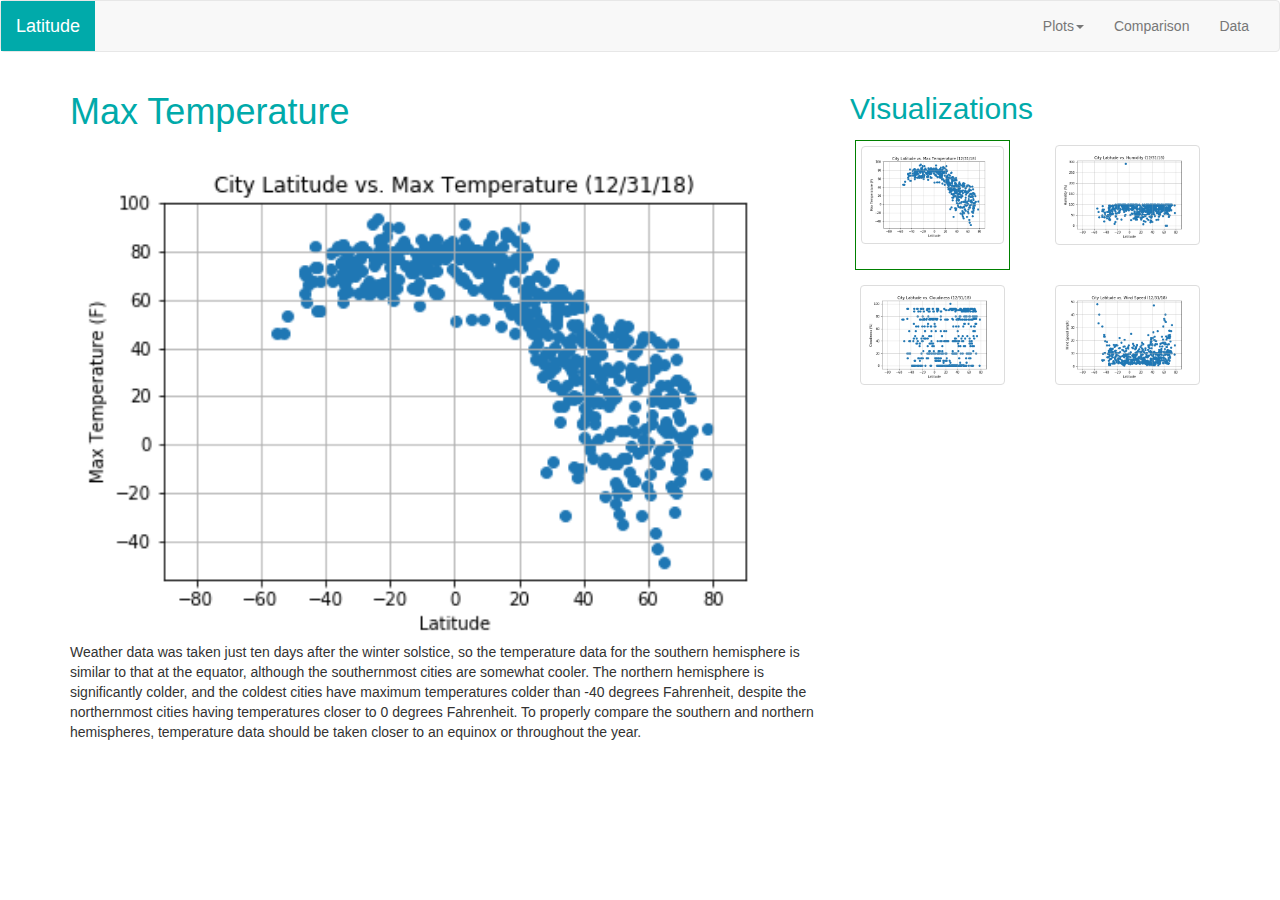
<file: Web-Weather/plot1.html>
<!DOCTYPE html>
<html lang="en">

<head>
  <meta charset="UTF-8">
  <title>Max Temperature</title>
  <link rel="stylesheet" href="https://maxcdn.bootstrapcdn.com/bootstrap/3.3.7/css/bootstrap.min.css" integrity="sha384-BVYiiSIFeK1dGmJRAkycuHAHRg32OmUcww7on3RYdg4Va+PmSTsz/K68vbdEjh4u" crossorigin="anonymous">
  <!-- <link rel="stylesheet" href="reset.css"> -->
  <link rel="stylesheet" href="style.css">
  <script src="https://ajax.googleapis.com/ajax/libs/jquery/3.3.1/jquery.min.js"></script>
  <script src="https://maxcdn.bootstrapcdn.com/bootstrap/3.3.7/js/bootstrap.min.js" integrity="sha384-Tc5IQib027qvyjSMfHjOMaLkfuWVxZxUPnCJA7l2mCWNIpG9mGCD8wGNIcPD7Txa" crossorigin="anonymous"></script>
</head>

<body>
    <nav class="navbar navbar-default">
        <div class="container-fluid" id="container-id">
          <!-- Brand and toggle get grouped for better mobile display -->
          <div class="navbar-header" id="navbar-banner">
            <button type="button" class="navbar-toggle collapsed" data-toggle="collapse" data-target="#bs-example-navbar-collapse-1" aria-expanded="false">
              <span class="sr-only">Toggle navigation</span>
              <span class="icon-bar"></span>
              <span class="icon-bar"></span>
              <span class="icon-bar"></span>
            </button>
            <a class="navbar-brand" id="home" href="index.html">Latitude</a>
          </div>
      
          <!-- Collect the nav links, forms, and other content for toggling -->
          <div class="collapse navbar-collapse" id="bs-example-navbar-collapse-1">
            <ul class="nav navbar-nav navbar-right">
              <li class="dropdown">
                <a href="#" class="dropdown-toggle" data-toggle="dropdown" role="button" aria-haspopup="true" aria-expanded="false">Plots<span class="caret"></span></a>
                <ul class="dropdown-menu">
                  <li><a href="plot1.html">Max Temperature</a></li>
                  <li><a href="plot2.html">Humidity</a></li>
                  <li><a href="plot3.html">Cloudiness</a></li>
                  <li><a href="plot4.html">Wind Speed</a></li>
                </ul>
              </li>
              <li><a href="comparisons.html">Comparison</a></li>
              <li><a href="data.html">Data</a></li>
            </ul>
          </div><!-- /.navbar-collapse -->
    
          <div class="navbar-toggle navbar-nav pull-left">
              <a href="#" class="dropdown-toggle" data-toggle="dropdown" role="button" aria-haspopup="true" aria-expanded="false">Plots<span class="caret"></span></a>
              <ul class="dropdown-menu">
                <li><a href="plot1.html">Max Temperature</a></li>
                <li><a href="plot2.html">Humidity</a></li>
                <li><a href="plot3.html">Cloudiness</a></li>
                <li><a href="plot4.html">Wind Speed</a></li>
                <li role="separator" class="divider"></li>
                <li><a href="comparisons.html">Comparison</a></li>
                <li role="separator" class="divider"></li>
                <li><a href="data.html">Data</a></li>
              </ul>
          </div>
      
        </div><!-- /.container-fluid -->
      </nav>
    


  <div class="container">
      <div class="row">
          <div class="col-sm-8">
            <div class="">
              <h1>Max Temperature</h1>

              
              <img src="Resources/assets/images/MaxTemperatureByLatitude.png" width="100%">

              Weather data was taken just ten days after the winter solstice, so the temperature
              data for the southern hemisphere is similar to that at the equator, although the
              southernmost cities are somewhat cooler. The northern hemisphere is significantly
              colder, and the coldest cities have maximum temperatures colder than -40 degrees
              Fahrenheit, despite the northernmost cities having temperatures closer to 0 degrees
              Fahrenheit.  To properly compare the southern and northern hemispheres, temperature
              data should be taken closer to an equinox or throughout the year.
              
            </div>
          </div>
          <div class="col-sm-4">
            <div class=""><h2>Visualizations</h2>
              <div class="row">
                  <div class="col-xs-3 col-sm-6">
                    <div class = "selected-visualization">
                    <a href="plot1.html" class="thumbnail">
                      <img src="Resources/assets/images/MaxTemperatureByLatitude.png" alt="Temperature" width="99%">
                    </a>
                    </div>
                  </div>
                  <div class="col-xs-3 col-sm-6">
                    <div class = "unselected-visualization">
                        <a href="plot2.html" class="thumbnail">
                        <img src="Resources/assets/images/HumidityByLatitude.png" alt="Humidity">
                      </a>
                    </div>
                  </div>
                  <div class="col-xs-3 col-sm-6">
                      <div class = "unselected-visualization">
                      <a href="plot3.html" class="thumbnail">
                      <img src="Resources/assets/images/CloudinessByLatitude.png" alt="Cloudiness">
                      </a>
                      </div>
                  </div>
                  <div class="col-xs-3 col-sm-6">
                      <div class = "unselected-visualization">
                        <a href="plot4.html" class="thumbnail">
                        <img src="Resources/assets/images/WindSpeedByLatitude.png" alt="Wind Speed">
                        </a>
                      </div>
                  </div>
              </div>

            </div>
          </div>
        </div>    

</body>

</html>
</file>
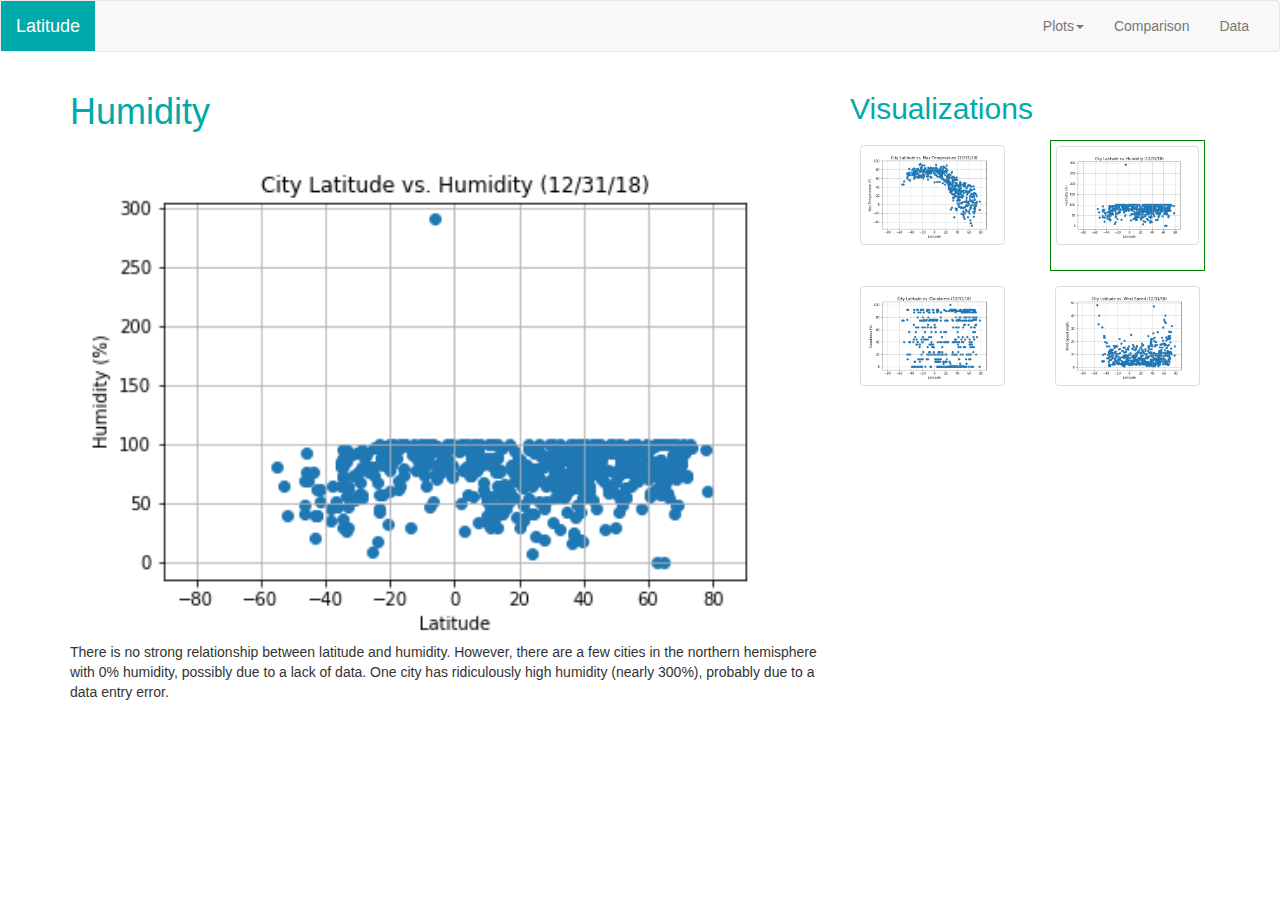
<file: Web-Weather/plot2.html>
<!DOCTYPE html>
<html lang="en">

<head>
  <meta charset="UTF-8">
  <title>Humidity</title>
  <link rel="stylesheet" href="https://maxcdn.bootstrapcdn.com/bootstrap/3.3.7/css/bootstrap.min.css" integrity="sha384-BVYiiSIFeK1dGmJRAkycuHAHRg32OmUcww7on3RYdg4Va+PmSTsz/K68vbdEjh4u" crossorigin="anonymous">
  <!-- <link rel="stylesheet" href="reset.css"> -->
  <link rel="stylesheet" href="style.css">
  <script src="https://ajax.googleapis.com/ajax/libs/jquery/3.3.1/jquery.min.js"></script>
  <script src="https://maxcdn.bootstrapcdn.com/bootstrap/3.3.7/js/bootstrap.min.js" integrity="sha384-Tc5IQib027qvyjSMfHjOMaLkfuWVxZxUPnCJA7l2mCWNIpG9mGCD8wGNIcPD7Txa" crossorigin="anonymous"></script>
</head>

<body>

    <nav class="navbar navbar-default">
        <div class="container-fluid" id="container-id">
          <!-- Brand and toggle get grouped for better mobile display -->
          <div class="navbar-header" id="navbar-banner">
            <button type="button" class="navbar-toggle collapsed" data-toggle="collapse" data-target="#bs-example-navbar-collapse-1" aria-expanded="false">
              <span class="sr-only">Toggle navigation</span>
              <span class="icon-bar"></span>
              <span class="icon-bar"></span>
              <span class="icon-bar"></span>
            </button>
            <a class="navbar-brand" id="home" href="index.html">Latitude</a>
          </div>
      
          <!-- Collect the nav links, forms, and other content for toggling -->
          <div class="collapse navbar-collapse" id="bs-example-navbar-collapse-1">
            <ul class="nav navbar-nav navbar-right">
              <li class="dropdown">
                <a href="#" class="dropdown-toggle" data-toggle="dropdown" role="button" aria-haspopup="true" aria-expanded="false">Plots<span class="caret"></span></a>
                <ul class="dropdown-menu">
                  <li><a href="plot1.html">Max Temperature</a></li>
                  <li><a href="plot2.html">Humidity</a></li>
                  <li><a href="plot3.html">Cloudiness</a></li>
                  <li><a href="plot4.html">Wind Speed</a></li>
                </ul>
              </li>
              <li><a href="comparisons.html">Comparison</a></li>
              <li><a href="data.html">Data</a></li>
            </ul>
          </div><!-- /.navbar-collapse -->
    
          <div class="navbar-toggle navbar-nav pull-left">
              <a href="#" class="dropdown-toggle" data-toggle="dropdown" role="button" aria-haspopup="true" aria-expanded="false">Plots<span class="caret"></span></a>
              <ul class="dropdown-menu">
                <li><a href="plot1.html">Max Temperature</a></li>
                <li><a href="plot2.html">Humidity</a></li>
                <li><a href="plot3.html">Cloudiness</a></li>
                <li><a href="plot4.html">Wind Speed</a></li>
                <li role="separator" class="divider"></li>
                <li><a href="comparisons.html">Comparison</a></li>
                <li role="separator" class="divider"></li>
                <li><a href="data.html">Data</a></li>
              </ul>
          </div>
      
        </div><!-- /.container-fluid -->
      </nav>
    


  <div class="container">
      <div class="row">
          <div class="col-sm-8">
            <div class=""">
              <h1>Humidity</h1>
              <img src="Resources/assets/images/HumidityByLatitude.png" width="100%">
              
              <p>
              There is no strong relationship between latitude and humidity.
              However, there are a few cities in the northern hemisphere with 0% humidity,
              possibly due to a lack of data.  One city has ridiculously high humidity
              (nearly 300%), probably due to a data entry error.
              </p>
          </div>
          </div>
          <div class="col-sm-4">
            <div class=""><h2>Visualizations</h2>
              <div class="row">
                  <div class="col-xs-3 col-sm-6">
                    <div class = "unselected-visualization">
                    <a href="plot1.html" class="thumbnail">
                      <img src="Resources/assets/images/MaxTemperatureByLatitude.png" alt="Temperature">
                    </a>
                    </div>
                  </div>
                  <div class="col-xs-3 col-sm-6">
                    <div class = "selected-visualization">
                        <a href="plot2.html" class="thumbnail">
                        <img src="Resources/assets/images/HumidityByLatitude.png" alt="Humidity">
                      </a>
                    </div>
                  </div>
                  <div class="col-xs-3 col-sm-6">
                      <div class = "unselected-visualization">
                      <a href="plot3.html" class="thumbnail">
                      <img src="Resources/assets/images/CloudinessByLatitude.png" alt="Cloudiness">
                      </a>
                      </div>
                  </div>
                  <div class="col-xs-3 col-sm-6">
                      <div class = "unselected-visualization">
                        <a href="plot4.html" class="thumbnail">
                        <img src="Resources/assets/images/WindSpeedByLatitude.png" alt="Wind Speed">
                        </a>
                      </div>
                  </div>
              </div>

            </div>
          </div>
        </div>

</body>

</html>
</file>
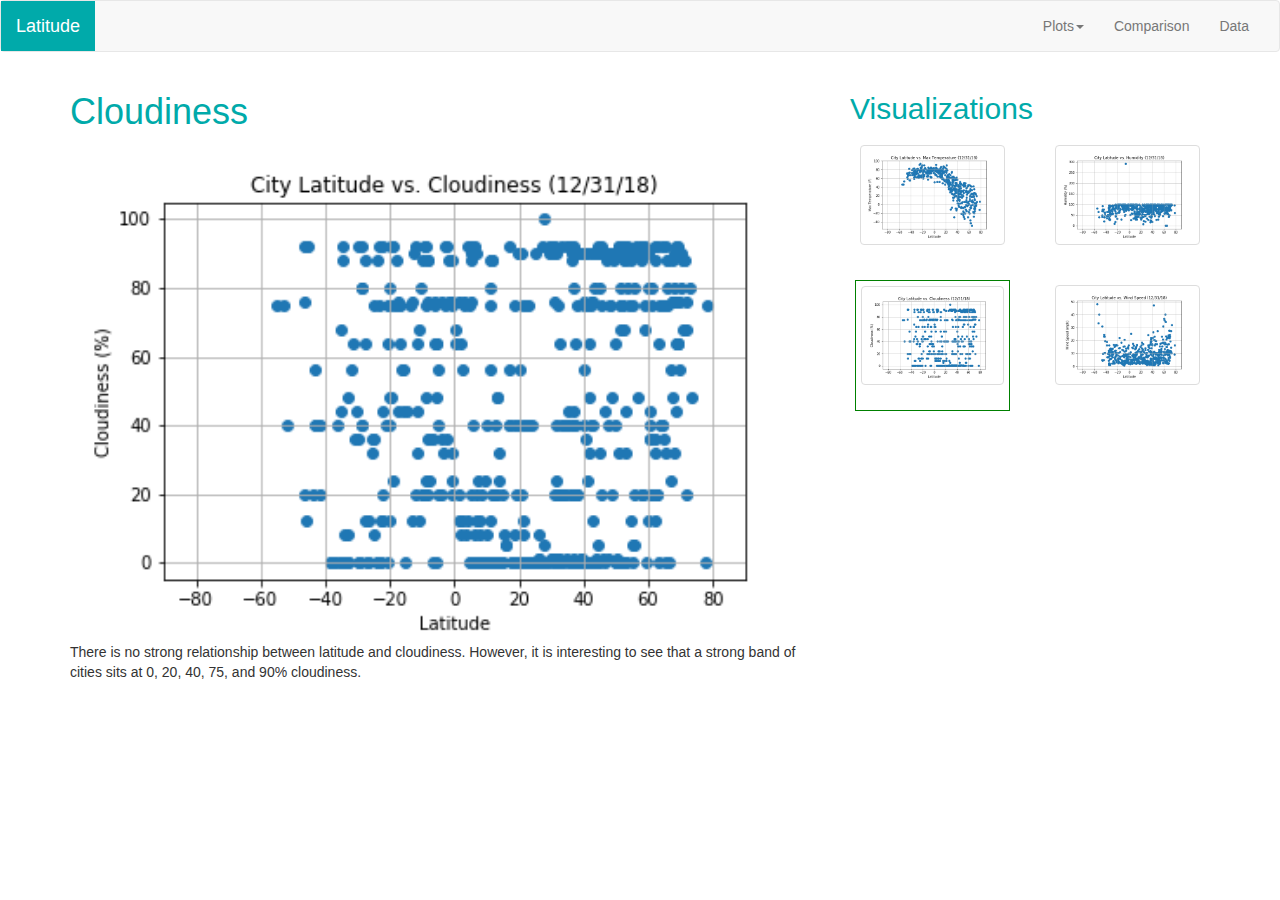
<file: Web-Weather/plot3.html>
<!DOCTYPE html>
<html lang="en">

<head>
  <meta charset="UTF-8">
  <title>Cloudiness</title>
  <link rel="stylesheet" href="https://maxcdn.bootstrapcdn.com/bootstrap/3.3.7/css/bootstrap.min.css" integrity="sha384-BVYiiSIFeK1dGmJRAkycuHAHRg32OmUcww7on3RYdg4Va+PmSTsz/K68vbdEjh4u" crossorigin="anonymous">
  <!-- <link rel="stylesheet" href="reset.css"> -->
  <link rel="stylesheet" href="style.css">
  <script src="https://ajax.googleapis.com/ajax/libs/jquery/3.3.1/jquery.min.js"></script>
  <script src="https://maxcdn.bootstrapcdn.com/bootstrap/3.3.7/js/bootstrap.min.js" integrity="sha384-Tc5IQib027qvyjSMfHjOMaLkfuWVxZxUPnCJA7l2mCWNIpG9mGCD8wGNIcPD7Txa" crossorigin="anonymous"></script>
</head>

<body>

    <nav class="navbar navbar-default">
        <div class="container-fluid" id="container-id">
          <!-- Brand and toggle get grouped for better mobile display -->
          <div class="navbar-header" id="navbar-banner">
            <button type="button" class="navbar-toggle collapsed" data-toggle="collapse" data-target="#bs-example-navbar-collapse-1" aria-expanded="false">
              <span class="sr-only">Toggle navigation</span>
              <span class="icon-bar"></span>
              <span class="icon-bar"></span>
              <span class="icon-bar"></span>
            </button>
            <a class="navbar-brand" id="home" href="index.html">Latitude</a>
          </div>
      
          <!-- Collect the nav links, forms, and other content for toggling -->
          <div class="collapse navbar-collapse" id="bs-example-navbar-collapse-1">
            <ul class="nav navbar-nav navbar-right">
              <li class="dropdown">
                <a href="#" class="dropdown-toggle" data-toggle="dropdown" role="button" aria-haspopup="true" aria-expanded="false">Plots<span class="caret"></span></a>
                <ul class="dropdown-menu">
                  <li><a href="plot1.html">Max Temperature</a></li>
                  <li><a href="plot2.html">Humidity</a></li>
                  <li><a href="plot3.html">Cloudiness</a></li>
                  <li><a href="plot4.html">Wind Speed</a></li>
                </ul>
              </li>
              <li><a href="comparisons.html">Comparison</a></li>
              <li><a href="data.html">Data</a></li>
            </ul>
          </div><!-- /.navbar-collapse -->
    
          <div class="navbar-toggle navbar-nav pull-left">
              <a href="#" class="dropdown-toggle" data-toggle="dropdown" role="button" aria-haspopup="true" aria-expanded="false">Plots<span class="caret"></span></a>
              <ul class="dropdown-menu">
                <li><a href="plot1.html">Max Temperature</a></li>
                <li><a href="plot2.html">Humidity</a></li>
                <li><a href="plot3.html">Cloudiness</a></li>
                <li><a href="plot4.html">Wind Speed</a></li>
                <li role="separator" class="divider"></li>
                <li><a href="comparisons.html">Comparison</a></li>
                <li role="separator" class="divider"></li>
                <li><a href="data.html">Data</a></li>
              </ul>
          </div>
      
        </div><!-- /.container-fluid -->
      </nav>
    


  <div class="container">
      <div class="row">
          <div class="col-sm-8">
            <div class=""">
              <h1>Cloudiness</h1>
              <img src="Resources/assets/images/CloudinessByLatitude.png" width="100%">

              There is no strong relationship between latitude and cloudiness.
              However, it is interesting to see that a strong band of cities
              sits at 0, 20, 40, 75, and 90% cloudiness.

            </div>
          </div>
          <div class="col-sm-4">
            <div class=""><h2>Visualizations</h2>
              <div class="row">
                  <div class="col-xs-3 col-sm-6">
                    <div class = "unselected-visualization">
                    <a href="plot1.html" class="thumbnail">
                      <img src="Resources/assets/images/MaxTemperatureByLatitude.png" alt="Temperature">
                    </a>
                    </div>
                  </div>
                  <div class="col-xs-3 col-sm-6">
                    <div class = "unselected-visualization">
                        <a href="plot2.html" class="thumbnail">
                        <img src="Resources/assets/images/HumidityByLatitude.png" alt="Humidity">
                      </a>
                    </div>
                  </div>
                  <div class="col-xs-3 col-sm-6">
                      <div class = "selected-visualization">
                      <a href="plot3.html" class="thumbnail">
                      <img src="Resources/assets/images/CloudinessByLatitude.png" alt="Cloudiness">
                      </a>
                      </div>
                  </div>
                  <div class="col-xs-3 col-sm-6">
                      <div class = "unselected-visualization">
                        <a href="plot4.html" class="thumbnail">
                        <img src="Resources/assets/images/WindSpeedByLatitude.png" alt="Wind Speed">
                        </a>
                      </div>
                  </div>
              </div>

            </div>
          </div>
        </div>

</body>

</html>
</file>
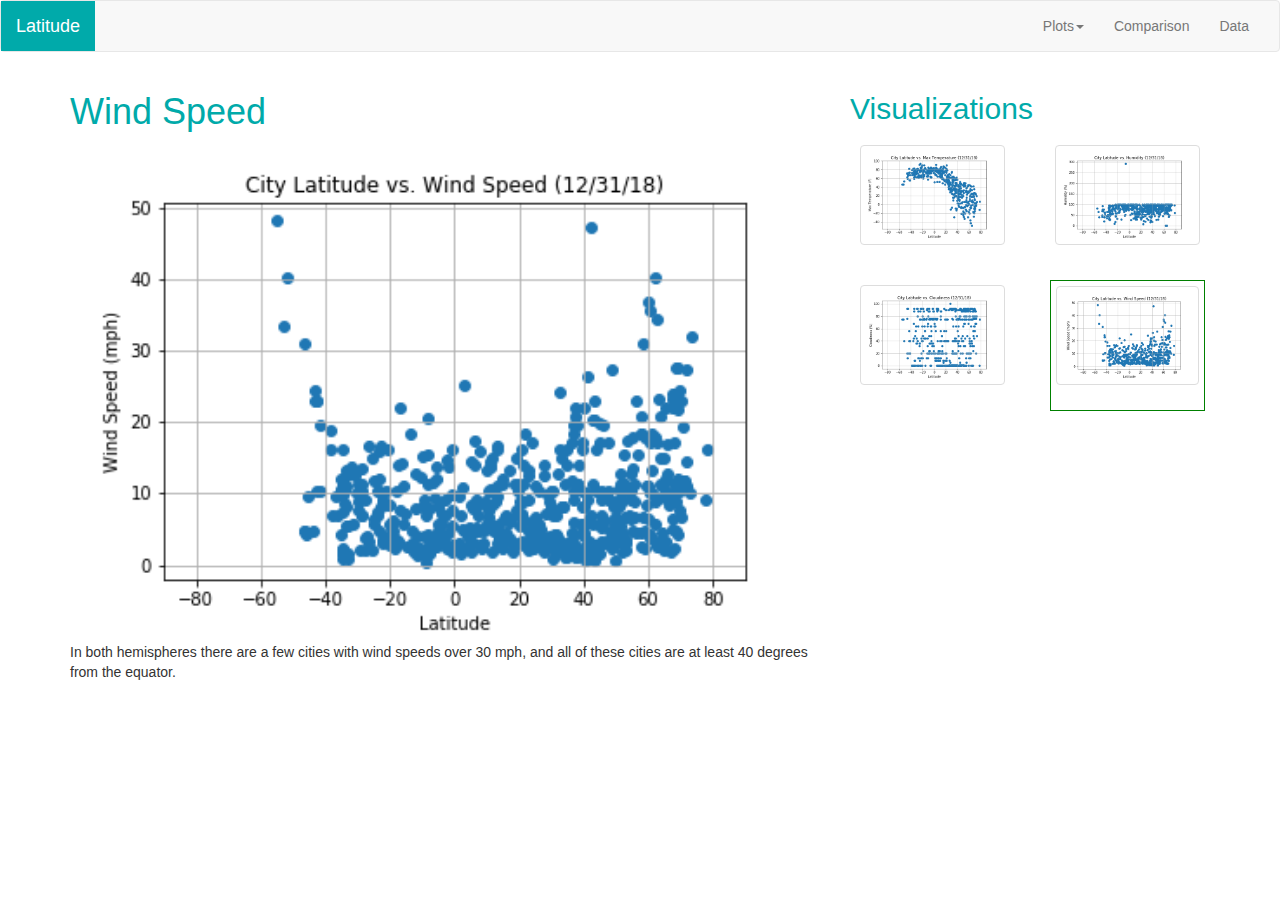
<file: Web-Weather/plot4.html>
<!DOCTYPE html>
<html lang="en">

<head>
  <meta charset="UTF-8">
  <title>Wind Speed</title>
  <link rel="stylesheet" href="https://maxcdn.bootstrapcdn.com/bootstrap/3.3.7/css/bootstrap.min.css" integrity="sha384-BVYiiSIFeK1dGmJRAkycuHAHRg32OmUcww7on3RYdg4Va+PmSTsz/K68vbdEjh4u" crossorigin="anonymous">
  <!-- <link rel="stylesheet" href="reset.css"> -->
  <link rel="stylesheet" href="style.css">
  <script src="https://ajax.googleapis.com/ajax/libs/jquery/3.3.1/jquery.min.js"></script>
  <script src="https://maxcdn.bootstrapcdn.com/bootstrap/3.3.7/js/bootstrap.min.js" integrity="sha384-Tc5IQib027qvyjSMfHjOMaLkfuWVxZxUPnCJA7l2mCWNIpG9mGCD8wGNIcPD7Txa" crossorigin="anonymous"></script>
</head>

<body>

    <nav class="navbar navbar-default">
        <div class="container-fluid" id="container-id">
          <!-- Brand and toggle get grouped for better mobile display -->
          <div class="navbar-header" id="navbar-banner">
            <button type="button" class="navbar-toggle collapsed" data-toggle="collapse" data-target="#bs-example-navbar-collapse-1" aria-expanded="false">
              <span class="sr-only">Toggle navigation</span>
              <span class="icon-bar"></span>
              <span class="icon-bar"></span>
              <span class="icon-bar"></span>
            </button>
            <a class="navbar-brand" id="home" href="index.html">Latitude</a>
          </div>
      
          <!-- Collect the nav links, forms, and other content for toggling -->
          <div class="collapse navbar-collapse" id="bs-example-navbar-collapse-1">
            <ul class="nav navbar-nav navbar-right">
              <li class="dropdown">
                <a href="#" class="dropdown-toggle" data-toggle="dropdown" role="button" aria-haspopup="true" aria-expanded="false">Plots<span class="caret"></span></a>
                <ul class="dropdown-menu">
                  <li><a href="plot1.html">Max Temperature</a></li>
                  <li><a href="plot2.html">Humidity</a></li>
                  <li><a href="plot3.html">Cloudiness</a></li>
                  <li><a href="plot4.html">Wind Speed</a></li>
                </ul>
              </li>
              <li><a href="comparisons.html">Comparison</a></li>
              <li><a href="data.html">Data</a></li>
            </ul>
          </div><!-- /.navbar-collapse -->
    
          <div class="navbar-toggle navbar-nav pull-left">
              <a href="#" class="dropdown-toggle" data-toggle="dropdown" role="button" aria-haspopup="true" aria-expanded="false">Plots<span class="caret"></span></a>
              <ul class="dropdown-menu">
                <li><a href="plot1.html">Max Temperature</a></li>
                <li><a href="plot2.html">Humidity</a></li>
                <li><a href="plot3.html">Cloudiness</a></li>
                <li><a href="plot4.html">Wind Speed</a></li>
                <li role="separator" class="divider"></li>
                <li><a href="comparisons.html">Comparison</a></li>
                <li role="separator" class="divider"></li>
                <li><a href="data.html">Data</a></li>
              </ul>
          </div>
      
        </div><!-- /.container-fluid -->
      </nav>
    


  <div class="container">
      <div class="row">
          <div class="col-sm-8">
            <div class="">
              <h1>Wind Speed</h1>
              <img src="Resources/assets/images/WindSpeedByLatitude.png" width="100%">

              In both hemispheres there are a few cities with wind
              speeds over 30 mph, and all of these cities are at least 40
              degrees from the equator.

            </div>
          </div>
          <div class="col-sm-4">
            <div class=""><h2>Visualizations</h2>
              <div class="row">
                  <div class="col-xs-3 col-sm-6">
                    <div class = "unselected-visualization">
                    <a href="plot1.html" class="thumbnail">
                      <img src="Resources/assets/images/MaxTemperatureByLatitude.png" alt="Temperature">
                    </a>
                    </div>
                  </div>
                  <div class="col-xs-3 col-sm-6">
                    <div class = "unselected-visualization">
                        <a href="plot2.html" class="thumbnail">
                        <img src="Resources/assets/images/HumidityByLatitude.png" alt="Humidity">
                      </a>
                    </div>
                  </div>
                  <div class="col-xs-3 col-sm-6">
                      <div class = "unselected-visualization">
                      <a href="plot3.html" class="thumbnail">
                      <img src="Resources/assets/images/CloudinessByLatitude.png" alt="Cloudiness">
                      </a>
                      </div>
                  </div>
                  <div class="col-xs-3 col-sm-6">
                      <div class = "selected-visualization">
                        <a href="plot4.html" class="thumbnail">
                        <img src="Resources/assets/images/WindSpeedByLatitude.png" alt="Wind Speed">
                        </a>
                      </div>
                  </div>
              </div>

            </div>
          </div>
        </div>

</body>

</html>
</file>
<file: Web-Weather/style.css>
/* tags */

h1 {
  color: #00aaaa;
}

h2 {
  color: #00aaaa;
}

img {
  height: auto;
}

/* classes */

.selected-visualization {
  border-style: solid;
  border-width: 1px;
  border-color: green;
  padding: 5px;
  margin: 5px;
}

.unselected-visualization {
  border-style: none;
  border-width: 1px;
  border-color: green;
  padding: 5px;
  margin: 5px;
}

.comparison-header {
  text-align: center;
}

/* Selecting elements by ID */

#navbar-banner {
  background-color: #00aaaa;
}

#main {
  float: left;
}

#figure {
  position: relative;
}

#main-image {
  width: 200px;
  height: 200px;
  margin-right: 20px;
}

/* Latitude button on navbar */

#home {
  color: white;
  background-color: #00aaaa;
}
</file>
